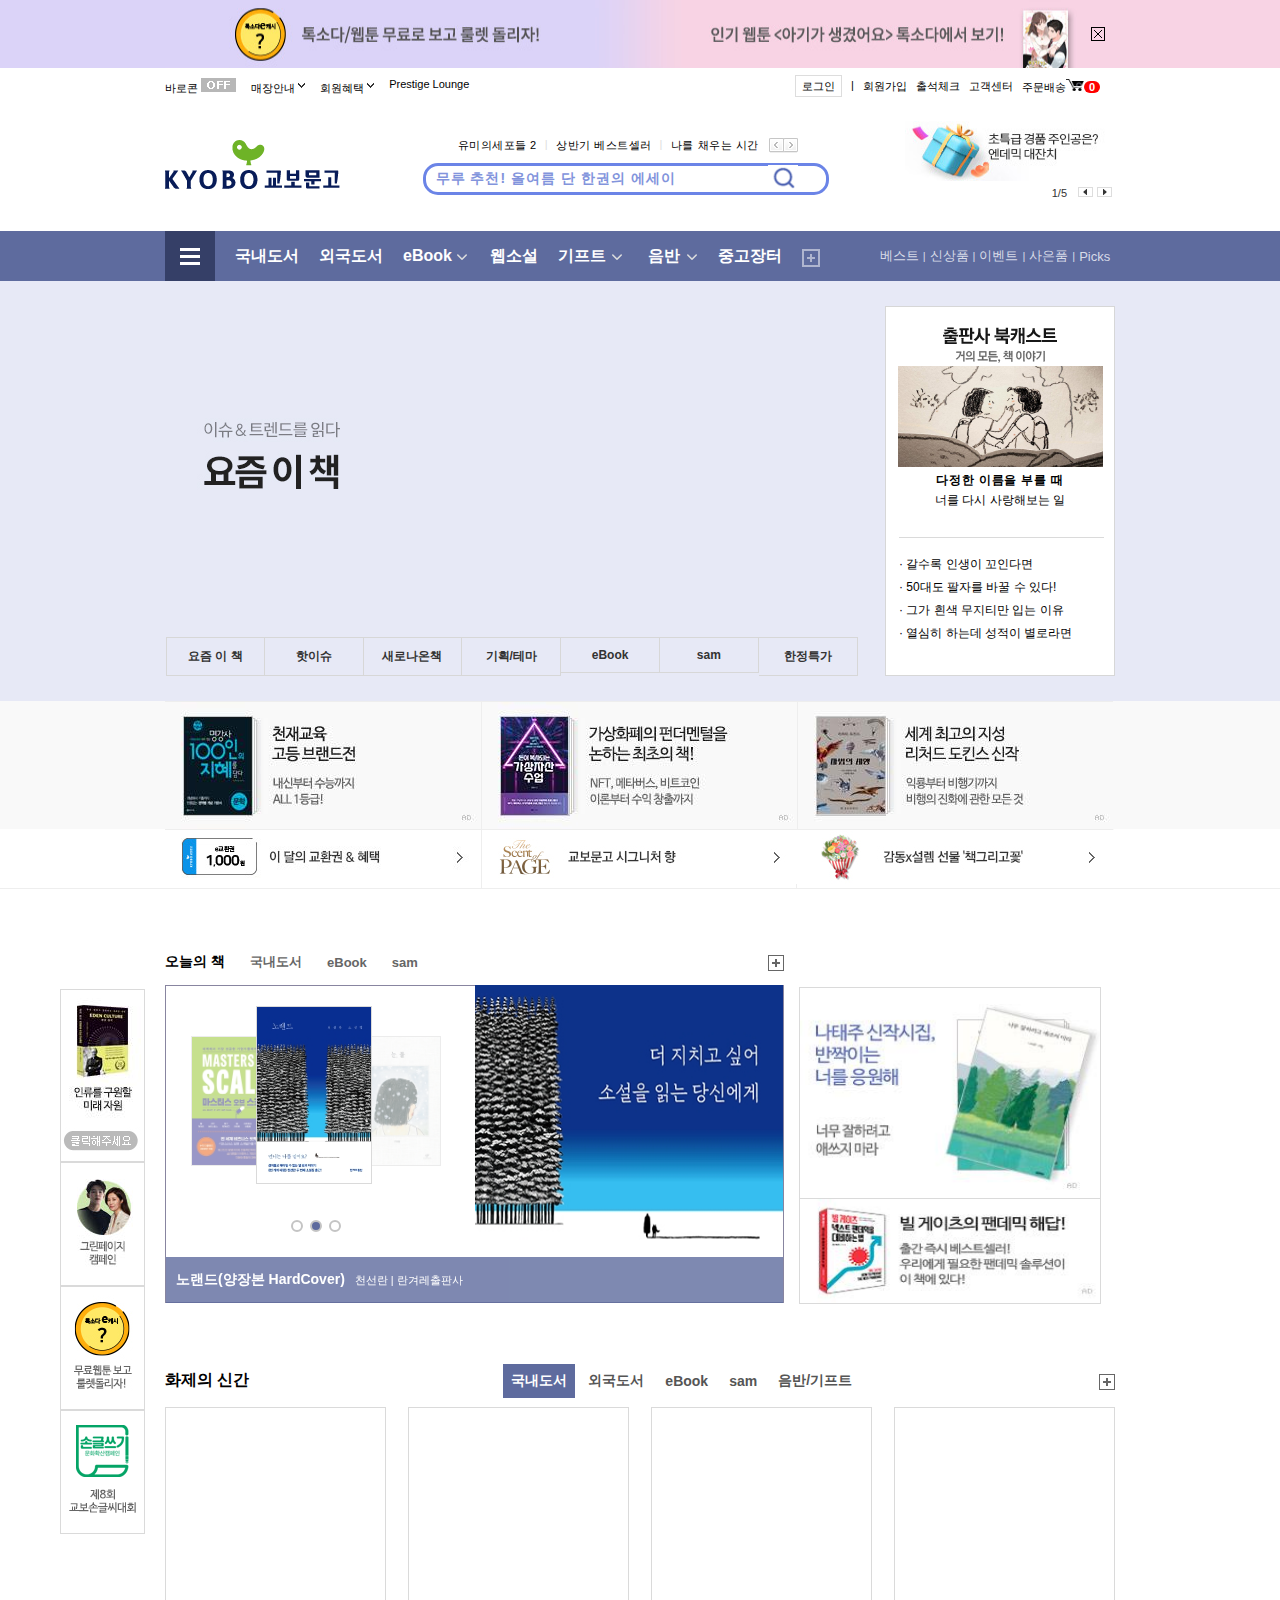
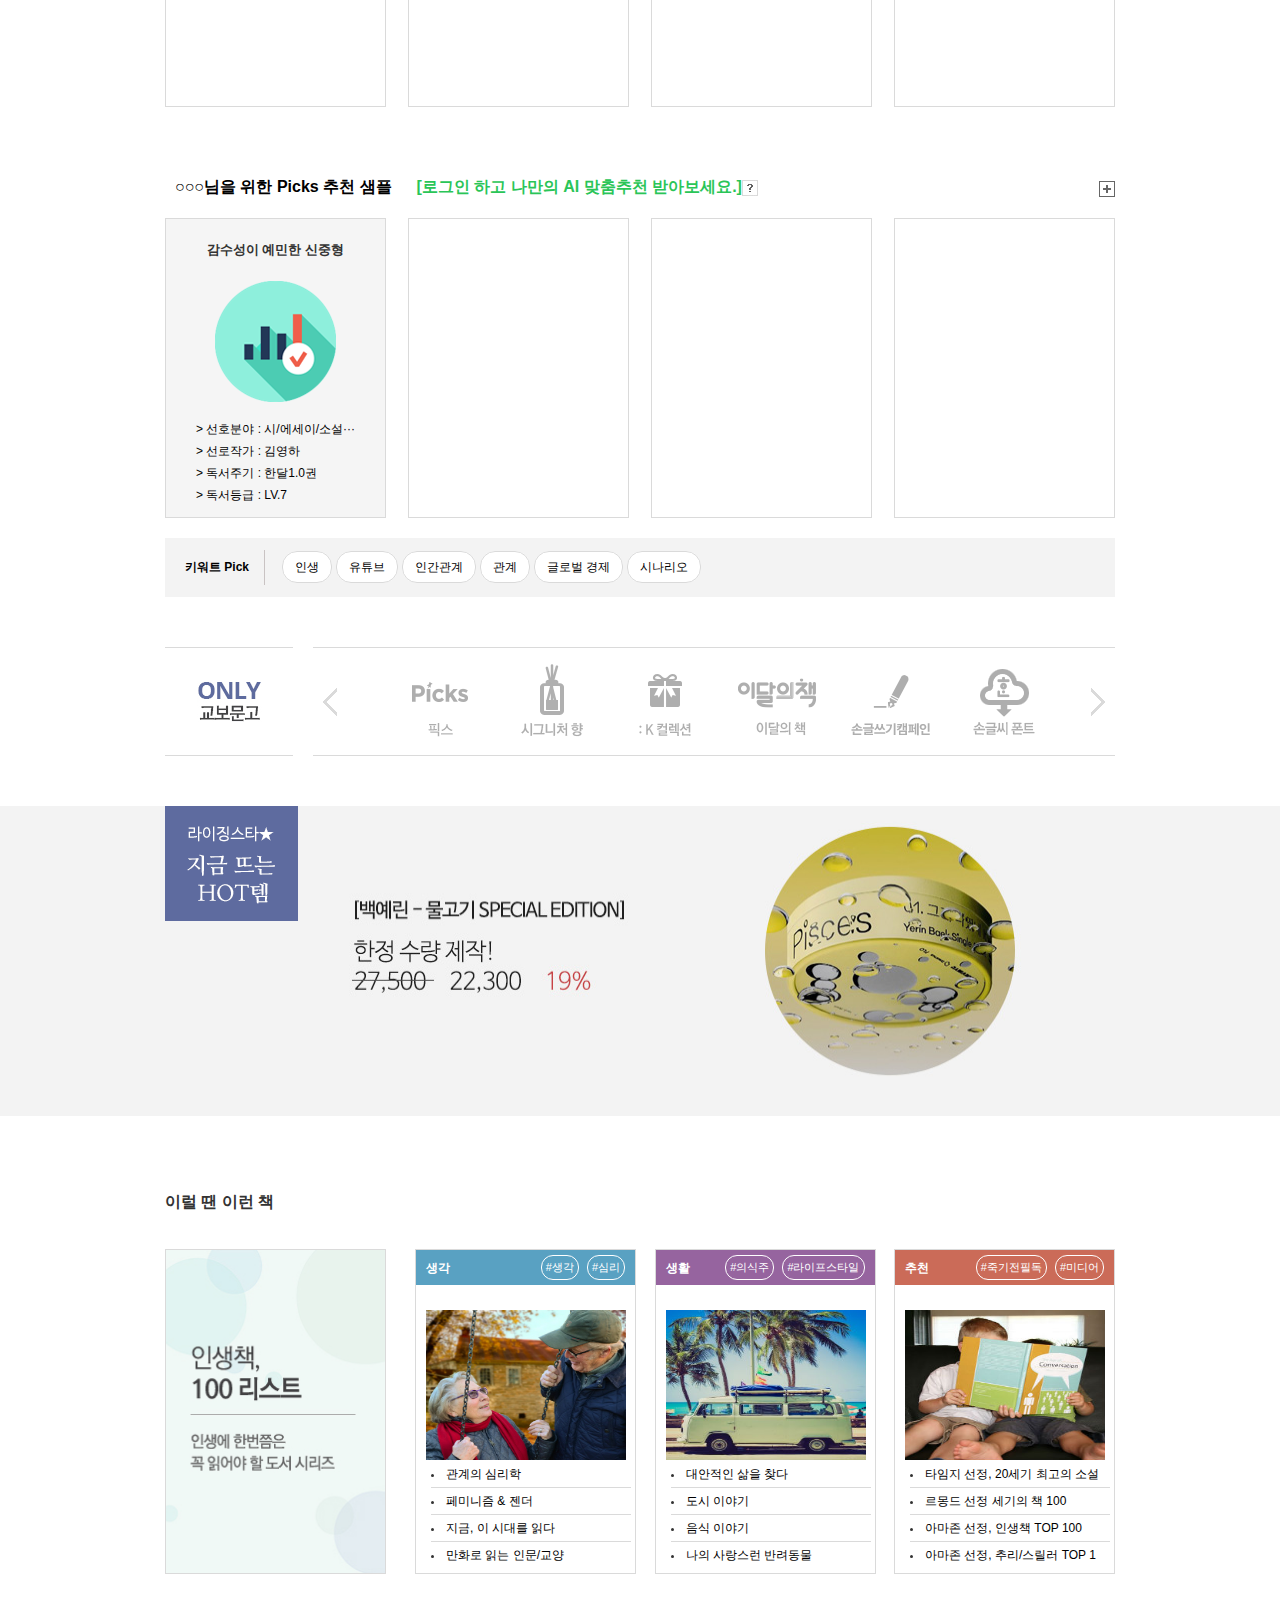
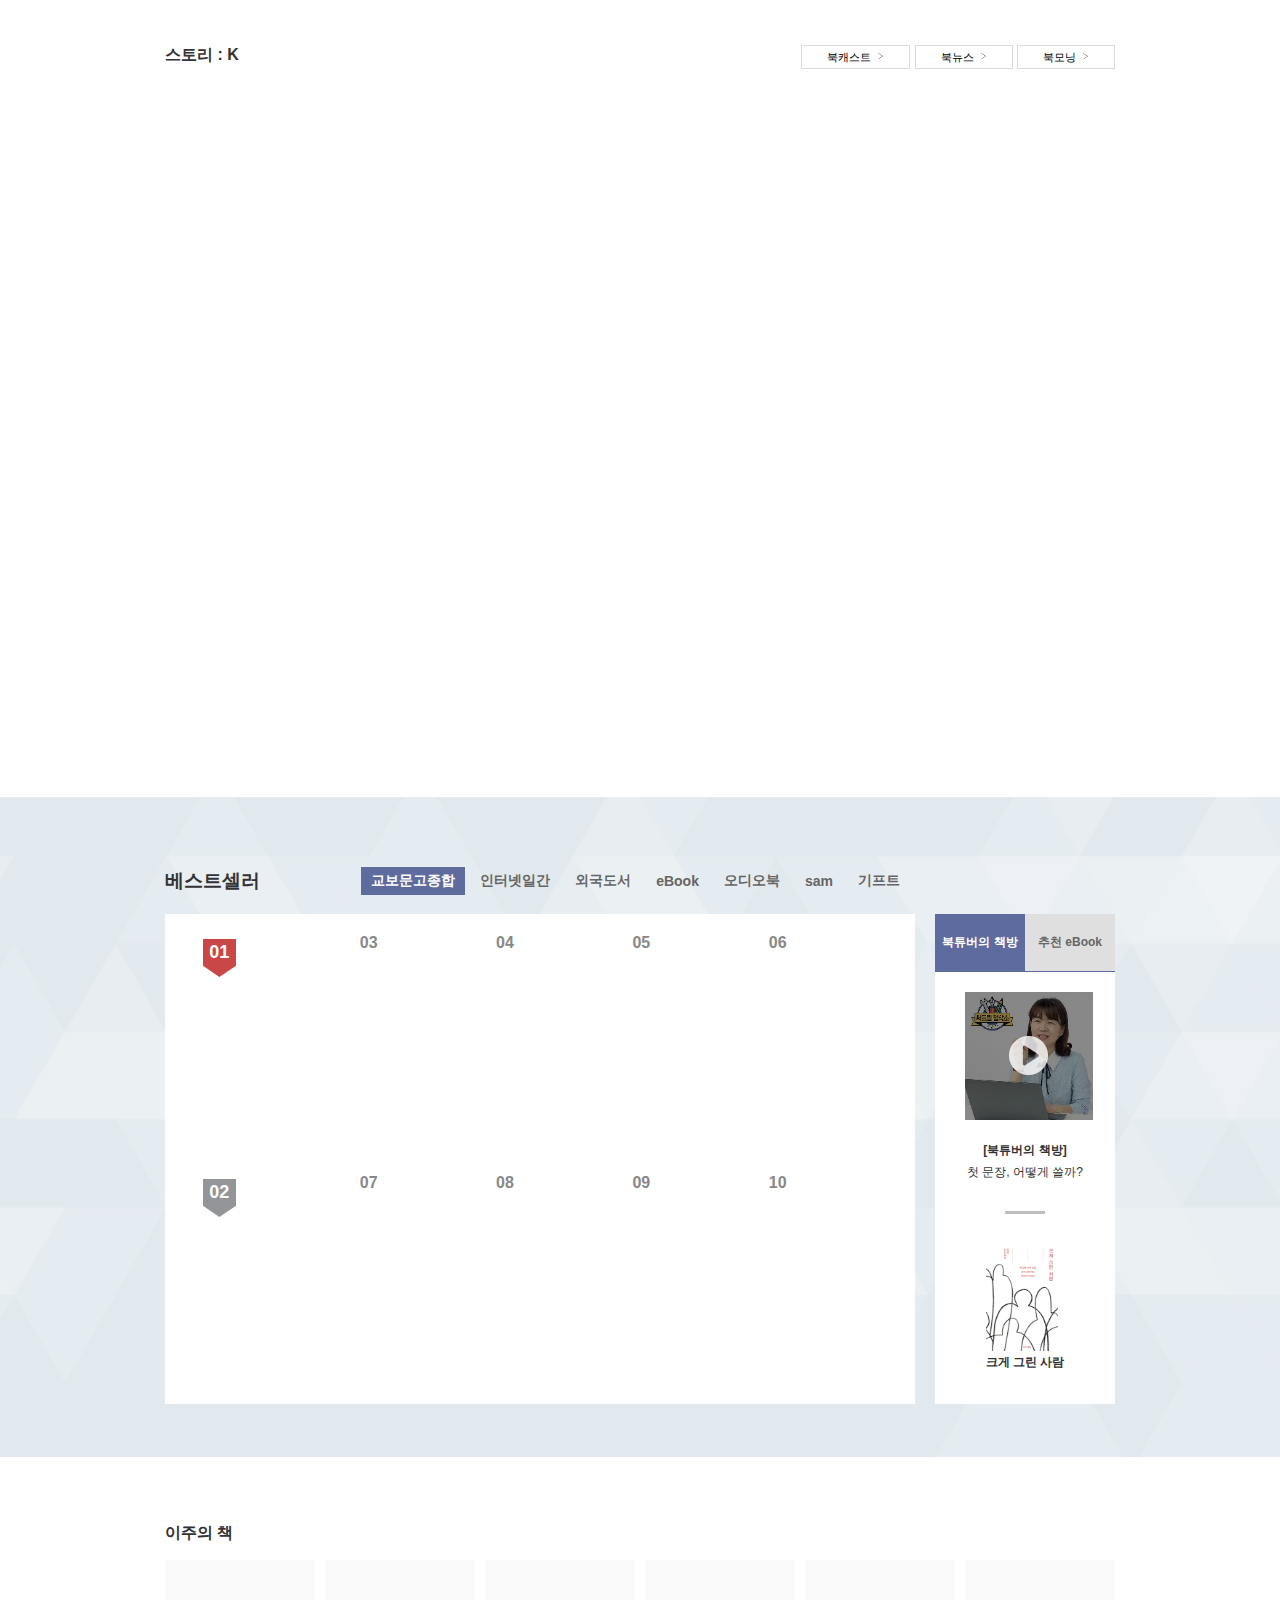
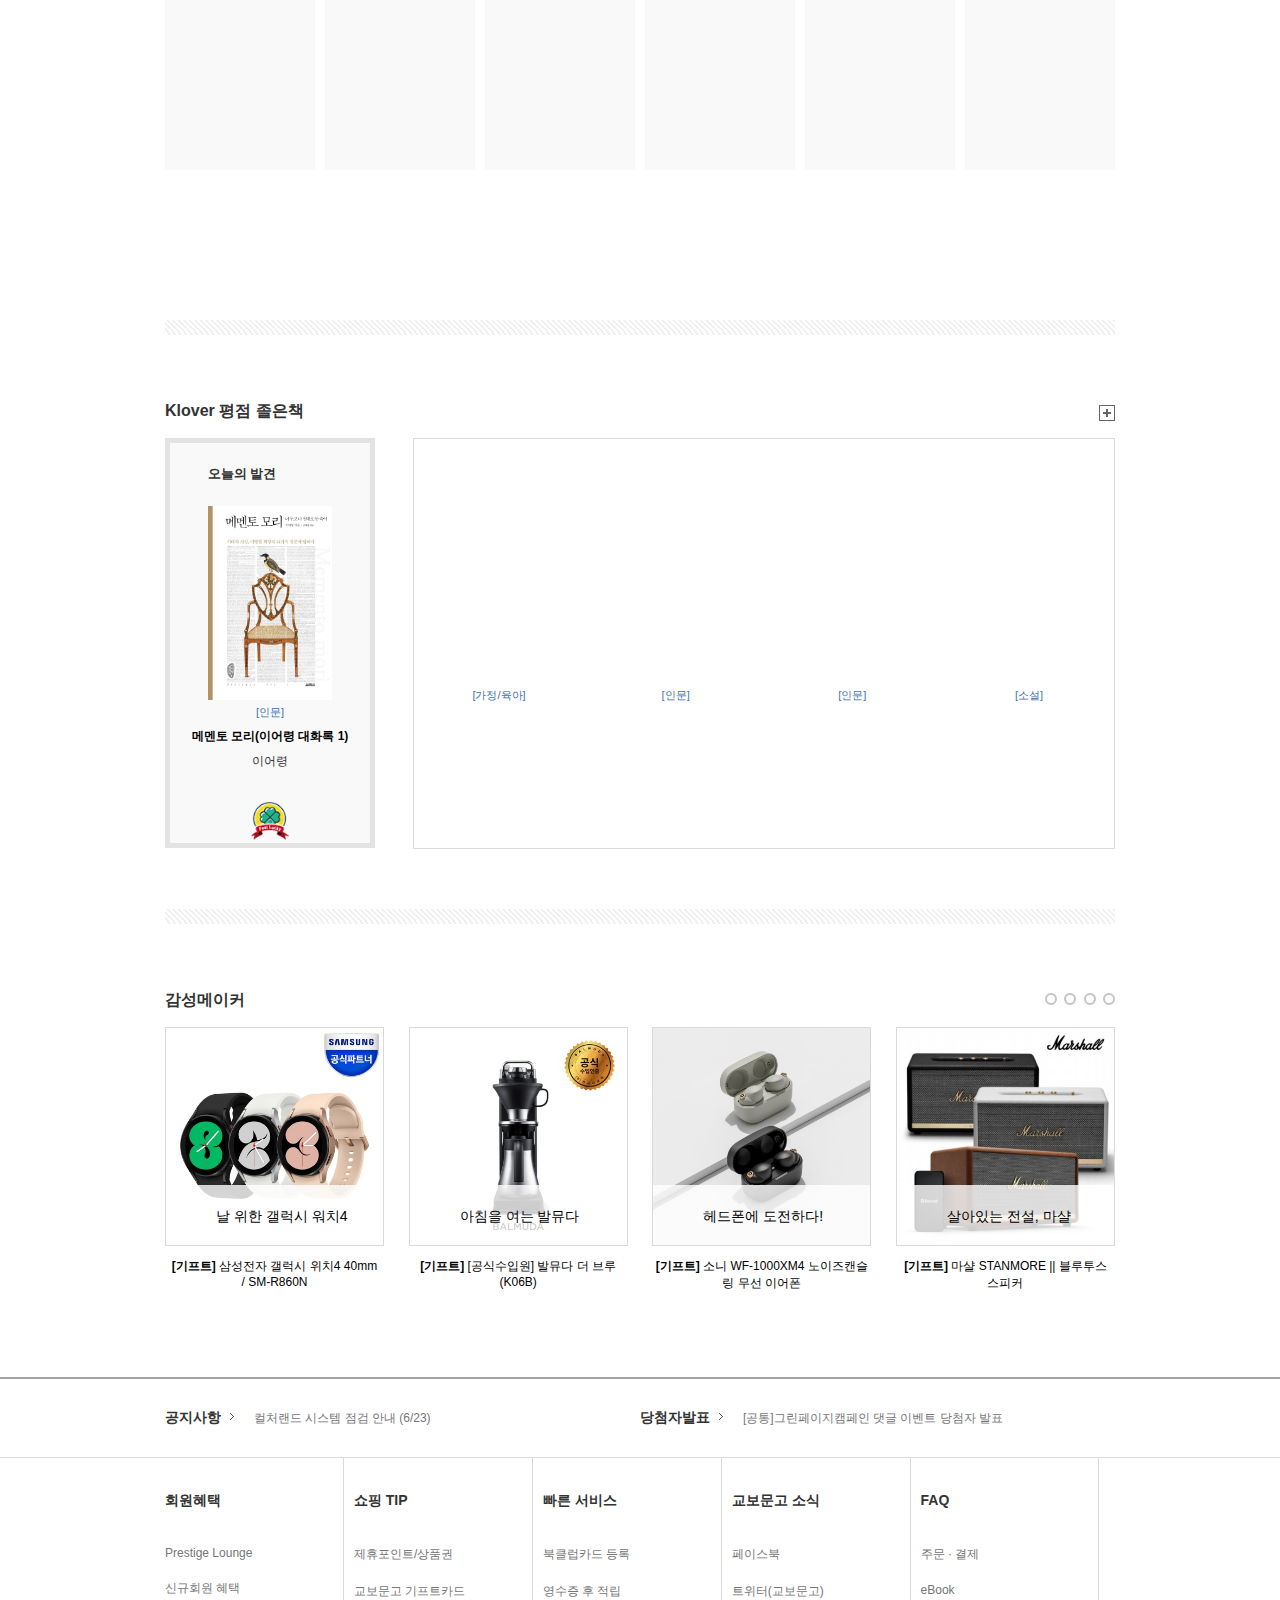
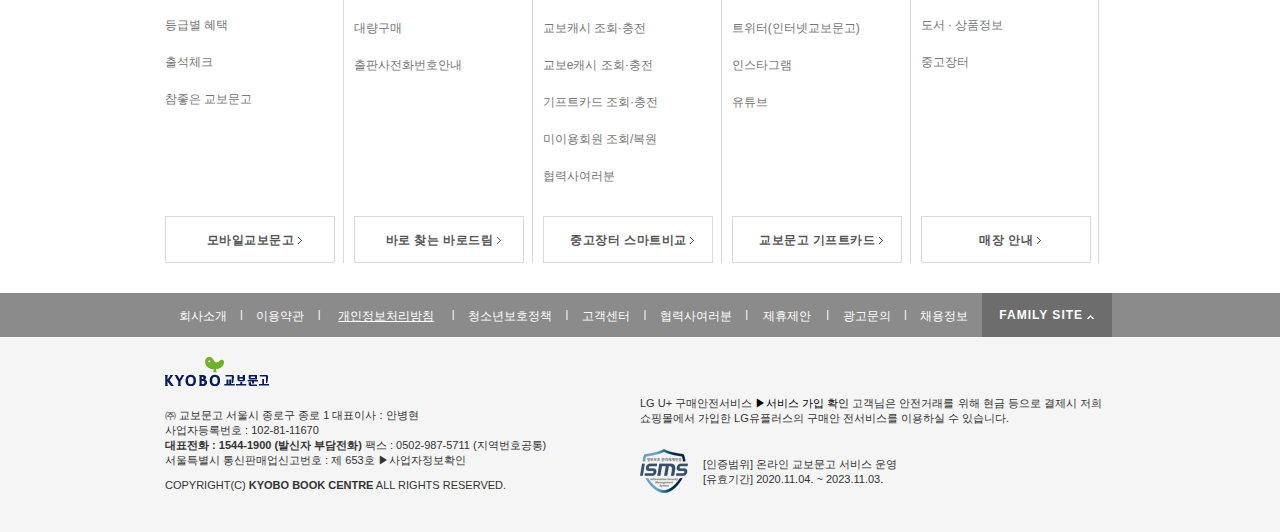
<file: index.html>
<!DOCTYPE html>
<html lang="ko">

<head>
  <meta charset="UTF-8">
  <meta http-equiv="X-UA-Compatible" content="IE=edge">
  <meta name="viewport" content="width=device-width, initial-scale=1.0">
  <title>교보문고</title>
  <link href="css/reset.css" rel="stylesheet">
  <link href="css/common.css" rel="stylesheet">
  <link href="css/main.css" rel="stylesheet">
  <script src="https://ajax.aspnetcdn.com/ajax/jQuery/jquery-3.6.0.min.js"></script>
  <script src="js/header.js"></script>
  <script src="js/slider.js"></script>
  <script src="js/section.js"></script>
  <script src="js/slider_json.js"></script>
  <script src="js/section_json.js"></script>
  <script src="js/kstory_json.js"></script>
</head>

<body>
  <div id="wrap">
    <div class="banner">
      <div class="banner_left"></div>
      <div class="banner_right"></div>
      <div class="banner_ad">
        <img src="img/bnC_top.jpg" alt="banner_top" class="bn_ad">
        <img src="img/btn_close5.gif" alt="delete_button" class="banner_close">
      </div>
    </div>
    <header>
      <div class="header_top">
        <div class="top_center">
          <ul>
            <li><a href="sub.html">바로콘 <img src="img/icon_off2.gif" alt="off"></a></li>
            <li class="store_guide"><a href="sub.html">매장안내 <img src="img/top_nav.png" alt="nav"></a>
              <ul class="city_name">
                <li><a href="sub.html">서울</a>
                  <ul class="city_map">
                    <li><a href="sub.html">광화문점</a></li>
                    <li><a href="sub.html">가든파이브 바로드림센터</a></li>
                    <li><a href="sub.html">강남점</a></li>
                    <li><a href="sub.html">건대 바로드림센터</a></li>
                    <li><a href="sub.html">동대문 바로드림센터</a></li>
                    <li><a href="sub.html">디큐브시티 바로드림센터</a></li>
                    <li><a href="sub.html">목동점</a></li>
                    <li><a href="sub.html">서울 교내서점</a></li>
                    <li><a href="sub.html">수유 바로드림센터</a></li>
                    <li><a href="sub.html">신논현스토어</a></li>
                    <li><a href="sub.html">영등포점</a></li>
                    <li><a href="sub.html">은평 바로드림센터</a></li>
                    <li><a href="sub.html">이화여대 교내서점</a></li>
                    <li><a href="sub.html">잠실점</a></li>
                    <li><a href="sub.html">천호점</a></li>
                    <li><a href="sub.html">청량리 바로드림센터</a></li>
                    <li><a href="sub.html">합정점</a></li>
                  </ul>
                </li>
                <li><a href="sub.html">경기/인천</a>
                  <ul class="city_map">
                    <li><a href="sub.html">광교점</a></li>
                    <li><a href="sub.html">광교 월드스퀘어센터</a></li>
                    <li><a href="sub.html">부천점</a></li>
                    <li><a href="sub.html">분당점</a></li>
                    <li><a href="sub.html">송도 바로드림센터</a></li>
                    <li><a href="sub.html">인천점</a></li>
                    <li><a href="sub.html">일산점</a></li>
                    <li><a href="sub.html">판교점</a></li>
                    <li><a href="sub.html">평촌점</a></li>
                  </ul>
                </li>
                <li><a href="sub.html">수도권 외</a>
                  <ul class="city_map">
                    <li><a href="sub.html">경성대·부경대 센터</a></li>
                    <li><a href="sub.html">광주상무 센터</a></li>
                    <li><a href="sub.html">대구점</a></li>
                    <li><a href="sub.html">대전점</a></li>
                    <li><a href="sub.html">부산점</a></li>
                    <li><a href="sub.html">세종 바로드림센터</a></li>
                    <li><a href="sub.html">센텀시티점</a></li>
                    <li><a href="sub.html">울산점</a></li>
                    <li><a href="sub.html">전북대 교내서점</a></li>
                    <li><a href="sub.html">전주 바로드림센터</a></li>
                    <li><a href="sub.html">창원점</a></li>
                    <li><a href="sub.html">천안점</a></li>
                    <li><a href="sub.html">칠곡 센터</a></li>
                    <li><a href="sub.html">포항공대 교내서점</a></li>
                    <li><a href="sub.html">해운대 센터</a></li>
                  </ul>
                </li>
              </ul>
            </li>
            <li class="membership"><a href="sub.html">회원혜택 <img src="img/top_nav.png" alt="nav"></a>
              <ul class="membership_guide">
                <li><a href="sub.html">교보북클럽</a></li>
                <li><a href="sub.html">등급별 회원혜택</a></li>
                <li><a href="sub.html">신규회원 혜택</a></li>
                <li><a href="sub.html">제휴포인트/상품권</a></li>
                <li><a href="sub.html">참좋은교보문고</a></li>
                <li><a href="sub.html">Prestige Lounge</a></li>
              </ul>
            </li>
            <li><a href="sub.html">Prestige Lounge</a></li>
          </ul>
          <ul class="right_header">
            <li class="login"><a href="sub.html">로그인</a></li>
            <li><a href="sub.html">|</a></li>
            <li><a href="sub.html">회원가입</a></li>
            <li><a href="sub.html">출석체크</a></li>
            <li><a href="sub.html">고객센터</a></li>
            <li class="cart"><a href="sub.html">주문배송<img src="img/icon_cart.png" alt="cart"></a></li>
          </ul>
        </div>
      </div>
      <div class="logo_header">
        <div id="header_logo">
          <a href="index.html"><img src="img/logo_kyobo.png" alt="header_logo"></a>
        </div>
        <div class="header_search">
          <ul class="search_page">
            <li><a href="sub.html">유미의세포들 2</a></li>
            <li>|</li>
            <li><a href="sub.html">상반기 베스트셀러</a></li>
            <li>|</li>
            <li><a href="sub.html">나를 채우는 시간</a></li>
          </ul>
          <ul class="search_page">
            <li><a href="sub.html">안녕달 신간</a></li>
            <li>|</li>
            <li><a href="sub.html">수능완성X벨리곰</a></li>
            <li>|</li>
            <li><a href="sub.html">요즘 뭐하세요?</a></li>
          </ul>
          <div class="next_btn">
            <img src="img/btn_left.gif" alt="left_button" class="btn_left"><img src="img/btn_right.gif"
              alt="right_button" class="btn_right">
          </div>
          <input type="search" value="무루 추천! 올여름 단 한권의 에세이"><img src="img/btn_search.png" alt="search">
        </div>
        <!--우측 배너 슬라이드-->
        <div class="header_ch">
          <ul class="banner_link">
            <li><a href="sub.html"><img src="img/bnG_02.jpg" alt="bng2"></a>
              <div class="ch_slidenum">1/5</div>
            </li>
            <li><a href="sub.html"><img src="img/bnO_w03.jpg" alt="bno"></a>
              <div class="ch_slidenum">2/5</div>
            </li>
            <li><a href="sub.html"><img src="img/bnJ_w03.jpg" alt="bnj"></a>
              <div class="ch_slidenum">3/5</div>
            </li>
            <li><a href="sub.html"><img src="img/bnG_08.jpg" alt="bng"></a>
              <div class="ch_slidenum">4/5</div>
            </li>
            <li><a href="sub.html"><img src="img/bnD_w03.jpg" alt="bnd"></a>
              <div class="ch_slidenum">5/5</div>
            </li>
          </ul>
          <div class="ch_numb">
            <img src="img/side_left.png" alt="side_left" class="side_left">
            <img src="img/side_right.png" alt="side_right" class="side_right">
          </div>
        </div>
      </div>
      <div id="header_nav">
        <nav>
          <div class="hamburger_nav">
            <ul>
              <li class="hamburger"><a href="sub.html"><img src="img/hamburger_nav.png" alt="hamburger"></a></li>
              <li><a href="sub.html">국내도서</a></li>
              <li><a href="sub.html">외국도서</a></li>
              <li class="nav_ebook"><a href="sub.html">eBook<img src="img/ico_quick_down.png" alt="quick_down"></a>
                <div class="none_ebook">
                  <ul class="hamburger_ebook">
                    <li id="ebook_subtitle"><a href="sub.html">eBook<img src="img/quick_up.png" alt="quick_up"></a></li>
                    <li><a href="sub.html">일반도서</a></li>
                    <li><a href="sub.html">로맨스/BL</a></li>
                    <li><a href="sub.html">판타지/무협</a></li>
                    <li><a href="sub.html">sam</a></li>
                    <li><a href="sub.html">코믹스</a></li>
                    <li><a href="sub.html">오디오북</a></li>
                    <li><a href="sub.html">학술논문</a></li>
                  </ul>
                </div>
              </li>
              <li><a href="sub.html">웹소설</a></li>
              <li class="nav_gift"><a href="sub.html">기프트<img src="img/ico_quick_down.png" alt="quick_down"></a>
                <div class="none_gift">
                  <ul class="hamburger_gift">
                    <li id="gift_subtitle"><a href="sub.html">기프트<img src="img/quick_up.png" alt="quick_up"></a></li>
                    <li><a href="sub.html">디자인문구</a></li>
                    <li><a href="sub.html">디지털</a></li>
                    <li><a href="sub.html">키친/푸드</a></li>
                    <li><a href="sub.htmlsub.html">오피스</a></li>
                    <li><a href="sub.html">필기구</a></li>
                  </ul>
                </div>
              </li>
              <li class="nav_album"><a href="sub.html">음반<img src="img/ico_quick_down.png" alt="quick_down"></a>
                <div class="none_album">
                  <ul class="hamburger_album">
                    <li id="album_subtitle"><a href="sub.html">음반<img src="img/quick_up.png" alt="quick_up"></a></li>
                    <li><a href="sub.html">음반</a></li>
                    <li><a href="sub.html">DVD</a></li>
                    <li><a href="sub.html">블루레이</a></li>
                  </ul>
                </div>
              </li>
              <li><a href="sub.html">중고장터</a></li>
              <li class="nav_plus"><a href="sub.html"><img src="img/nav_plus.png" alt="plus"></a>
                <div class="none_plus">
                  <ul class="hamburger_plus">
                    <li id="plus_subtitle"><a href="sub.html"><img src="img/nav_minus.png" alt="minus"></a></li>
                    <li><a href="sub.html">북캐스트</a></li>
                    <li><a href="sub.html">북뉴스</a></li>
                    <li><a href="sub.html">북로그</a></li>
                    <li><a href="sub.html">북모닝</a></li>
                    <li><a href="sub.html">문화행사</a></li>
                    <li><a href="sub.html">스토리</a></li>
                    <li><a href="sub.html">개인출판</a></li>
                  </ul>
                </div>
              </li>
            </ul>
          </div>
          <div class="hamburger_hide">
            <ul class="hamburger_hide_nav">
              <li class="hamburger_x">
                <a href="sub.html"><img src="img/hamburger_nav_x.png" alt="hamburger_x"></a>
                <ul class="hide_menu">
                  <li id="hide_fix">국내도서
                    <div class="hide_menu_sub01">
                      <div class="hide_sub_left">
                        <div class="hide_sub_title">
                          <div class="hide_stick"></div>
                          <h3>국내도서</h3>
                        </div>
                        <div class="hide_sub_box">
                          <ul>
                            <li><a href="sub.html" class="red">소설</a></li>
                            <li><a href="sub.html">시/에세이</a></li>
                            <li><a href="sub.html" class="red">경제/경영</a></li>
                            <li><a href="sub.html">자기계발</a></li>
                          </ul>
                          <ul>
                            <li><a href="sub.html" class="red">인문</a></li>
                            <li><a href="sub.html">역사/문화</a></li>
                            <li><a href="sub.html">종교</a></li>
                            <li><a href="sub.html">정치/사회</a></li>
                            <li><a href="sub.html">예술/대중문화</a></li>
                            <li><a href="sub.html">과학</a></li>
                            <li><a href="sub.html">기술/공학</a></li>
                            <li><a href="sub.html">컴퓨터/IT</a></li>
                          </ul>
                        </div>
                        <div class="hide_sub_box">
                          <ul>
                            <li><a href="sub.html">유아(0~7세)</a></li>
                            <li><a href="sub.html" class="red">어린이(초둥)</a></li>
                            <li><a href="sub.html">어린이전집</a></li>
                            <li><a href="sub.html">어린이 ELT</a></li>
                            <li><a href="sub.html" class="red">청소년</a></li>
                          </ul>
                          <ul>
                            <li><a href="sub.html">초등참고서</a></li>
                            <li><a href="sub.html" class="red">중/고등참고서</a></li>
                            <li><a href="sub.html">대학교재</a></li>
                            <li><a href="sub.html" class="red">방송통신대교재</a></li>
                            <li><a href="sub.html" class="red">취업/수험서</a></li>
                            <li><a href="sub.html">외국어</a></li>
                          </ul>
                        </div>
                        <div class="hide_sub_box">
                          <ul>
                            <li><a href="sub.html">가정/육아</a></li>
                            <li><a href="sub.html">건강</a></li>
                            <li><a href="sub.html">여행</a></li>
                            <li><a href="sub.html">요리</a></li>
                            <li><a href="sub.html">취미/실용/스포츠</a></li>
                          </ul>
                          <ul>
                            <li><a href="sub.html">잡지</a></li>
                            <li><a href="sub.html">만화</a></li>
                          </ul>
                          <ul>
                            <li><a href="sub.html">한국소개도서</a></li>
                          </ul>
                        </div>
                      </div>
                      <div class="hide_sub_right">
                        <div class="hide_sub_title">
                          <div class="hide_stick"></div>
                          <h3>스페셜 코너</h3>
                        </div>
                        <div class="hide_sub_box">
                          <ul>
                            <li><a href="sub.html">오늘의 책</a></li>
                            <li><a href="sub.html" class="red">문장수집</a></li>
                            <li><a href="sub.html">이달의 책</a></li>
                            <li><a href="sub.html">정가인하</a></li>
                            <li><a href="sub.html">특가도서</a></li>
                            <li><a href="sub.html">추천도서</a></li>
                            <li><a href="sub.html">이럴 땐 이런 책</a></li>
                            <li><a href="sub.html">키위맘</a></li>
                            <li><a href="sub.html">작가&작품</a></li>
                            <li><a href="sub.html" class="red">웹페이퍼</a></li>
                            <li><a href="sub.html" class="red">분철서비스</a></li>
                          </ul>
                        </div>
                      </div>
                    </div>
                  </li>
                  <li>외국독서
                    <div class="hide_menu_sub02">
                      <div class="hide_sub_left">
                        <div class="hide_sub_title">
                          <div class="hide_stick"></div>
                          <h3>외국도서</h3>
                        </div>
                        <div class="hide_sub_box">
                          <ul>
                            <li><a href="sub.html">서양도서</a></li>
                            <li><a href="sub.html">문학</a></li>
                            <li><a href="sub.html">인문/사회</a></li>
                            <li><a href="sub.html">유아/아동/청소년</a></li>
                            <li><a href="sub.html">경제/경영</a></li>
                            <li><a href="sub.html">과학/기술</a></li>
                            <li><a href="sub.html">취미/실용/여행</a></li>
                            <li><a href="sub.html">ELT/어학/사전</a></li>
                            <li><a href="sub.html">교재</a></li>
                            <li><a href="sub.html">생활/요리/건강</a></li>
                            <li><a href="sub.html">예술/건축</a></li>
                          </ul>
                        </div>
                        <div class="hide_sub_box">
                          <ul>
                            <li><a href="sub.html">어린이ELT</a></li>
                            <li><a href="sub.html">노부영</a></li>
                            <li><a href="sub.html">알파벳/파닉스</a></li>
                            <li><a href="sub.html">코스북</a></li>
                            <li><a href="sub.html">리더스/챕터북</a></li>
                            <li><a href="sub.html">학습교재</a></li>
                            <li><a href="sub.html">기타학습교재</a></li>
                            <li><a href="sub.html">미국교과서</a></li>
                            <li><a href="sub.html">사전/백과사전</a></li>
                          </ul>
                        </div>
                        <div class="hide_sub_box hide_border_check">
                          <ul>
                            <li><a href="sub.html">일본도서</a></li>
                            <li><a href="sub.html">잡지</a></li>
                            <li><a href="sub.html">실용서/예술</a></li>
                            <li><a href="sub.html">만화/애니</a></li>
                            <li><a href="sub.html">문학</a></li>
                            <li><a href="sub.html">문고</a></li>
                            <li><a href="sub.html">라이트노벨</a></li>
                            <li><a href="sub.html">어학/학습</a></li>
                            <li><a href="sub.html">엔터테인먼트</a></li>
                            <li><a href="sub.html">아동</a></li>
                            <li><a href="sub.html">인문/사회</a></li>
                            <li><a href="sub.html">자연/기술과학</a></li>
                            <li><a href="sub.html">신서</a></li>
                          </ul>
                        </div>
                      </div>
                      <div class="hide_sub_right">
                        <div class="hide_sub_title">
                          <div class="hide_stick"></div>
                          <h3>스페셜 코너</h3>
                        </div>
                        <div class="hide_sub_box">
                          <ul>
                            <li><a href="sub.html">베스트셀러</a></li>
                            <li><a href="sub.html">신상품</a></li>
                            <li><a href="sub.html">일본신간잡지</a></li>
                            <li><a href="sub.html">일본잡지 정기구독</a></li>
                          </ul>
                        </div>
                      </div>
                    </div>
                  </li>
                  <li>eBook
                    <div class="hide_menu_sub03">
                      <div class="hide_sub_left">
                        <div class="hide_sub_title">
                          <div class="hide_stick"></div>
                          <h3>eBook</h3>
                        </div>
                        <div class="hide_sub_box">
                          <ul>
                            <li><a href="sub.html" class="red">소설</a></li>
                            <li><a href="sub.html" class="red">경제/경영</a></li>
                            <li><a href="sub.html" class="red">자기계발</a></li>
                            <li><a href="sub.html" class="red">시/에세이</a></li>
                            <li><a href="sub.html">인문</a></li>
                            <li><a href="sub.html">국어/외국어</a></li>
                            <li><a href="sub.html">역사/풍속/신화</a></li>
                            <li><a href="sub.html">사회/정치/법</a></li>
                            <li><a href="sub.html">가정/생활/요리</a></li>
                            <li><a href="sub.html">여행/취미</a></li>
                            <li><a href="sub.html">건강/의학</a></li>
                            <li><a href="sub.html">종교/역학</a></li>
                          </ul>
                        </div>
                        <div class="hide_sub_box">
                          <ul>
                            <li><a href="sub.html">장르소설</a></li>
                            <li><a href="sub.html">외국도서</a></li>
                            <li><a href="sub.html" class="red">코믹스</a></li>
                            <li><a href="sub.html">아동</a></li>
                            <li><a href="sub.html">유아</a></li>
                            <li><a href="sub.html">예술/대중문화</a></li>
                            <li><a href="sub.html">교재/수험서</a></li>
                            <li><a href="sub.html">청소년교양</a></li>
                            <li><a href="sub.html">자연과학/공학</a></li>
                            <li><a href="sub.html">컴퓨터/인터넷</a></li>
                            <li><a href="sub.html">매거진</a></li>
                            <li><a href="sub.html">북모닝</a></li>
                          </ul>
                        </div>
                        <div class="hide_sub_box">
                          <ul>
                            <li><a href="sub.html" class="red">베스트</a></li>
                            <li><a href="sub.html" class="red">신간</a></li>
                            <li><a href="sub.html" class="red">무료</a></li>
                            <li><a href="sub.html" class="red">추천</a></li>
                            <li><a href="sub.html" class="red">대여</a></li>
                            <li><a href="sub.html" class="red">이벤트</a></li>
                            <li><a href="sub.html" class="red">쿠폰</a></li>
                          </ul>
                        </div>
                      </div>
                      <div class="hide_sub_right">
                        <div class="hide_sub_title">
                          <div class="hide_stick"></div>
                          <h3>오디오북</h3>
                        </div>
                        <div class="hide_sub_box hide_border_check">
                          <ul>
                            <li><a href="sub.html">소설</a></li>
                            <li><a href="sub.html">시/에세이</a></li>
                            <li><a href="sub.html">경제/경영</a></li>
                            <li><a href="sub.html">자기계발</a></li>
                            <li><a href="sub.html">인문/사회/역사</a></li>
                            <li><a href="sub.html">아동/청소년</a></li>
                            <li><a href="sub.html">어학</a></li>
                            <li><a href="sub.html">가정/생활/요리</a></li>
                            <li><a href="sub.html">건강/취미</a></li>
                            <li><a href="sub.html">기타</a></li>
                          </ul>
                        </div>
                      </div>
                      <div class="hide_sub_right">
                        <div class="hide_sub_title">
                          <div class="hide_stick"></div>
                          <h3>서비스 안내</h3>
                        </div>
                        <div class="hide_sub_box">
                          <ul>
                            <li><a href="sub.html">eBook 이용안내</a></li>
                            <li><a href="sub.html">교보e캐시 충전</a></li>
                            <li><a href="sub.html">eBook선물하기</a></li>
                          </ul>
                          <ul>
                            <li><a href="sub.html">학술논문</a></li>
                            <li><a href="sub.html">마담드디키 출간 안내</a></li>
                          </ul>
                        </div>
                      </div>
                    </div>
                  </li>
                  <li>장르 - 코믹스
                    <div class="hide_menu_sub04">
                      <div class="hide_sub_left">
                        <div class="hide_sub_title">
                          <div class="hide_stick"></div>
                          <h3>장르</h3>
                        </div>
                        <div class="hide_sub_box">
                          <ul>
                            <li><a href="sub.html" class="red">로맨스</a></li>
                            <li><a href="sub.html" class="red">판타지</a></li>
                            <li><a href="sub.html" class="red">무협</a></li>
                            <li><a href="sub.html">라이트노벨</a></li>
                            <li><a href="sub.html">BL</a></li>
                          </ul>
                          <ul>
                            <li><a href="sub.html">이벤트</a></li>
                            <li><a href="sub.html">쿠폰</a></li>
                          </ul>
                        </div>
                      </div>
                      <div class="hide_sub_left">
                        <div class="hide_sub_title">
                          <div class="hide_stick"></div>
                          <h3>코믹스</h3>
                        </div>
                        <div class="hide_sub_box">
                          <ul>
                            <li><a href="sub.html" class="red">연재</a></li>
                            <li><a href="sub.html" class="red">고화질만화</a></li>
                            <li><a href="sub.html" class="red">무료만화</a></li>
                            <li><a href="sub.html">교양만화</a></li>
                            <li><a href="sub.html">순정만화</a></li>
                            <li><a href="sub.html">학원만화</a></li>
                            <li><a href="sub.html">드라마</a></li>
                            <li><a href="sub.html">성인만화</a></li>
                            <li><a href="sub.html">BL만화</a></li>
                          </ul>
                          <ul>
                            <li><a href="sub.html">이벤트</a></li>
                            <li><a href="sub.html">쿠폰</a></li>
                          </ul>
                        </div>
                      </div>
                      <div class="hide_sub_left">
                        <div class="hide_sub_title">
                          <div class="hide_stick"></div>
                          <h3>웹소설, 톡소다</h3>
                        </div>
                        <div class="hide_sub_box">
                          <ul>
                            <li><a href="sub.html" class="red">썸타면톡</a></li>
                            <li><a href="sub.html" class="red">웹소설</a></li>
                            <li><a href="sub.html" class="red">자유연재</a></li>
                            <li><a href="sub.html">로판</a></li>
                            <li><a href="sub.html">로맨스</a></li>
                            <li><a href="sub.html">BL</a></li>
                            <li><a href="sub.html">판타지</a></li>
                            <li><a href="sub.html">무협</a></li>
                            <li><a href="sub.html">추리/문학</a></li>
                          </ul>
                        </div>
                      </div>
                    </div>
                  </li>
                  <li>sam
                    <div class="hide_menu_sub05">
                      <div class="hide_sub_right">
                        <div class="hide_sub_title">
                          <div class="hide_stick"></div>
                          <h3>sam</h3>
                        </div>
                        <div class="hide_sub_box">
                          <ul>
                            <li><a href="sub.html">sam베이직</a></li>
                            <li><a href="sub.html">sam무제한</a></li>
                          </ul>
                          <ul>
                            <li><a href="sub.html">베스트</a></li>
                            <li><a href="sub.html">신간</a></li>
                            <li><a href="sub.html">추천</a></li>
                          </ul>
                        </div>
                      </div>
                      <div class="hide_sub_right">
                        <div class="hide_sub_title">
                          <div class="hide_stick"></div>
                          <h3>sam 이용안내</h3>
                        </div>
                        <div class="hide_sub_box">
                          <ul>
                            <li><a href="sub.html">sam베이직 이용안내</a></li>
                            <li><a href="sub.html">sam무제한 이용안내</a></li>
                          </ul>
                          <ul>
                            <li><a href="sub.html">sam베이직이용권 구매</a></li>
                            <li><a href="sub.html">sam무제한이용권 구매</a></li>
                          </ul>
                        </div>
                      </div>
                    </div>
                  </li>
                  <li>기프트
                    <div class="hide_menu_sub06">
                      <div class="hide_sub_left">
                        <div class="hide_sub_title">
                          <div class="hide_stick"></div>
                          <h3>기프트</h3>
                        </div>
                        <div class="hide_sub_box">
                          <ul>
                            <li><a href="sub.html">필기구</a></li>
                            <li><a href="sub.html">오피스</a></li>
                            <li><a href="sub.html">리빙/생활가전</a></li>
                          </ul>
                          <ul>
                            <li><a href="sub.html">키친/푸드</a></li>
                            <li><a href="sub.html">가구/수납</a></li>
                            <li><a href="sub.html">뷰티/헬스</a></li>
                          </ul>
                          <ul>
                            <li><a href="sub.html">패션잡화</a></li>
                            <li><a href="sub.html">여행/자동차</a></li>
                            <li><a href="sub.html">취미/펫</a></li>
                            <li><a href="sub.html">유아동</a></li>
                          </ul>
                        </div>
                      </div>
                      <div class="hide_sub_left">
                        <div class="hide_sub_title">
                          <div class="hide_stick"></div>
                          <h3>디지털</h3>
                        </div>
                        <div class="hide_sub_box">
                          <ul>
                            <li><a href="sub.html">USB/메모리/외장하드</a></li>
                            <li><a href="sub.html">USB선풍기, 소형가전</a></li>
                            <li><a href="sub.html">애플케이스/보호필름</a></li>
                            <li><a href="sub.html">스마트 주변기기</a></li>
                            <li><a href="sub.html">블루투스/헤드폰/이어폰</a></li>
                          </ul>
                          <div class="hide_sub_title">
                            <div class="hide_stick"></div>
                            <h3>디자인문구</h3>
                          </div>
                          <ul>
                            <li><a href="sub.html">다이어리</a></li>
                            <li><a href="sub.html">스케줄러</a></li>
                            <li><a href="sub.html">캘린터/만년</a></li>
                            <li><a href="sub.html">필기구</a></li>
                            <li><a href="sub.html">필통/파우치</a></li>
                          </ul>
                        </div>
                      </div>
                      <div class="hide_sub_left">
                        <div class="hide_sub_title">
                          <div class="hide_stick"></div>
                          <h3>스페셜코너</h3>
                        </div>
                        <div class="hide_sub_box">
                          <ul>
                            <li><a href="sub.html">오늘의 핫딜</a></li>
                            <li><a href="sub.html">베스트</a></li>
                            <li><a href="sub.html">이벤트</a></li>
                            <li><a href="sub.html">고마운 마음을 선물하는<br><span class="red">교보문고 기프트카드</span></a></li>
                          </ul>
                        </div>
                      </div>
                    </div>
                  </li>
                  <li>음반 - DVD
                    <div class="hide_menu_sub07">
                      <div class="hide_sub_left">
                        <div class="hide_sub_title">
                          <div class="hide_stick"></div>
                          <h3>음반</h3>
                        </div>
                        <div class="hide_sub_box">
                          <ul>
                            <li><a href="sub.html" class="red">가요</a></li>
                            <li><a href="sub.html" class="red">클래식</a></li>
                            <li><a href="sub.html" class="red">팝</a></li>
                            <li><a href="sub.html">락</a></li>
                            <li><a href="sub.html">재즈</a></li>
                            <li><a href="sub.html">O.S.T/뮤지컬</a></li>
                            <li><a href="sub.html">일본음악</a></li>
                            <li><a href="sub.html">유아/아동</a></li>
                          </ul>
                        </div>
                      </div>
                      <div class="hide_sub_left">
                        <div class="hide_sub_title">
                          <div class="hide_stick"></div>
                          <h3>DVD</h3>
                        </div>
                        <div class="hide_sub_box">
                          <ul>
                            <li><a href="sub.html">블루레이</a></li>
                            <li><a href="sub.html">드라마/로맨스</a></li>
                            <li><a href="sub.html">애니메이션</a></li>
                            <li><a href="sub.html">MUSIC BLU-RAY</a></li>
                          </ul>
                          <ul>
                            <li><a href="sub.html">DVD</a></li>
                            <li><a href="sub.html">드라마/로맨스</a></li>
                            <li><a href="sub.html">애니메이션</a></li>
                            <li><a href="sub.html">MUSIC DVD</a></li>
                          </ul>
                        </div>
                      </div>
                      <div class="hide_sub_left">
                        <div class="hide_sub_title">
                          <div class="hide_stick"></div>
                          <h3>스페셜코너</h3>
                        </div>
                        <div class="hide_sub_box">
                          <ul>
                            <li><a href="sub.html">예약음반</a></li>
                            <li><a href="sub.html">예약 BLU-RAY/DVD</a></li>
                            <li><a href="sub.html">새로나온음반</a></li>
                          </ul>
                        </div>
                      </div>
                    </div>
                  </li>
                  <li>중고장터
                    <div class="hide_menu_sub08">
                      <div class="hide_sub_left">
                        <div class="hide_sub_title">
                          <div class="hide_stick"></div>
                          <h3>중고장터</h3>
                        </div>
                        <div class="hide_sub_box hide_border_check">
                          <ul>
                            <li><a href="sub.html">중고도서</a></li>
                            <li><a href="sub.html">소설</a></li>
                            <li><a href="sub.html">시/에세이</a></li>
                            <li><a href="sub.html">경제/경영</a></li>
                            <li><a href="sub.html">자기계발</a></li>
                            <li><a href="sub.html">인문</a></li>
                            <li><a href="sub.html">정치/사회</a></li>
                            <li><a href="sub.html">기술/공학</a></li>
                            <li><a href="sub.html">컴퓨터/IT</a></li>
                            <li><a href="sub.html">아동</a></li>
                            <li><a href="sub.html">중/고등학습</a></li>
                            <li><a href="sub.html">외국어</a></li>
                            <li><a href="sub.html">취업/수험서</a></li>
                          </ul>
                          <ul>
                            <li><a href="sub.html">중고음반</a></li>
                            <li><a href="sub.html">중고DVD</a></li>
                          </ul>
                        </div>
                      </div>
                      <div class="hide_sub_right">
                        <div class="hide_sub_title">
                          <div class="hide_stick"></div>
                          <h3>스페셜 코너</h3>
                        </div>
                        <div class="hide_sub_box">
                          <ul>
                            <li><a href="sub.html">판매자 페이지</a></li>
                            <li><a href="sub.html">중고책 판매방법</a></li>
                            <li><a href="sub.html">중고책 구매방법</a></li>
                            <li><a href="sub.html">구매상품 배송조회</a></li>
                            <li><a href="sub.html">스마트 비교서비스</a></li>
                          </ul>
                        </div>
                      </div>
                    </div>
                  </li>
                  <li>ONLY 교보문고
                    <div class="hide_menu_sub09">
                      <div class="hide_sub_left">
                        <div class="hide_sub_title">
                          <div class="hide_stick"></div>
                          <h3>추천</h3>
                        </div>
                        <div class="hide_sub_box">
                          <ul>
                            <li><a href="sub.html">오늘의 책</a></li>
                            <li><a href="sub.html" class="red">이달의 책</a></li>
                            <li><a href="sub.html">이럴 땐 이런 책</a></li>
                            <li><a href="sub.html">키위맘</a></li>
                            <li><a href="sub.html">추천도서</a></li>
                            <li><a href="sub.html" class="red">책 그리고 꽃</a></li>
                            <li><a href="sub.html">READ IT</a></li>
                            <li><a href="sub.html" class="red">스펙비교</a></li>
                            <li><a href="sub.html" class="red">월페이퍼</a></li>
                          </ul>
                        </div>
                        <div class="hide_sub_title">
                          <div class="hide_stick"></div>
                          <h3>Picks</h3>
                        </div>
                        <div class="hide_sub_box">
                          <ul>
                            <li><a href="sub.html">마이픽스</a></li>
                            <li><a href="sub.html">내맘대로픽</a></li>
                            <li><a href="sub.html">소울메이트픽</a></li>
                            <li><a href="sub.html">종합추천</a></li>
                          </ul>
                        </div>
                      </div>
                      <div class="hide_sub_left">
                        <div class="hide_sub_title">
                          <div class="hide_stick"></div>
                          <h3>컨텐츠</h3>
                        </div>
                        <div class="hide_sub_box">
                          <ul>
                            <li><a href="sub.html">북캐스트</a></li>
                            <li><a href="sub.html">북뉴스</a></li>
                            <li><a href="sub.html" class="red">낭만서점</a></li>
                            <li><a href="sub.html">북로그</a></li>
                            <li><a href="sub.html" class="red">북모닝</a></li>
                          </ul>
                        </div>
                        <div class="hide_sub_title">
                          <div class="hide_stick"></div>
                          <h3>클래스</h3>
                        </div>
                        <div class="hide_sub_box">
                          <ul>
                            <li><a href="sub.html">365 인생학교</a></li>
                            <li><a href="sub.html" class="red">명강의 Big10</a></li>
                            <li><a href="sub.html">원데이 살롱</a></li>
                          </ul>
                        </div>
                        <div class="hide_sub_title">
                          <div class="hide_stick"></div>
                          <h3>스토리</h3>
                        </div>
                        <div class="hide_sub_box">
                          <ul>
                            <li><a href="sub.html" class="red">공모전</a></li>
                            <li><a href="sub.html">스토리업</a></li>
                            <li><a href="sub.html">스토리마켓</a></li>
                          </ul>
                        </div>
                      </div>
                      <div class="hide_sub_left">
                        <div class="hide_sub_title">
                          <div class="hide_stick"></div>
                          <h3>스페셜 코너</h3>
                        </div>
                        <div class="hide_sub_box">
                          <ul>
                            <li><a href="sub.html" class="red">배송라운지</a></li>
                            <li><a href="sub.html" class="red">문장수집</a></li>
                            <li><a href="sub.html">Klover 평점 좋은 책</a></li>
                            <li><a href="sub.html">시그니처향</a></li>
                            <li><a href="sub.html">손글쓰기캠페인</a></li>
                            <li><a href="sub.html">손글씨 폰트</a></li>
                            <li><a href="sub.html">우리가 만드는 책</a></li>
                            <li><a href="sub.html">K컬렉션</a></li>
                            <li><a href="sub.html" class="red">문화행사</a></li>
                            <li><a href="sub.html">리딩트리</a></li>
                            <li><a href="sub.html">대량구매 서비스</a></li>
                            <li><a href="sub.html">문서검색</a></li>
                            <li><a href="sub.html">바로드림전용상품</a></li>
                            <li><a href="sub.html">정가인하</a></li>
                            <li><a href="sub.html">특가도서</a></li>
                            <li><a href="sub.html" class="red">개인출판/품절판복간</a></li>
                          </ul>
                        </div>
                      </div>
                    </div>
                  </li>
                </ul>

              </li>
              <li><a href="sub.html">메뉴 전체보기</a></li>
              <li>|</li>
              <li><a href="sub.html">서비스 전체보기</a></li>
            </ul>
          </div>
          <div id="best_product">
            <ul>
              <li><a href="sub.html">베스트</a></li>
              <li>|</li>
              <li><a href="sub.html">신상품</a></li>
              <li>|</li>
              <li><a href="sub.html">이벤트</a></li>
              <li>|</li>
              <li><a href="sub.html">사은품</a></li>
              <li>|</li>
              <li><a href="sub.html">Picks</a></li>
            </ul>
          </div>
        </nav>
      </div>
    </header>
    <main>
      <div id="slider">
        <div id="slider_wrap">
          <div id="main_slider">
            <div class="slider_show">
              <img src="img/hanjeong_first.jpg" alt="limited">
              <div class="slider_show_book">
                <div class="show_book_img"></div>
              </div>
              <div class="slider_show_book">
                <div class="show_book_img"></div>
              </div>
              <div class="slider_show_book">
                <div class="show_book_img"></div>
              </div>
            </div>
            <div class="slider_show">
              <img src="img/hanjeong_4.jpg" alt="limited">
            </div>
            <div class="slider_show">
              <img src="img/hanjeong_5.png" alt="limited">
            </div>
            <div class="slider_show">
              <img src="img/hanjeong_6.jpg" alt="limited">
              <img src="img/hanjeong_7.jpg" alt="limited">
              <img src="img/hanjeong_8.jpg" alt="limited">
            </div>
            <div class="slider_show">
              <img src="img/hanjeong_9.jpg" alt="limited">
            </div>
            <div class="slider_show">
              <img src="img/hanjeong_10.jpg" alt="limited">
              <img src="img/hanjeong_11.jpg" alt="limited">
              <img src="img/hanjeong_12.jpg" alt="limited">
            </div>
            <div class="slider_show">
              <img src="img/hanjeong_1.jpg" alt="limited">
              <img src="img/hanjeong_2.jpg" alt="limited">
              <img src="img/hanjeong_3.jpg" alt="limited">
            </div>
            <ul>
              <li>요즘 이 책</li>
              <li>핫이슈</li>
              <li>새로나온책</li>
              <li>기획/테마</li>
              <li>eBook</li>
              <li>sam</li>
              <li>한정특가</li>
            </ul>
          </div>
          <div id="sub_slider">
            <div class="book_cast">
              <a href="sub.html"><img src="img/title_bookcast.gif" alt="book_cast"></a>
            </div>
            <div class="book_wrap">
              <a href="sub.html"><img src="img/sub_book.jpg" alt="sub_book"></a>
            </div>
            <div class="cover_bookwrap">
              <h3><a href="sub.html">다정한 이름을 부를 때</a></h3>
              <p><a href="sub.html">너를 다시 사랑해보는 일</a></p>
            </div>
            <ul>
              <li><a href="sub.html">· 갈수록 인생이 꼬인다면</a></li>
              <li><a href="sub.html">· 50대도 팔자를 바꿀 수 있다!</a></li>
              <li><a href="sub.html">· 그가 흰색 무지티만 입는 이유</a></li>
              <li><a href="sub.html">· 열심히 하는데 성적이 별로라면</a></li>
            </ul>
          </div>
        </div>
      </div>
      <section>
        <div id="slider_ad_top">
          <div class="sub_ad_wrap">
            <div class="sub_ad">
              <a href="sub.html">
                <img src="img/slider_ad1.jpg" alt="slider_ad" class="randering">
              </a>
            </div>
            <div class="sub_ad">
              <a href="sub.html">
                <img src="img/slider_ad2.jpg" alt="slider_ad">
              </a>
            </div>
            <div class="sub_ad">
              <a href="sub.html">
                <img src="img/slider_ad3.jpg" alt="slider_ad">
              </a>
            </div>
          </div>
        </div>
        <div id="slider_ad_btm">
          <div class="sub_ad_wrap2">
            <div class="sub_ad2">
              <a href="sub.html">
                <img src="img/slider2_ad1.jpg" alt="slider_ad">
              </a>
            </div>
            <div class="sub_ad2">
              <a href="sub.html">
                <img src="img/slider2_ad2.jpg" alt="slider_ad">
              </a>
            </div>
            <div class="sub_ad2">
              <a href="sub.html">
                <img src="img/slider2_ad3.jpg" alt="slider_ad">
              </a>
            </div>
          </div>
        </div>
        <div class="today_book">
          <div id="side_nav_left">
            <div class="left_navbox">
              <a href="sub.html"><img src="img/side_nav1.jpg" alt="side_nav"></a>
              <a href="sub.html"><img src="img/btn_premium_ad.gif" alt="premium"></a>
            </div>
            <div class="left_navbox">
              <a href="sub.html"><img src="img/side_nav2.jpg" alt="side_nav"></a>
            </div>
            <div class="left_navbox">
              <a href="sub.html"><img src="img/side_nav3.jpg" alt="side_nav"></a>
            </div>
            <div class="left_navbox">
              <a href="sub.html"><img src="img/side_nav4.jpg" alt="side_nav"></a>
            </div>
            <div class="left_snsbox">

            </div>
          </div>
          <div class="today_slide">
            <div class="title">
              <h3>오늘의 책</h3>
              <ul>
                <li>국내도서</li>
                <li>eBook</li>
                <li>sam</li>
              </ul>
              <div class="rotate_plus">
                <a href="sub.html"><img src="img/today_plus.gif" alt="plus"></a>
              </div>
            </div>
            <div class="welcome_book">
              <div class="welcome_position">
                <img src="img/book1_1.jpg" alt="book1_1" class="book1_2">
                <img src="img/book1_2.jpg" alt="book1_2" class="book1_1">
                <img src="img/book1_3.jpg" alt="book1_3" class="book1_3">
                <div class="dot">
                  <span class="dot_icon"></span>
                  <span class="dot_icon"></span>
                  <span class="dot_icon"></span>
                </div>
              </div>
              <div class="welcome_box">
                <img src="img/book1_11.jpg" alt="book1_11">
              </div>
              <div class="welcome_title">
                <h3>노랜드(양장본 HardCover)</h3>
                <p>천선란 | 란겨레출판사</p>
              </div>
            </div>
            <div class="welcome_book">
              <div class="welcome_position">
                <img src="img/book2_1.jpg" alt="book1_1" class="book1_2">
                <img src="img/book2_2.jpg" alt="book1_2" class="book1_1">
                <img src="img/book2_3.jpg" alt="book1_3" class="book1_3">
                <div class="dot">
                  <span class="dot_icon"></span>
                  <span class="dot_icon"></span>
                  <span class="dot_icon"></span>
                </div>
              </div>
              <div class="welcome_box">
                <img src="img/book2_2_1.jpg" alt="book1_11">
              </div>
              <div class="welcome_title">
                <h3>이펙티브 엔지니어</h3>
                <p>에드먼드 라우 | 길벗</p>
              </div>
            </div>
            <div class="welcome_book">
              <div class="welcome_position">
                <img src="img/book3_1.jpg" alt="book1_1" class="book1_2">
                <img src="img/book3_2.jpg" alt="book1_2" class="book1_1">
                <img src="img/book3_3.jpg" alt="book1_3" class="book1_3">
                <div class="dot">
                  <span class="dot_icon"></span>
                  <span class="dot_icon"></span>
                  <span class="dot_icon"></span>
                </div>
              </div>
              <div class="welcome_box">
                <img src="img/book3_2_1.jpg" alt="book1_11">
              </div>
              <div class="welcome_title">
                <h3>경이로운 자연에 기대어</h3>
                <p>레이첼 카슨 외 | 작가정신</p>
              </div>
            </div>
          </div>
          <div class="today_ad">
            <div class="today_ad_box">
              <a href="sub.html"><img src="img/right_slide1.jpg" alt="z_zone"></a>
            </div>
            <div class="today_ad_box">
              <a href="sub.html"><img src="img/right_slide2.jpg" alt="bill_zone"></a>
            </div>
          </div>
        </div>
        <div class="new_book">
          <div class="title">
            <h3>화제의 신간</h3>
            <ul>
              <li>국내도서</li>
              <li>외국도서</li>
              <li>eBook</li>
              <li>sam</li>
              <li>음반/기프트</li>
            </ul>
            <div class="rotate_plus">
              <a href="sub.html"><img src="img/today_plus.gif" alt="plus"></a>
            </div>
          </div>
          <div class="new_book_country">
            <div class="new_country_slide">
              <div class="newbook_box">
                <div class="newbook_hide"></div>
              </div>
              <div class="newbook_box">
                <div class="newbook_hide"></div>
              </div>
              <div class="newbook_box">
                <div class="newbook_hide"></div>
              </div>
              <div class="newbook_box">
                <div class="newbook_hide"></div>
              </div>
            </div>
            <div class="new_country_slide">
              <div class="newbook_box">
                <div class="newbook_hide"></div>
              </div>
              <div class="newbook_box">
                <div class="newbook_hide"></div>
              </div>
              <div class="newbook_box">
                <div class="newbook_hide"></div>
              </div>
              <div class="newbook_box">
                <div class="newbook_hide"></div>
              </div>
            </div>
            <div class="new_country_slide">
              <div class="newbook_box">
                <div class="newbook_hide"></div>
              </div>
              <div class="newbook_box">
                <div class="newbook_hide"></div>
              </div>
              <div class="newbook_box">
                <div class="newbook_hide"></div>
              </div>
              <div class="newbook_box">
                <div class="newbook_hide"></div>
              </div>
            </div>
            <img src="img/center_left_btn.png" alt="book_prev" class="book_prev">
            <img src="img/center_right_btn.png" alt="book_next" class="book_next">
          </div>
          <div class="new_book_foreign">
            <div class="new_foreign_slide">
              <div class="newbook_box">
                <div class="newbook_hide"></div>
              </div>
              <div class="newbook_box">
                <div class="newbook_hide"></div>
              </div>
              <div class="newbook_box">
                <div class="newbook_hide"></div>
              </div>
              <div class="newbook_box">
                <div class="newbook_hide"></div>
              </div>
            </div>
            <div class="new_foreign_slide">
              <div class="newbook_box">
                <div class="newbook_hide"></div>
              </div>
              <div class="newbook_box">
                <div class="newbook_hide"></div>
              </div>
              <div class="newbook_box">
                <div class="newbook_hide"></div>
              </div>
              <div class="newbook_box">
                <div class="newbook_hide"></div>
              </div>
            </div>
            <div class="new_foreign_slide">
              <div class="newbook_box">
                <div class="newbook_hide"></div>
              </div>
              <div class="newbook_box">
                <div class="newbook_hide"></div>
              </div>
              <div class="newbook_box">
                <div class="newbook_hide"></div>
              </div>
              <div class="newbook_box">
                <div class="newbook_hide"></div>
              </div>
            </div>
            <img src="img/center_left_btn.png" alt="book_prev" class="book_prev">
            <img src="img/center_right_btn.png" alt="book_next" class="book_next">
          </div>
          <div class="new_book_ebook">
            <div class="new_ebook_slide">
              <div class="newbook_box">
                <div class="newbook_hide"></div>
              </div>
              <div class="newbook_box">
                <div class="newbook_hide"></div>
              </div>
              <div class="newbook_box">
                <div class="newbook_hide"></div>
              </div>
              <div class="newbook_box">
                <div class="newbook_hide"></div>
              </div>
            </div>
            <div class="new_ebook_slide">
              <div class="newbook_box">
                <div class="newbook_hide"></div>
              </div>
              <div class="newbook_box">
                <div class="newbook_hide"></div>
              </div>
              <div class="newbook_box">
                <div class="newbook_hide"></div>
              </div>
              <div class="newbook_box">
                <div class="newbook_hide"></div>
              </div>
            </div>
            <div class="new_ebook_slide">
              <div class="newbook_box">
                <div class="newbook_hide"></div>
              </div>
              <div class="newbook_box">
                <div class="newbook_hide"></div>
              </div>
              <div class="newbook_box">
                <div class="newbook_hide"></div>
              </div>
              <div class="newbook_box">
                <div class="newbook_hide"></div>
              </div>
            </div>
            <img src="img/center_left_btn.png" alt="book_prev" class="book_prev">
            <img src="img/center_right_btn.png" alt="book_next" class="book_next">
          </div>
          <div class="new_book_sam">
            <div class="new_sam_slide">
              <div class="newbook_box">
                <div class="newbook_hide"></div>
              </div>
              <div class="newbook_box">
                <div class="newbook_hide"></div>
              </div>
              <div class="newbook_box">
                <div class="newbook_hide"></div>
              </div>
              <div class="newbook_box">
                <div class="newbook_hide"></div>
              </div>
            </div>
            <div class="new_sam_slide">
              <div class="newbook_box">
                <div class="newbook_hide"></div>
              </div>
              <div class="newbook_box">
                <div class="newbook_hide"></div>
              </div>
              <div class="newbook_box">
                <div class="newbook_hide"></div>
              </div>
              <div class="newbook_box">
                <div class="newbook_hide"></div>
              </div>
            </div>
            <div class="new_sam_slide">
              <div class="newbook_box">
                <div class="newbook_hide"></div>
              </div>
              <div class="newbook_box">
                <div class="newbook_hide"></div>
              </div>
              <div class="newbook_box">
                <div class="newbook_hide"></div>
              </div>
              <div class="newbook_box">
                <div class="newbook_hide"></div>
              </div>
            </div>
            <img src="img/center_left_btn.png" alt="book_prev" class="book_prev">
            <img src="img/center_right_btn.png" alt="book_next" class="book_next">
          </div>
          <div class="new_book_album">
            <div class="new_album_slide">
              <div class="newbook_box">
                <div class="newbook_hide"></div>
              </div>
              <div class="newbook_box">
                <div class="newbook_hide"></div>
              </div>
              <div class="newbook_box">
                <div class="newbook_hide"></div>
              </div>
              <div class="newbook_box">
                <div class="newbook_hide"></div>
              </div>
            </div>
            <div class="new_album_slide">
              <div class="newbook_box">
                <div class="newbook_hide"></div>
              </div>
              <div class="newbook_box">
                <div class="newbook_hide"></div>
              </div>
              <div class="newbook_box">
                <div class="newbook_hide"></div>
              </div>
              <div class="newbook_box">
                <div class="newbook_hide"></div>
              </div>
            </div>
            <div class="new_album_slide">
              <div class="newbook_box">
                <div class="newbook_hide"></div>
              </div>
              <div class="newbook_box">
                <div class="newbook_hide"></div>
              </div>
              <div class="newbook_box">
                <div class="newbook_hide"></div>
              </div>
              <div class="newbook_box">
                <div class="newbook_hide"></div>
              </div>
            </div>
            <img src="img/center_left_btn.png" alt="book_prev" class="book_prev">
            <img src="img/center_right_btn.png" alt="book_next" class="book_next">
          </div>

        </div>
        <div class="sample">
          <div class="title">
            <ul>
              <li><a href="sub.html">○○○님을 위한 Picks 추천 샘플</a></li>
              <li><span>[로그인 하고 나만의 AI 맞춤추천 받아보세요.]<img src="img/btn_question.gif" alt="question"></span></li>
            </ul>
            <div class="rotate_plus">
              <a href="sub.html"><img src="img/today_plus.gif" alt="plus"></a>
            </div>
          </div>
          <div class="sample_product">
            <div class="sensitive_box">
              <h5>감수성이 예민한 신중형</h5>
              <img src="img/bg_picks.png" alt="bg_pick">
              <ul>
                <li><a href="sub.html">&gt; 선호분야 : 시/에세이/소설···</a></li>
                <li><a href="sub.html">&gt; 선로작가 : 김영하</a></li>
                <li><a href="sub.html">&gt; 독서주기 : 한달1.0권</a></li>
                <li><a href="sub.html">&gt; 독서등급 : LV.7</a></li>
              </ul>
            </div>
            <div class="sample_box">
              <div class="sample_img"></div>
            </div>
            <div class="sample_box">
              <div class="sample_img"></div>
            </div>
            <div class="sample_box">
              <div class="sample_img"></div>
            </div>
          </div>
        </div>
        <div class="key_word">
          <h4>키워트 Pick</h4>
          <div class="stick"></div>
          <ul>
            <li><a href="sub.html">인생</a></li>
            <li><a href="sub.html">유튜브</a></li>
            <li><a href="sub.html">인간관계</a></li>
            <li><a href="sub.html">관계</a></li>
            <li><a href="sub.html">글로벌 경제</a></li>
            <li><a href="sub.html">시나리오</a></li>
          </ul>
        </div>
        <div class="only_gyobo">
          <div class="only_icon">
            <img src="img/title_only_kyobo.gif" alt="only_title">
          </div>
          <div class="only_icon_box">
            <ul class="only_icon_hide">
              <li><a href="sub.html"><img src="img/icon_only_19.gif" alt="only_icon"></a></li>
              <li><a href="sub.html"><img src="img/icon_only_21.gif" alt="only_icon"></a></li>
              <li><a href="sub.html"><img src="img/icon_only_1.gif" alt="only_icon"></a></li>
              <li><a href="sub.html"><img src="img/icon_only_22.gif" alt="only_icon"></a></li>
              <li><a href="sub.html"><img src="img/icon_only_28.gif" alt="only_icon"></a></li>
              <li><a href="sub.html"><img src="img/icon_only_27.gif" alt="only_icon"></a></li>
            </ul>
            <ul class="only_icon_hide">
              <li><a href="sub.html"><img src="img/icon_only_23.gif" alt="only_icon"></a></li>
              <li><a href="sub.html"><img src="img/icon_only_25.gif" alt="only_icon"></a></li>
              <li><a href="sub.html"><img src="img/icon_only_30.gif" alt="only_icon"></a></li>
              <li><a href="sub.html"><img src="img/icon_only_4.gif" alt="only_icon"></a></li>
              <li><a href="sub.html"><img src="img/icon_only_18.gif" alt="only_icon"></a></li>
              <li><a href="sub.html"><img src="img/icon_only_13.gif" alt="only_icon"></a></li>
            </ul>
            <ul class="only_icon_hide">
              <li><a href="sub.html"><img src="img/icon_only_24.gif" alt="only_icon"></a></li>
              <li><a href="sub.html"><img src="img/icon_only_26.gif" alt="only_icon"></a></li>
              <li><a href="sub.html"><img src="img/icon_only_8.gif" alt="only_icon"></a></li>
              <li><a href="sub.html"><img src="img/icon_only_9.gif" alt="only_icon"></a></li>
              <li><a href="sub.html"><img src="img/icon_only_15.gif" alt="only_icon"></a></li>
              <li><a href="sub.html"><img src="img/icon_only_11.gif" alt="only_icon"></a></li>
            </ul>
            <img src="img/only_prev.png" alt="prev" class="only_prev">
            <img src="img/only_next.png" alt="next" class="only_next">
          </div>
        </div>
        <!--라이징스타 지금 뜨는 HOT템-->
        <div class="center_wrap">
          <div class="center_slide">
            <img src="img/title_hot_zone.gif" alt="hot_zone">
            <div class="center_window">
              <ul>
                <li class="center_album"><a href="sub.html"><img src="img/center_slide4.jpg" alt="center"></a></li>
                <li class="center_album"><a href="sub.html"><img src="img/center_slide1.jpg" alt="center"></a></li>
                <li class="center_album"><a href="sub.html"><img src="img/center_slide2.jpg" alt="center"></a></li>
                <li class="center_album"><a href="sub.html"><img src="img/center_slide3.jpg" alt="center"></a></li>
              </ul>
            </div>
            <img src="img/center_left_btn.png" alt="center_left" class="center_left">
            <img src="img/center_right_btn.png" alt="center_right" class="center_right">
          </div>
        </div>
        <div class="this_book">
          <h3>이럴 땐 이런 책</h3>
          <div class="this_list" style="background-image: url('img/img_situration.jpg');">
          </div>
          <div class="this_book_slide">
            <div class="this_slide_box">
              <div class="this_bookbox">
                <div class="this_tag">
                  <h4><a href="sub.html">생각</a></h4>
                  <ul>
                    <li>#생각</li>
                    <li>#심리</li>
                  </ul>
                </div>
                <a href="sub.html"><img src="img/this_book1.jpg" alt="this_book"></a>
                <ul class="this_read">
                  <li><a href="sub.html">관계의 심리학</a></li>
                  <li><a href="sub.html">페미니즘 & 젠더</a></li>
                  <li><a href="sub.html">지금, 이 시대를 읽다</a></li>
                  <li><a href="sub.html">만화로 읽는 인문/교양</a></li>
                </ul>
              </div>
              <div class="this_bookbox">
                <div class="this_tag">
                  <h4><a href="sub.html">생활</a></h4>
                  <ul>
                    <li>#의식주</li>
                    <li>#라이프스타일</li>
                  </ul>
                </div>
                <img src="img/this_book2.jpg" alt="this_book">
                <ul class="this_read">
                  <li><a href="sub.html">대안적인 삶을 찾다</a></li>
                  <li><a href="sub.html">도시 이야기</a></li>
                  <li><a href="sub.html">음식 이야기</a></li>
                  <li><a href="sub.html">나의 사랑스런 반려동물</a></li>
                </ul>
              </div>
              <div class="this_bookbox">
                <div class="this_tag">
                  <h4><a href="sub.html">추천</a></h4>
                  <ul>
                    <li>#죽기전필독</li>
                    <li>#미디어</li>
                  </ul>
                </div>
                <img src="img/this_book3.jpg" alt="this_book">
                <ul class="this_read">
                  <li><a href="sub.html">타임지 선정, 20세기 최고의 소설</a></li>
                  <li><a href="sub.html">르몽드 선정 세기의 책 100</a></li>
                  <li><a href="sub.html">아마존 선정, 인생책 TOP 100</a></li>
                  <li><a href="sub.html">아마존 선정, 추리/스릴러 TOP 1</a></li>
                </ul>
              </div>
            </div>
            <div class="this_slide_box">
              <div class="this_bookbox">
                <div class="this_tag">
                  <h4><a href="sub.html">공감</a></h4>
                  <ul>
                    <li>#감동</li>
                    <li>#재미</li>
                  </ul>
                </div>
                <img src="img/this_book4.jpg" alt="this_book">
                <ul class="this_read">
                  <li><a href="sub.html">· 책 읽는 즐거움</a></li>
                  <li><a href="sub.html">· 어른을 위한 성장담</a></li>
                  <li><a href="sub.html">· 이런 책은 처음이야</a></li>
                  <li><a href="sub.html">· 시, 쉽게 읽기</a></li>
                </ul>
              </div>
              <div class="this_bookbox">
                <div class="this_tag">
                  <h4><a href="sub.html">배움</a></h4>
                  <ul>
                    <li>#지식</li>
                    <li>#입문</li>
                  </ul>
                </div>
                <img src="img/this_book5.jpg" alt="this_book">
                <ul class="this_read">
                  <li><a href="sub.html">· 글쓰기가 두려운 당신에게</a></li>
                  <li><a href="sub.html">· 나무&숲 이야기</a></li>
                  <li><a href="sub.html">· 밤새워 읽는 한국사</a></li>
                  <li><a href="sub.html">· 쉽게 읽는 과학이야기</a></li>
                </ul>
              </div>
              <div class="this_bookbox">
                <div class="this_tag">
                  <h4><a href="sub.html">사람</a></h4>
                  <ul>
                    <li>#가족</li>
                    <li>#친구</li>
                  </ul>
                </div>
                <img src="img/this_book6.jpg" alt="this_book">
                <ul class="this_read">
                  <li><a href="sub.html">· 40대 이후, Restart</a></li>
                  <li><a href="sub.html">· 꼭 한번 읽어볼만한 평전/자서전</a></li>
                  <li><a href="sub.html">· 아티스트들의 목소리</a></li>
                  <li><a href="sub.html">· 엄마 이야기</a></li>
                </ul>
              </div>
            </div>
            <img src="img/center_left_btn.png" alt="this_prev" class="this_prev">
            <img src="img/center_right_btn.png" alt="this_next" class="this_next">
          </div>
        </div>
        <div class="story_k">
          <div class="title_k">
            <h4>스토리 : K</h4>
            <div class="story_cast">
              <a href="sub.html">북캐스트<img src="img/btn_right.png" alt="right_btn"></a>
              <a href="sub.html">북뉴스<img src="img/btn_right.png" alt="right_btn"></a>
              <a href="sub.html">북모닝<img src="img/btn_right.png" alt="right_btn"></a>
            </div>
          </div>
          <div class="k_box"></div>
          <div class="k_box"></div>
          <div class="k_box"></div>
          <div class="k_box"></div>
          <div class="k_subline">
            <div class="k_sub"></div>
            <div class="k_sub"></div>
            <div class="k_sub"></div>
            <div class="k_sub"></div>
          </div>
          <div class="k_box"></div>
          <div class="k_box"></div>
          <div class="k_box"></div>
          <div class="k_box"></div>
          <div class="k_subline">
            <div class="k_sub"></div>
            <div class="k_sub"></div>
            <div class="k_sub"></div>
            <div class="k_sub"></div>
          </div>
          <div class="k_box"></div>
          <div class="k_box"></div>
          <div class="k_box"></div>
          <div class="k_box"></div>
          <div class="k_subline">
            <div class="k_sub"></div>
            <div class="k_sub"></div>
            <div class="k_sub"></div>
            <div class="k_sub"></div>
          </div>
        </div>
        <div id="best_seller_wrap" style="background-image: url('img/bg_blue_triangle.gif');">
          <div class="best_seller">
            <div class="title">
              <h3>베스트셀러</h3>
              <ul class="best_menu">
                <li>교보문고종합</li>
                <li>인터넷일간</li>
                <li>외국도서</li>
                <li>eBook</li>
                <li>오디오북</li>
                <li>sam</li>
                <li>기프트</li>
              </ul>
            </div>
            <div class="best_corner">
              <div class="best_box">
                <div class="best_cover_img">
                  <img src="img/label1.png" alt="label" class="label_sticker">
                  <h4 class="label_number">01</h4>
                </div>
              </div>
              <div class="best_box">
                <span>03</span>
                <div class="best_cover_img"></div>
              </div>
              <div class="best_box">
                <span>04</span>
                <div class="best_cover_img"></div>
              </div>
              <div class="best_box">
                <span>05</span>
                <div class="best_cover_img"></div>
              </div>
              <div class="best_box">
                <span>06</span>
                <div class="best_cover_img"></div>
              </div>
              <div class="best_box">
                <div class="best_cover_img">
                  <img src="img/label2.png" alt="label" class="label_sticker">
                  <h4 class="label_number">02</h4>
                </div>
              </div>
              <div class="best_box">
                <span>07</span>
                <div class="best_cover_img"></div>
              </div>
              <div class="best_box">
                <span>08</span>
                <div class="best_cover_img"></div>
              </div>
              <div class="best_box">
                <span>09</span>
                <div class="best_cover_img"></div>
              </div>
              <div class="best_box">
                <span>10</span>
                <div class="best_cover_img"></div>
              </div>
            </div>
            <div class="best_corner">
              <div class="best_box">
                <div class="best_cover_img">
                  <img src="img/label1.png" alt="label" class="label_sticker">
                  <h4 class="label_number">01</h4>
                </div>
              </div>
              <div class="best_box">
                <span>03</span>
                <div class="best_cover_img"></div>
              </div>
              <div class="best_box">
                <span>04</span>
                <div class="best_cover_img"></div>
              </div>
              <div class="best_box">
                <span>05</span>
                <div class="best_cover_img"></div>
              </div>
              <div class="best_box">
                <span>06</span>
                <div class="best_cover_img"></div>
              </div>
              <div class="best_box">
                <div class="best_cover_img">
                  <img src="img/label2.png" alt="label" class="label_sticker">
                  <h4 class="label_number">02</h4>
                </div>
              </div>
              <div class="best_box">
                <span>07</span>
                <div class="best_cover_img"></div>
              </div>
              <div class="best_box">
                <span>08</span>
                <div class="best_cover_img"></div>
              </div>
              <div class="best_box">
                <span>09</span>
                <div class="best_cover_img"></div>
              </div>
              <div class="best_box">
                <span>10</span>
                <div class="best_cover_img"></div>
              </div>
            </div>
            <div class="best_corner">
              <div class="best_for">
                <div class="best_for_img">
                  <img src="img/label1.png" alt="label" class="label_sticker">
                  <h4 class="label_number">01</h4>
                </div>
              </div>
              <div class="best_for">
                <span>03</span>
                <div class="best_for_img"></div>
              </div>
              <div class="best_for">
                <span>04</span>
                <div class="best_for_img"></div>
              </div>
              <div class="best_for">
                <span>05</span>
                <div class="best_for_img"></div>
              </div>
              <div class="best_for">
                <span>06</span>
                <div class="best_for_img"></div>
              </div>
              <div class="best_for">
                <div class="best_for_img">
                  <img src="img/label2.png" alt="label" class="label_sticker">
                  <h4 class="label_number">02</h4>
                </div>
              </div>
              <div class="best_for">
                <span>07</span>
                <div class="best_for_img"></div>
              </div>
              <div class="best_for">
                <span>08</span>
                <div class="best_for_img"></div>
              </div>
              <div class="best_for">
                <span>09</span>
                <div class="best_for_img"></div>
              </div>
              <div class="best_for">
                <span>10</span>
                <div class="best_for_img"></div>
              </div>
            </div>
            <div class="best_corner">
              <div class="best_box_ebook">
                <div class="best_ebook_img">
                  <img src="img/label1.png" alt="label" class="label_sticker">
                  <h4 class="label_number">01</h4>
                </div>
              </div>
              <div class="best_box_ebook">
                <span>03</span>
                <div class="best_ebook_img"></div>
              </div>
              <div class="best_box_ebook">
                <span>04</span>
                <div class="best_ebook_img"></div>
              </div>
              <div class="best_box_ebook">
                <span>05</span>
                <div class="best_ebook_img"></div>
              </div>
              <div class="best_box_ebook">
                <span>06</span>
                <div class="best_ebook_img"></div>
              </div>
              <div class="best_box_ebook">
                <div class="best_ebook_img">
                  <img src="img/label2.png" alt="label" class="label_sticker">
                  <h4 class="label_number">02</h4>
                </div>
              </div>
              <div class="best_box_ebook">
                <span>07</span>
                <div class="best_ebook_img"></div>
              </div>
              <div class="best_box_ebook">
                <span>08</span>
                <div class="best_ebook_img"></div>
              </div>
              <div class="best_box_ebook">
                <span>09</span>
                <div class="best_ebook_img"></div>
              </div>
              <div class="best_box_ebook">
                <span>10</span>
                <div class="best_ebook_img"></div>
              </div>
            </div>
            <div class="best_corner">
              <div class="best_box_audio">
                <div class="best_audio_img">
                  <img src="img/label1.png" alt="label" class="label_sticker">
                  <h4 class="label_number">01</h4>
                </div>
              </div>
              <div class="best_box_audio">
                <span>03</span>
                <div class="best_audio_img"></div>
              </div>
              <div class="best_box_audio">
                <span>04</span>
                <div class="best_audio_img"></div>
              </div>
              <div class="best_box_audio">
                <span>05</span>
                <div class="best_audio_img"></div>
              </div>
              <div class="best_box_audio">
                <span>06</span>
                <div class="best_audio_img"></div>
              </div>
              <div class="best_box_audio">
                <div class="best_audio_img">
                  <img src="img/label2.png" alt="label" class="label_sticker">
                  <h4 class="label_number">02</h4>
                </div>
              </div>
              <div class="best_box_audio">
                <span>07</span>
                <div class="best_audio_img"></div>
              </div>
              <div class="best_box_audio">
                <span>08</span>
                <div class="best_audio_img"></div>
              </div>
              <div class="best_box_audio">
                <span>09</span>
                <div class="best_audio_img"></div>
              </div>
              <div class="best_box_audio">
                <span>10</span>
                <div class="best_audio_img"></div>
              </div>
            </div>
            <div class="best_corner">
              <div class="best_box_sam">
                <div class="best_sam_img">
                  <img src="img/label1.png" alt="label" class="label_sticker">
                  <h4 class="label_number">01</h4>
                </div>
              </div>
              <div class="best_box_sam">
                <span>03</span>
                <div class="best_sam_img"></div>
              </div>
              <div class="best_box_sam">
                <span>04</span>
                <div class="best_sam_img"></div>
              </div>
              <div class="best_box_sam">
                <span>05</span>
                <div class="best_sam_img"></div>
              </div>
              <div class="best_box_sam">
                <span>06</span>
                <div class="best_sam_img"></div>
              </div>
              <div class="best_box_sam">
                <div class="best_sam_img">
                  <img src="img/label2.png" alt="label" class="label_sticker">
                  <h4 class="label_number">02</h4>
                </div>
              </div>
              <div class="best_box_sam">
                <span>07</span>
                <div class="best_sam_img"></div>
              </div>
              <div class="best_box_sam">
                <span>08</span>
                <div class="best_sam_img"></div>
              </div>
              <div class="best_box_sam">
                <span>09</span>
                <div class="best_sam_img"></div>
              </div>
              <div class="best_box_sam">
                <span>10</span>
                <div class="best_sam_img"></div>
              </div>
            </div>
            <div class="best_corner">
              <div class="best_box_gift">
                <div class="best_gift_img">
                  <img src="img/label1.png" alt="label" class="label_sticker">
                  <h4 class="label_number">01</h4>
                </div>
              </div>
              <div class="best_box_gift">
                <span>03</span>
                <div class="best_gift_img"></div>
              </div>
              <div class="best_box_gift">
                <span>04</span>
                <div class="best_gift_img"></div>
              </div>
              <div class="best_box_gift">
                <span>05</span>
                <div class="best_gift_img"></div>
              </div>
              <div class="best_box_gift">
                <span>06</span>
                <div class="best_gift_img"></div>
              </div>
              <div class="best_box_gift">
                <div class="best_gift_img">
                  <img src="img/label2.png" alt="label" class="label_sticker">
                  <h4 class="label_number">02</h4>
                </div>
              </div>
              <div class="best_box_gift">
                <span>07</span>
                <div class="best_gift_img"></div>
              </div>
              <div class="best_box_gift">
                <span>08</span>
                <div class="best_gift_img"></div>
              </div>
              <div class="best_box_gift">
                <span>09</span>
                <div class="best_gift_img"></div>
              </div>
              <div class="best_box_gift">
                <span>10</span>
                <div class="best_gift_img"></div>
              </div>
            </div>
            <div class="best_ad">
              <ul>
                <li>북튜버의 책방</li>
                <li>추천 eBook</li>
              </ul>
              <div class="best_youtuber">
                <div class="youtuber_img">
                  <img src="img/youtuber.jpg" alt="youtuber" class="heo">
                  <img src="img/cover_play.png" alt="play" class="play">
                </div>
                <p>[북튜버의 책방]</p>
                <span>첫 문장, 어떻게 쓸까?</span>
                <img src="img/bg_line_h3.gif" alt="stick" class="best_stick">
                <div class="best_big">
                  <img src="img/best_youtube.jpg" alt="big_people" style="width: 72px; height: 107px;">
                  <p>크게 그린 사람</p>
                </div>
              </div>
              <div class="best_youtuber">
                <div class="recommend_img"></div>
                <img src="img/bg_line_h3.gif" alt="stick" class="best_stick">
                <div class="recommend_img"></div>
              </div>
              <div class="best_ebook"></div>
            </div>
          </div>
        </div>
        <div class="book_week">
          <div class="title">
            <h3>이주의 책</h3>
          </div>
          <div class="week_box">
            <div class="week_img"></div>
          </div>
          <div class="week_box">
            <div class="week_img"></div>
          </div>
          <div class="week_box">
            <div class="week_img"></div>
          </div>
          <div class="week_box">
            <div class="week_img"></div>
          </div>
          <div class="week_box">
            <div class="week_img"></div>
          </div>
          <div class="week_box">
            <div class="week_img"></div>
          </div>
          <div class="week_bg" style="background-image: url(img/slash.gif);"></div>
        </div>
        <div class="klover">
          <div class="title">
            <h3>Klover 평점 졸은책</h3>
            <div class="rotate_plus">
              <a href="sub.html"><img src="img/today_plus.gif" alt="plus"></a>
            </div>
          </div>
          <div class="klover_find">
            <h5>오늘의 발견</h5>
            <div class="find_img">
              <img src="img/klover_book.jpg" alt="find">
            </div>
            <span class="find_index">[인문]</span>
            <h3>메멘토 모리(이어령 대화록 1)</h3>
            <h4>이어령</h4>
            <img src="img/klover.png" alt="klover" class="klover_bookimg">
          </div>
          <div class="klover_chu">
            <div class="klover_book">
              <div class="klover_img"></div>
              <span class="kindex">[가정/육아]</span>
              <div class="klover_score"></div>
            </div>
            <div class="klover_book">
              <div class="klover_img"></div>
              <span class="kindex">[인문]</span>
              <div class="klover_score"></div>
            </div>
            <div class="klover_book">
              <div class="klover_img"></div>
              <span class="kindex">[인문]</span>
              <div class="klover_score"></div>
            </div>
            <div class="klover_book">
              <div class="klover_img"></div>
              <span class="kindex">[소설]</span>
              <div class="klover_score"></div>
            </div>
          </div>
          <div class="week_bg" style="background-image: url(img/slash.gif);"></div>
        </div>
        <div class="sentimental">
          <div class="sentimental_title">
            <h3>감성메이커</h3>
            <div class="dot_box">
              <span class="dot_icon"></span>
              <span class="dot_icon"></span>
              <span class="dot_icon"></span>
              <span class="dot_icon"></span>
            </div>
          </div>
          <div class="maker_container">
            <div class="maker_box">
              <a href="sub.html">
                <div class="make_img">
                  <img src="img/gift1.jpg" alt="img">
                  <div class="sen_w"></div>
                  <h1>날 위한 갤럭시 워치4</h1>
                </div>
                <p>
                  <span>[기프트]</span> 삼성전자 갤럭시 위치4 40mm<br>
                  / SM-R860N
                </p>
              </a>
            </div>
            <div class="maker_box">
              <a href="sub.html">
                <div class="make_img">
                  <img src="img/gift2.jpg" alt="img">
                  <div class="sen_w"></div>
                  <h1>아침을 여는 발뮤다</h1>
                </div>
                <p>
                  <span>[기프트]</span> [공식수입원] 발뮤다 더 브루<br>
                  (K06B)
                </p>
              </a>
            </div>
            <div class="maker_box">
              <a href="sub.html">
                <div class="make_img">
                  <img src="img/gift3.jpg" alt="img">
                  <div class="sen_w"></div>
                  <h1>헤드폰에 도전하다!</h1>
                </div>
                <p>
                  <span>[기프트]</span> 소니 WF-1000XM4 노이즈캔슬<br>
                  링 무선 이어폰
                </p>
              </a>
            </div>
            <div class="maker_box">
              <a href="sub.html">
                <div class="make_img">
                  <img src="img/gift4.jpg" alt="img">
                  <div class="sen_w"></div>
                  <h1>살아있는 전설, 마샬</h1>
                </div>
                <p>
                  <span>[기프트]</span> 마샬 STANMORE || 블루투스<br>
                  스피커
                </p>
              </a>
            </div>
          </div>
          <div class="maker_container">
            <div class="maker_box">
              <a href="sub.html">
                <div class="make_img">
                  <img src="img/gift5.jpg" alt="img">
                  <div class="sen_w"></div>
                  <h1>정규 2집 리패키지</h1>
                </div>
                <p>
                  <span>[음반]</span> BEATBOX [정규 2집] [리패키<br>
                  지] [PHOTOBOOK VER]
                </p>
              </a>
            </div>
            <div class="maker_box">
              <a href="sub.html">
                <div class="make_img">
                  <img src="img/gift6.jpg" alt="img">
                  <div class="sen_w"></div>
                  <h1>꿈꾸는 그대에게 ...</h1>
                </div>
                <p>
                  <span>[음반]</span> SEOUL
                </p>
              </a>
            </div>
            <div class="maker_box">
              <a href="sub.html">
                <div class="make_img">
                  <img src="img/gift7.jpg" alt="img">
                  <div class="sen_w"></div>
                  <h1>미노이 정규 1집!!</h1>
                </div>
                <p>
                  <span>[음반]</span> IN MY ROOM [정규 1집]
                </p>
              </a>
            </div>
            <div class="maker_box">
              <a href="sub.html">
                <div class="make_img">
                  <img src="img/gift8.jpg" alt="img">
                  <div class="sen_w"></div>
                  <h1>잔망미 컴백! DKZ</h1>
                </div>
                <p>
                  <span>[기프트]</span> PROOF [COMPACT EDITION]
                </p>
              </a>
            </div>
          </div>
          <div class="maker_container">
              <div class="maker_box">
                <div class="make_img">
                  <img src="img/gift9.jpg" alt="img">
                  <div class="sen_w"></div>
                  <h1>세븐틴 정규 4집</h1>
                </div>
                <p>
                  <span>[음반]</span> FACE THE SUN [정규 4집] <br>
                  [CARAT VER]
                </p>
          </div>
          <div class="maker_box">
              <div class="make_img">
                <img src="img/gift10.jpg" alt="img">
                <div class="sen_w"></div>
                <h1>임영웅 정규 1집!</h1>
              </div>
              <p>
                <span>[음반]</span> IM HERO [정규 1집] [GIFT VER]<br>
                [한정반]
              </p>
          </div>
          <div class="maker_box">
            <div class="make_img">
              <img src="img/gift11.jpg" alt="img">
              <div class="sen_w"></div>
              <h1>LP로 듣는 폴킴</h1>
            </div>
            <p>
              <span>[음반]</span> PKALBUM [다크 그린 LP]
            </p>
          </div>
          <div class="maker_box">
            <a href="sub.html">
              <div class="make_img">
                <img src="img/gift12.jpg" alt="img">
                <div class="sen_w"></div>
                <h1>산뜻하게 듣는 잔나비</h1>
              </div>
              <p>
                <span>[음반]</span> 잔나비 소곡집 Ⅱ: 초록을거머쥔<br>
                우리는
              </p>
            </a>
          </div>
        </div>
        <div class="maker_container">
          <div class="maker_box">
            <a href="sub.html">
              <div class="make_img">
                <img src="img/gift13.jpg" alt="img">
                <div class="sen_w"></div>
                <h1>The Scent of PAGE</h1>
              </div>
              <p>
                교보문고 시그니처 향
              </p>
            </a>
          </div>
          <div class="maker_box">
            <a href="sub.html">
              <div class="make_img">
                <img src="img/gift14.jpg" alt="img">
                <div class="sen_w"></div>
                <h1>오늘을 더 특별하게</h1>
              </div>
              <p>
                책 그리고 꽃
              </p>
            </a>
          </div>
          <div class="maker_box">
            <a href="sub.html">
              <div class="make_img">
                <img src="img/gift15.jpg" alt="img">
                <div class="sen_w"></div>
                <h1>리커버 :K sub.html70</h1>
              </div>
              <p>
                공간의 미래(리커버:K)
              </p>
            </a>
          </div>
          <div class="maker_box">
            <a href="sub.html">
              <div class="make_img">
                <img src="img/gift16.jpg" alt="img">
                <div class="sen_w"></div>
                <h1>CUBE 에디션</h1>
              </div>
              <p>
                교보문고 아트토이북
              </p>
            </a>
          </div>
        </div>
  </div>
  <div class="notice">
    <div class="bottom_notice">
      <div class="notice_box">
        <h3>공지사항 <img src="img/btn_right1.png" alt="right_btn"></h3>
        <h4>컬처랜드 시스템 점검 안내 (6/23)</h4>
      </div>
      <div class="notice_box">
        <h3>당첨자발표 <img src="img/btn_right1.png" alt="right_btn"></h3>
        <h4>[공통]그린페이지캠페인 댓글 이벤트 당첨자 발표</h4>
      </div>
    </div>
  </div>
  <div class="service">
    <div class="service_box">
      <h3>회원혜택</h3>
      <ul>
        <li><a href="#">Prestige Lounge</a></li>
        <li><a href="#">신규회원 혜택</a></li>
        <li><a href="#">등급별 혜택</a></li>
        <li><a href="#">출석체크</a></li>
        <li><a href="#">참좋은 교보문고</a></li>
      </ul>
      <button>모바일교보문고 <img src="img/btn_right1.png" alt="right_btn"></button>
    </div>
    <div class="service_box">
      <h3>쇼핑 TIP</h3>
      <ul>
        <li><a href="#">제휴포인트/상품권</a></li>
        <li><a href="#">교보문고 기프트카드</a></li>
        <li><a href="#">대량구매</a></li>
        <li><a href="#">출판사전화번호안내</a></li>
      </ul>
      <button>바로 찾는 바로드림 <img src="img/btn_right1.png" alt="right_btn"></button>
    </div>
    <div class="service_box">
      <h3>빠른 서비스</h3>
      <ul>
        <li><a href="#">북클럽카드 등록</a></li>
        <li><a href="#">영수증 후 적립</a></li>
        <li><a href="#">교보캐시 조회·충전</a></li>
        <li><a href="#">교보e캐시 조회·충전</a></li>
        <li><a href="#">기프트카드 조회·충전</a></li>
        <li><a href="#">미이용회원 조회/복원</a></li>
        <li><a href="#">협력사여러분</a></li>
      </ul>
      <button>중고장터 스마트비교 <img src="img/btn_right1.png" alt="right_btn"></button>
    </div>
    <div class="service_box">
      <h3>교보문고 소식</h3>
      <ul>
        <li><a href="#">페이스북</a></li>
        <li><a href="#">트위터(교보문고)</a></li>
        <li><a href="#">트위터(인터넷교보문고)</a></li>
        <li><a href="#">인스타그램</a></li>
        <li><a href="#">유튜브</a></li>
      </ul>
      <button>교보문고 기프트카드 <img src="img/btn_right1.png" alt="right_btn"></button>
    </div>
    <div class="service_box">
      <h3>FAQ</h3>
      <ul>
        <li><a href="#">주문 · 결제</a></li>
        <li><a href="#">eBook</a></li>
        <li><a href="#">도서 · 상품정보</a></li>
        <li><a href="#">중고장터</a></li>
      </ul>
      <button>매장 안내 <img src="img/btn_right1.png" alt="right_btn"></button>
    </div>
  </div>
  </section>
  </main>
  <footer>
    <div id="company">
      <div class="company_nav">
        <ul>
          <li class="company_nav1"><a href="#">회사소개</a></li>
          <li>|</li>
          <li class="company_nav1"><a href="#">이용약관</a></li>
          <li>|</li>
          <li class="company_nav2"><a href="#">개인정보처리방침</a></li>
          <li>|</li>
          <li class="company_nav3"><a href="#">청소년보호정책</a></li>
          <li>|</li>
          <li class="company_nav1"><a href="#">고객센터</a></li>
          <li>|</li>
          <li class="company_nav4"><a href="#">협력사여러분</a></li>
          <li>|</li>
          <li class="company_nav5"><a href="#">제휴제안</a></li>
          <li>|</li>
          <li class="company_nav1"><a href="#">광고문의</a></li>
          <li>|</li>
          <li class="company_nav1"><a href="#">채용정보</a></li>
          <li class="company_nav6"><a href="#">FAMILY SITE <img src="img/btn_footer.png" alt="footer_btn"></a></li>
        </ul>
      </div>
    </div>
    <div id="footer_last">
      <div class="footer_gyobo">
        <a href="index.html"><img src="img/logo_footer.png" alt="logo"></a>
        <ul>
          <li>㈜ 교보문고 서울시 종로구 종로 1 대표이사 : 안병현</li>
          <li>사업자등록번호 : 102-81-11670</li>
          <li><b>대표전화 : 1544-1900 (발신자 부담전화)</b> 팩스 : 0502-987-5711 (지역번호공통)</li>
          <li>서울특별시 통신판매업신고번호 : 제 653호 ▶<span>사업자정보확인</span></li>
        </ul>
        <p>COPYRIGHT(C) <b>KYOBO BOOK CENTRE</b> ALL RIGHTS RESERVED.</p>
      </div>
      <div class="footer_gyobo">
        <p class="lg_center">LG U+ 구매안전서비스 <a href="#">▶서비스 가입 확인</a>
          고객님은 안전거래를 위해 현금 등으로 결제시 저희 쇼핑몰에서 가입한 LG유플러스의 구매안
          전서비스를 이용하실 수 있습니다.</p>
        <div class="footer_certificate">
          <img src="img/mark_isms_02.png" alt="mark">
          <ul>
            <li>[인증범위] 온라인 교보문고 서비스 운영</li>
            <li>[유효기간] 2020.11.04. ~ 2023.11.03.</li>
          </ul>
        </div>
      </div>
    </div>
  </footer>
  </div>
  <script src="js/header_javascript.js"></script>
  <script src="js/section_javascipt.js"></script>
</body>

</html>
</file>
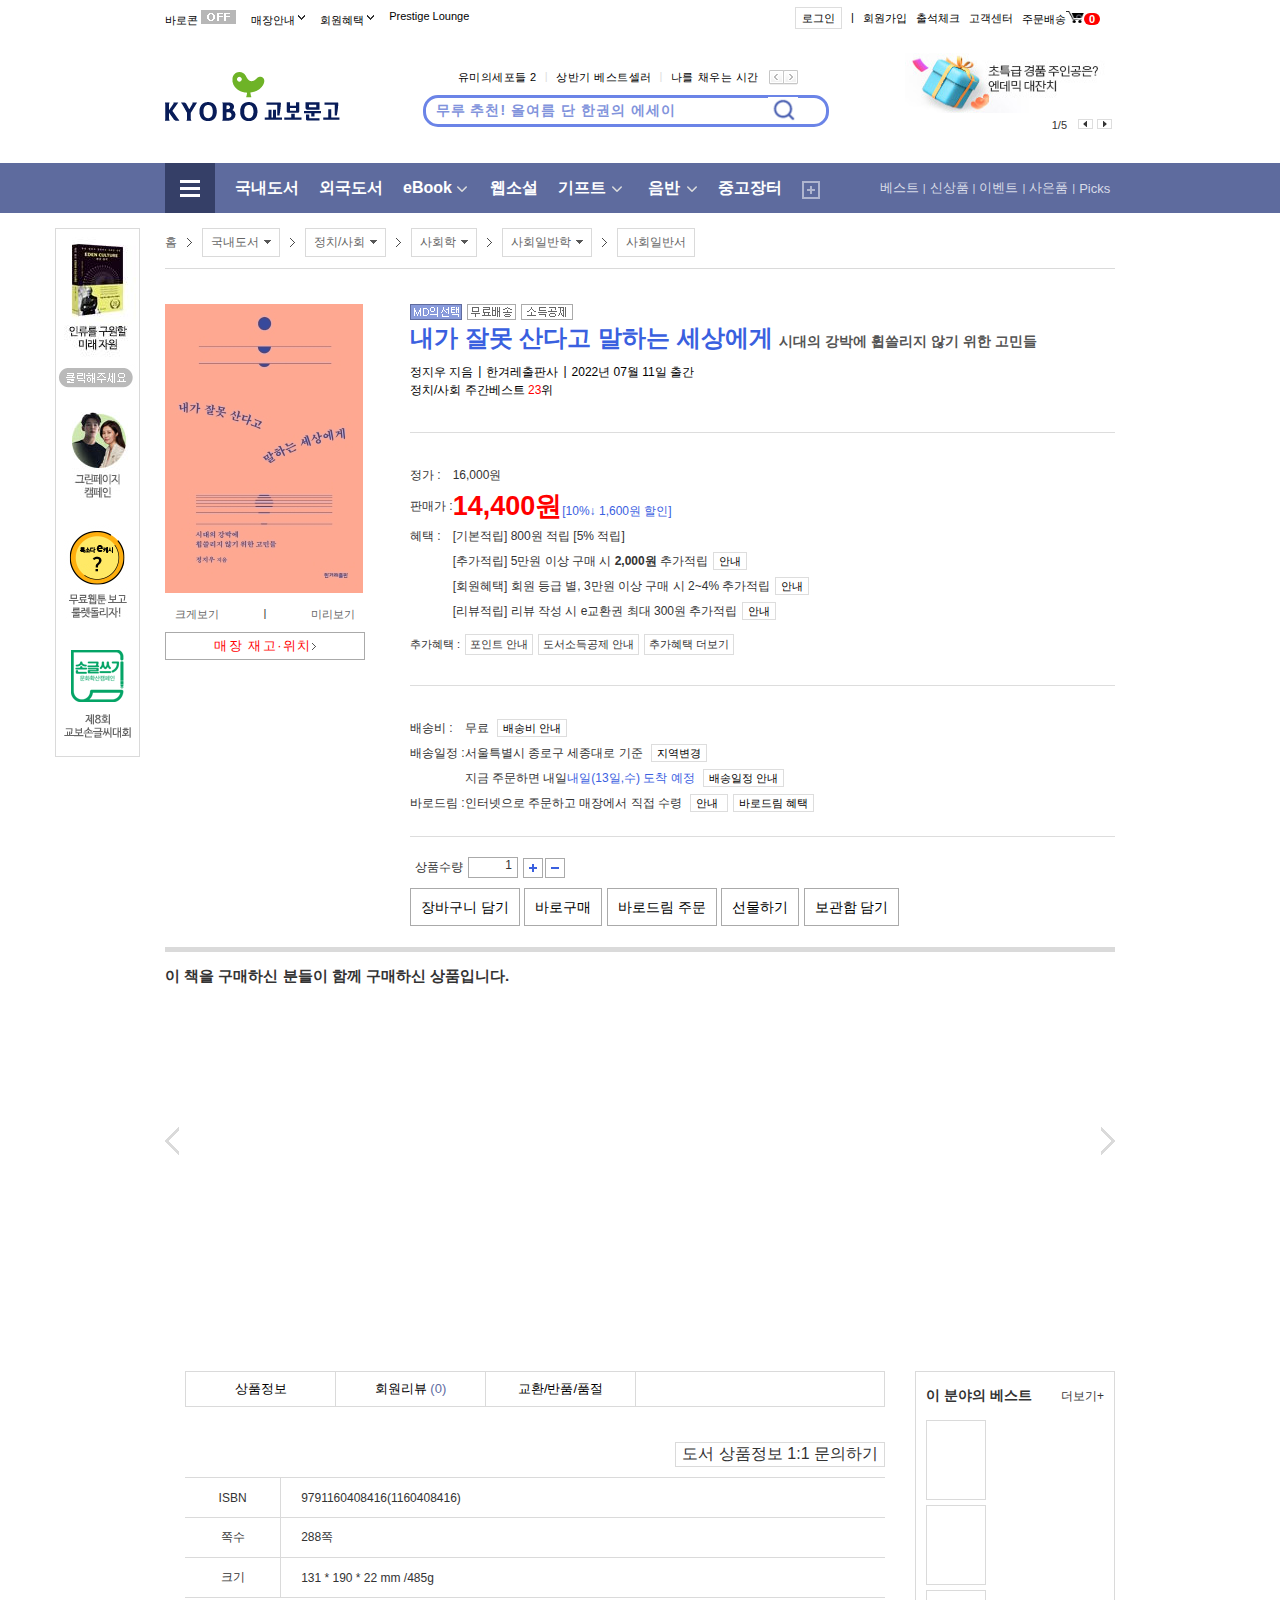
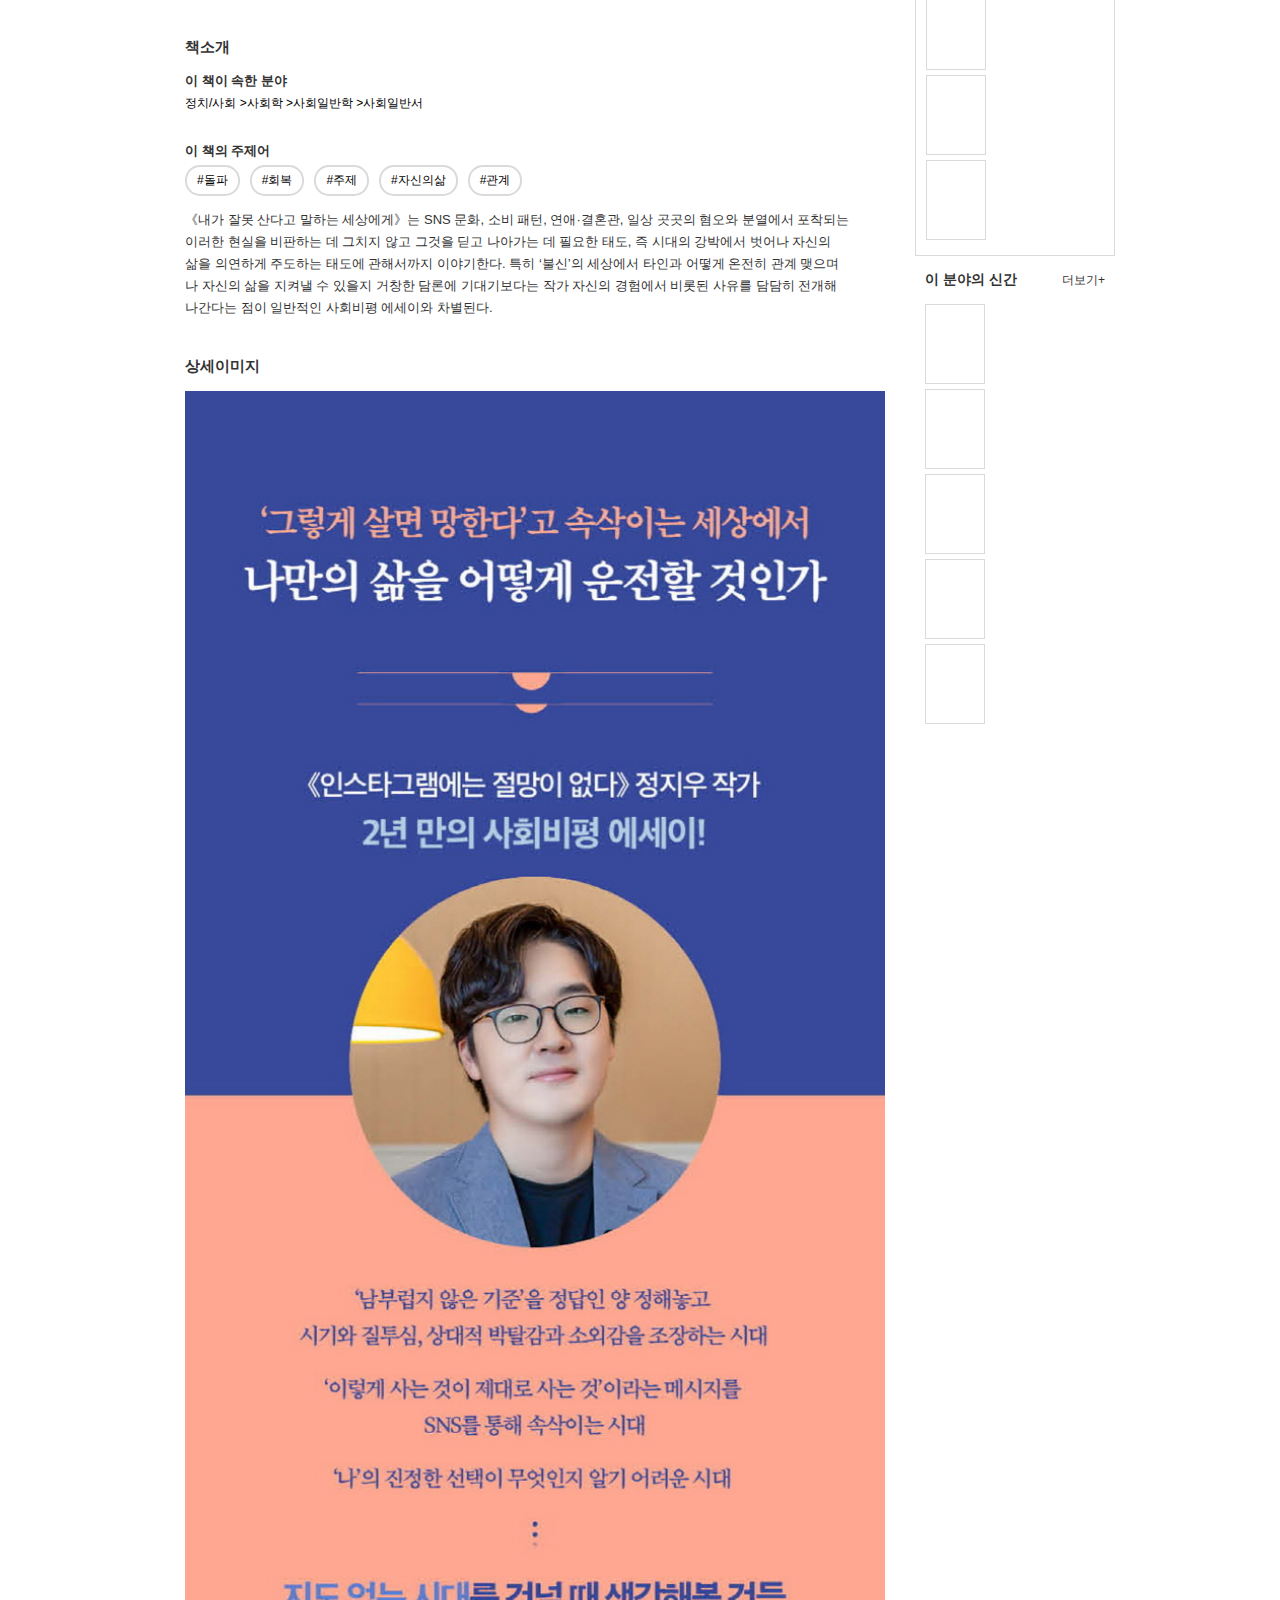
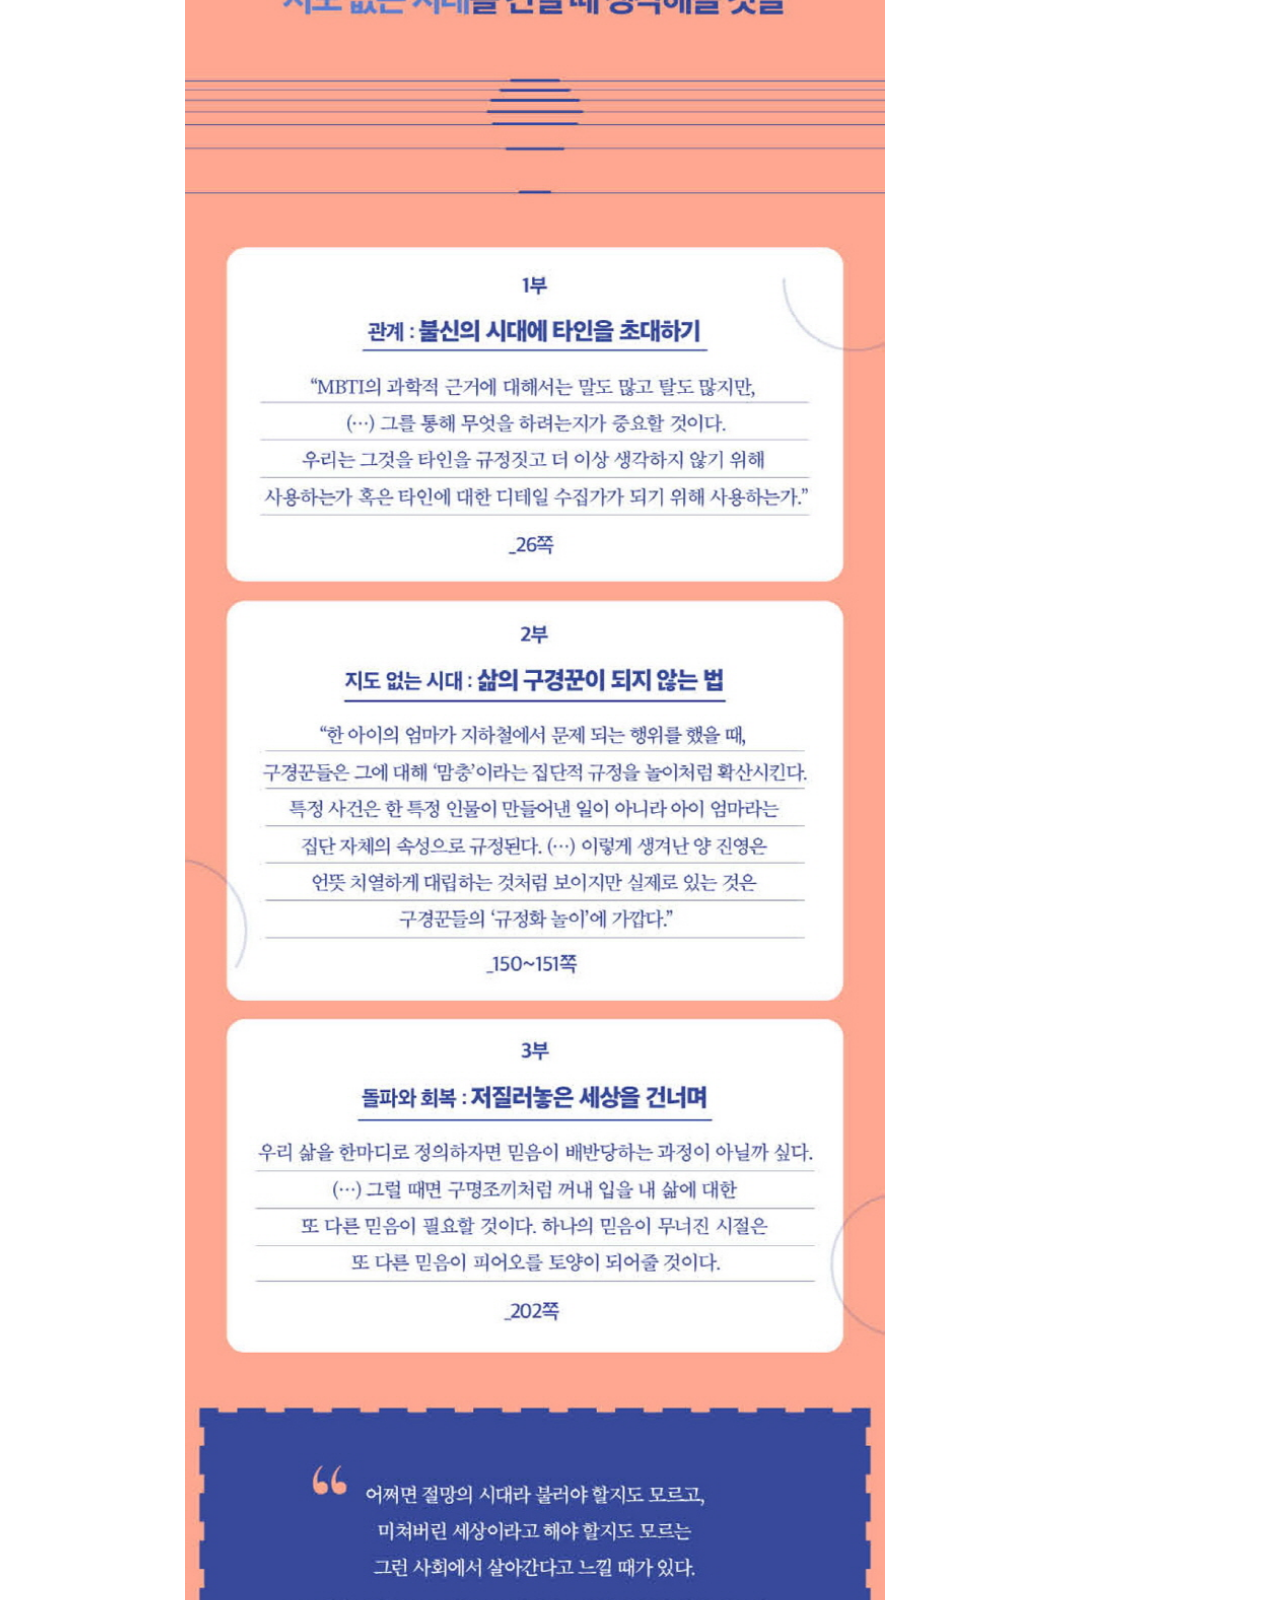
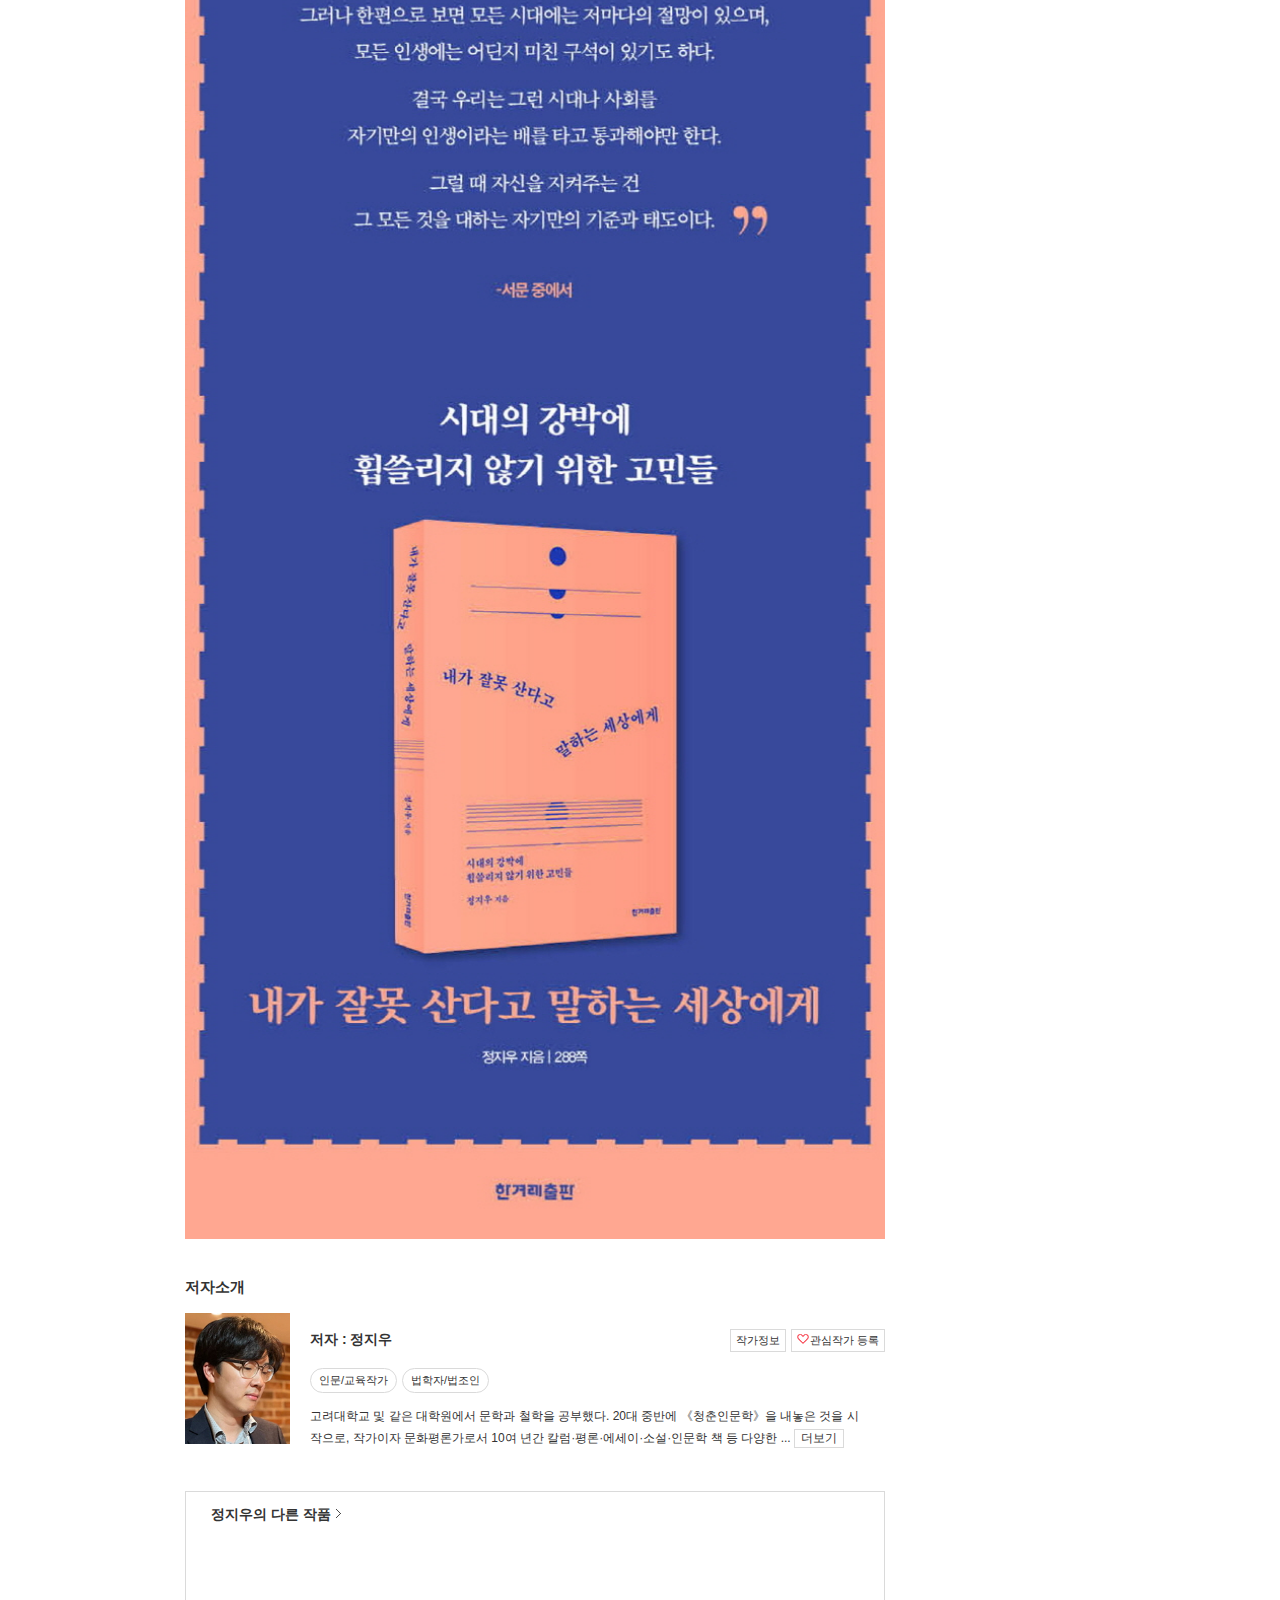
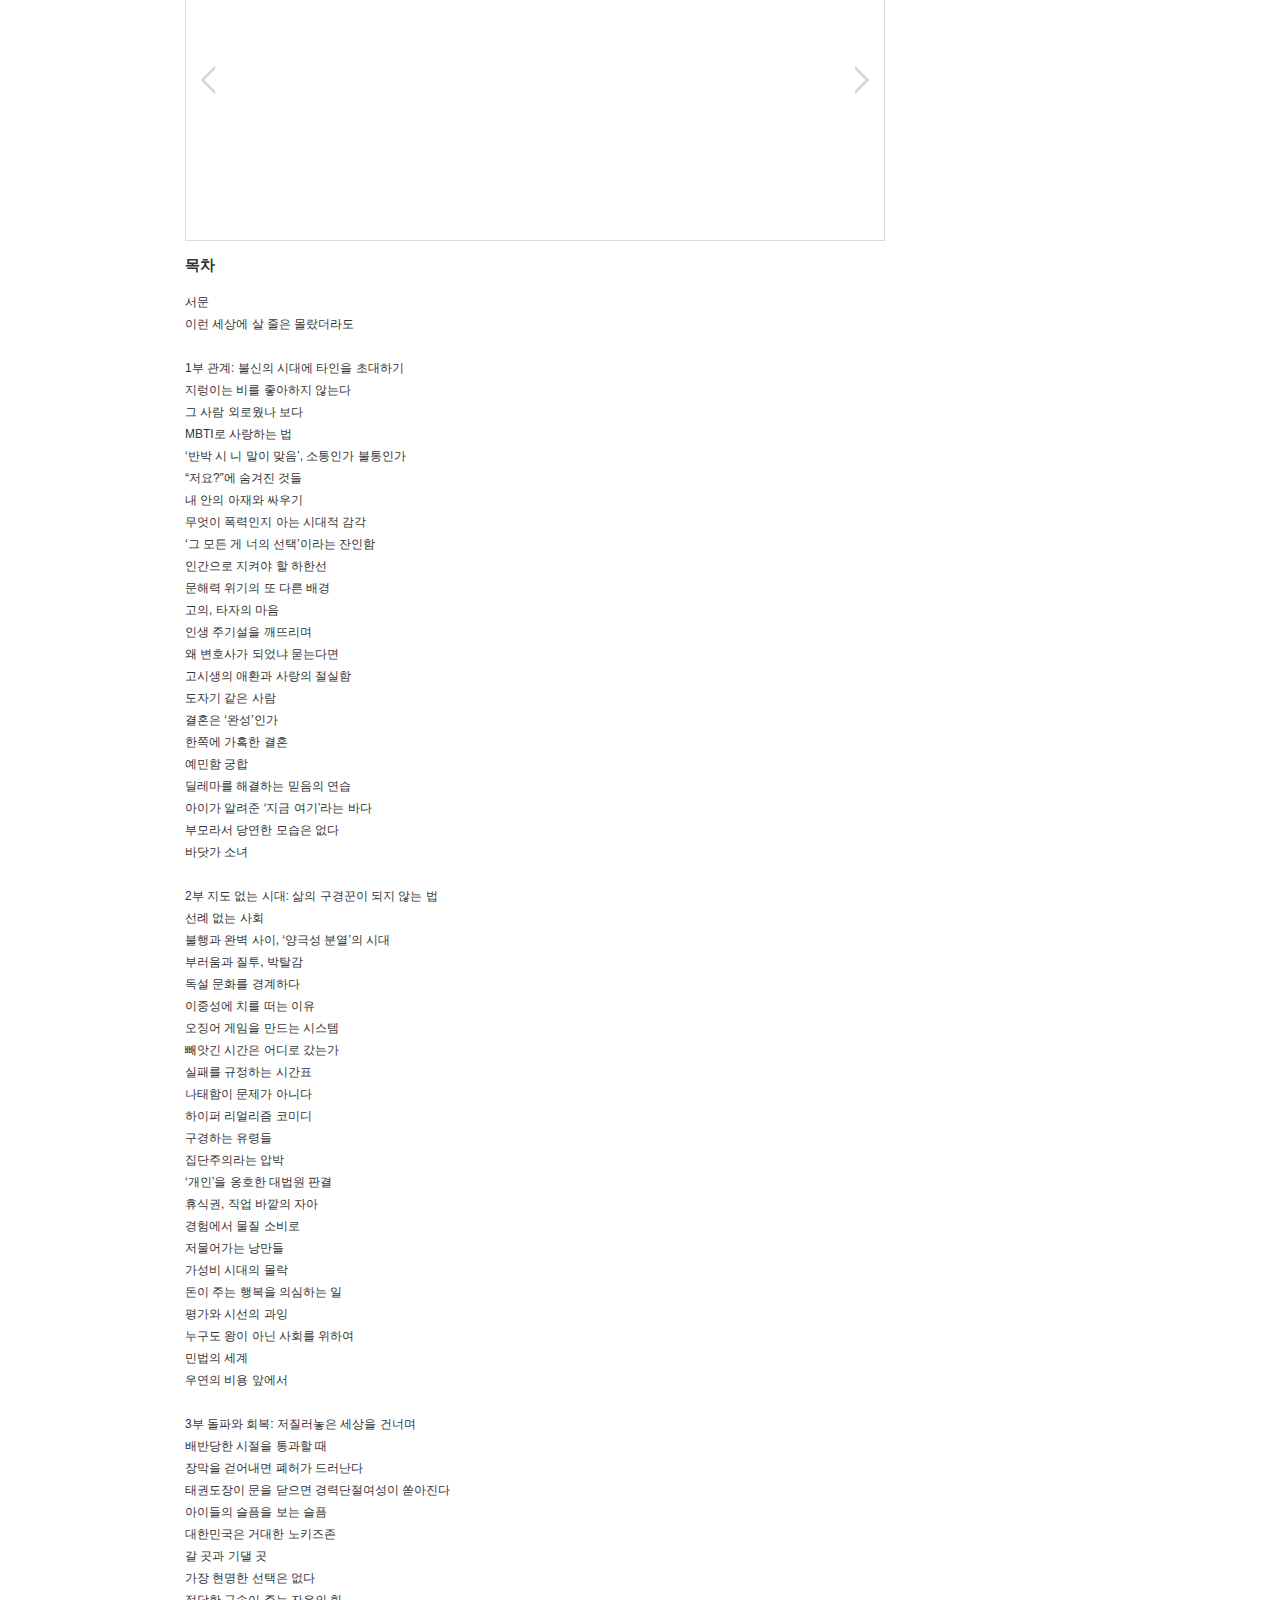
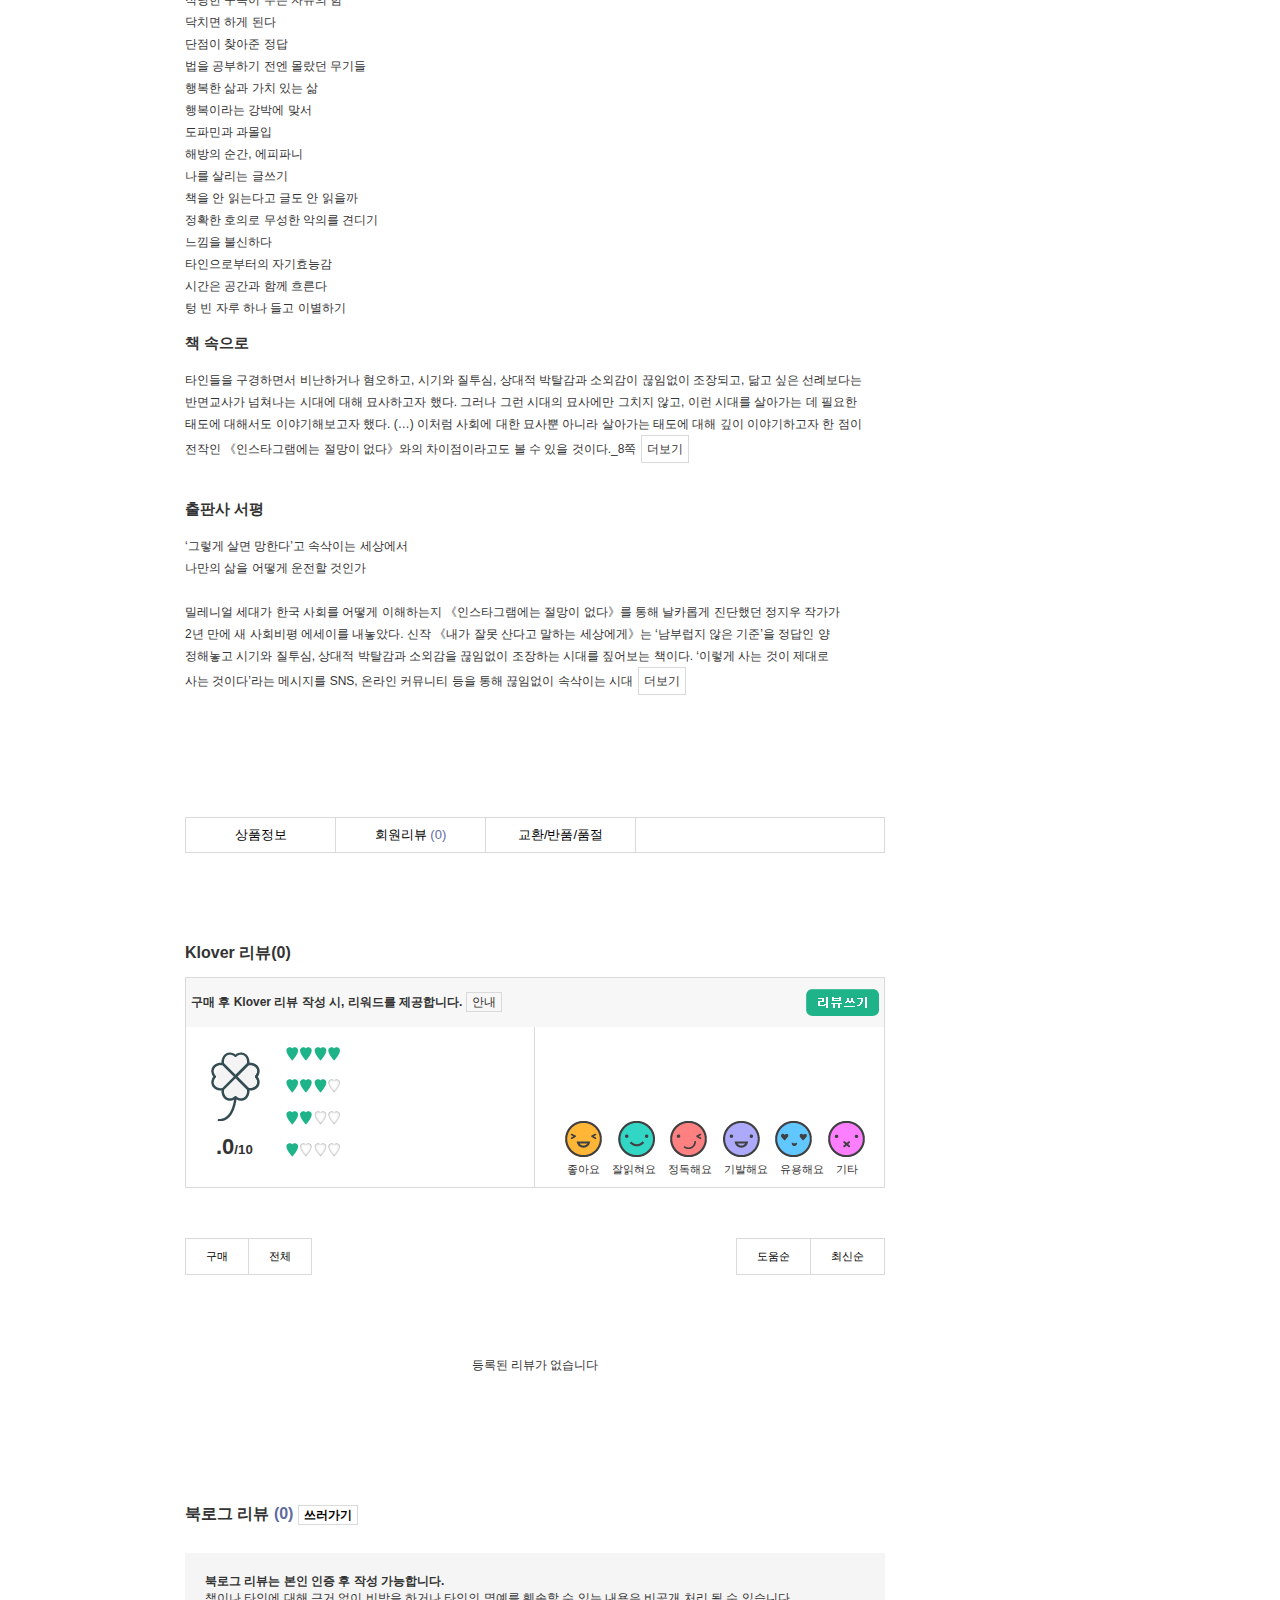
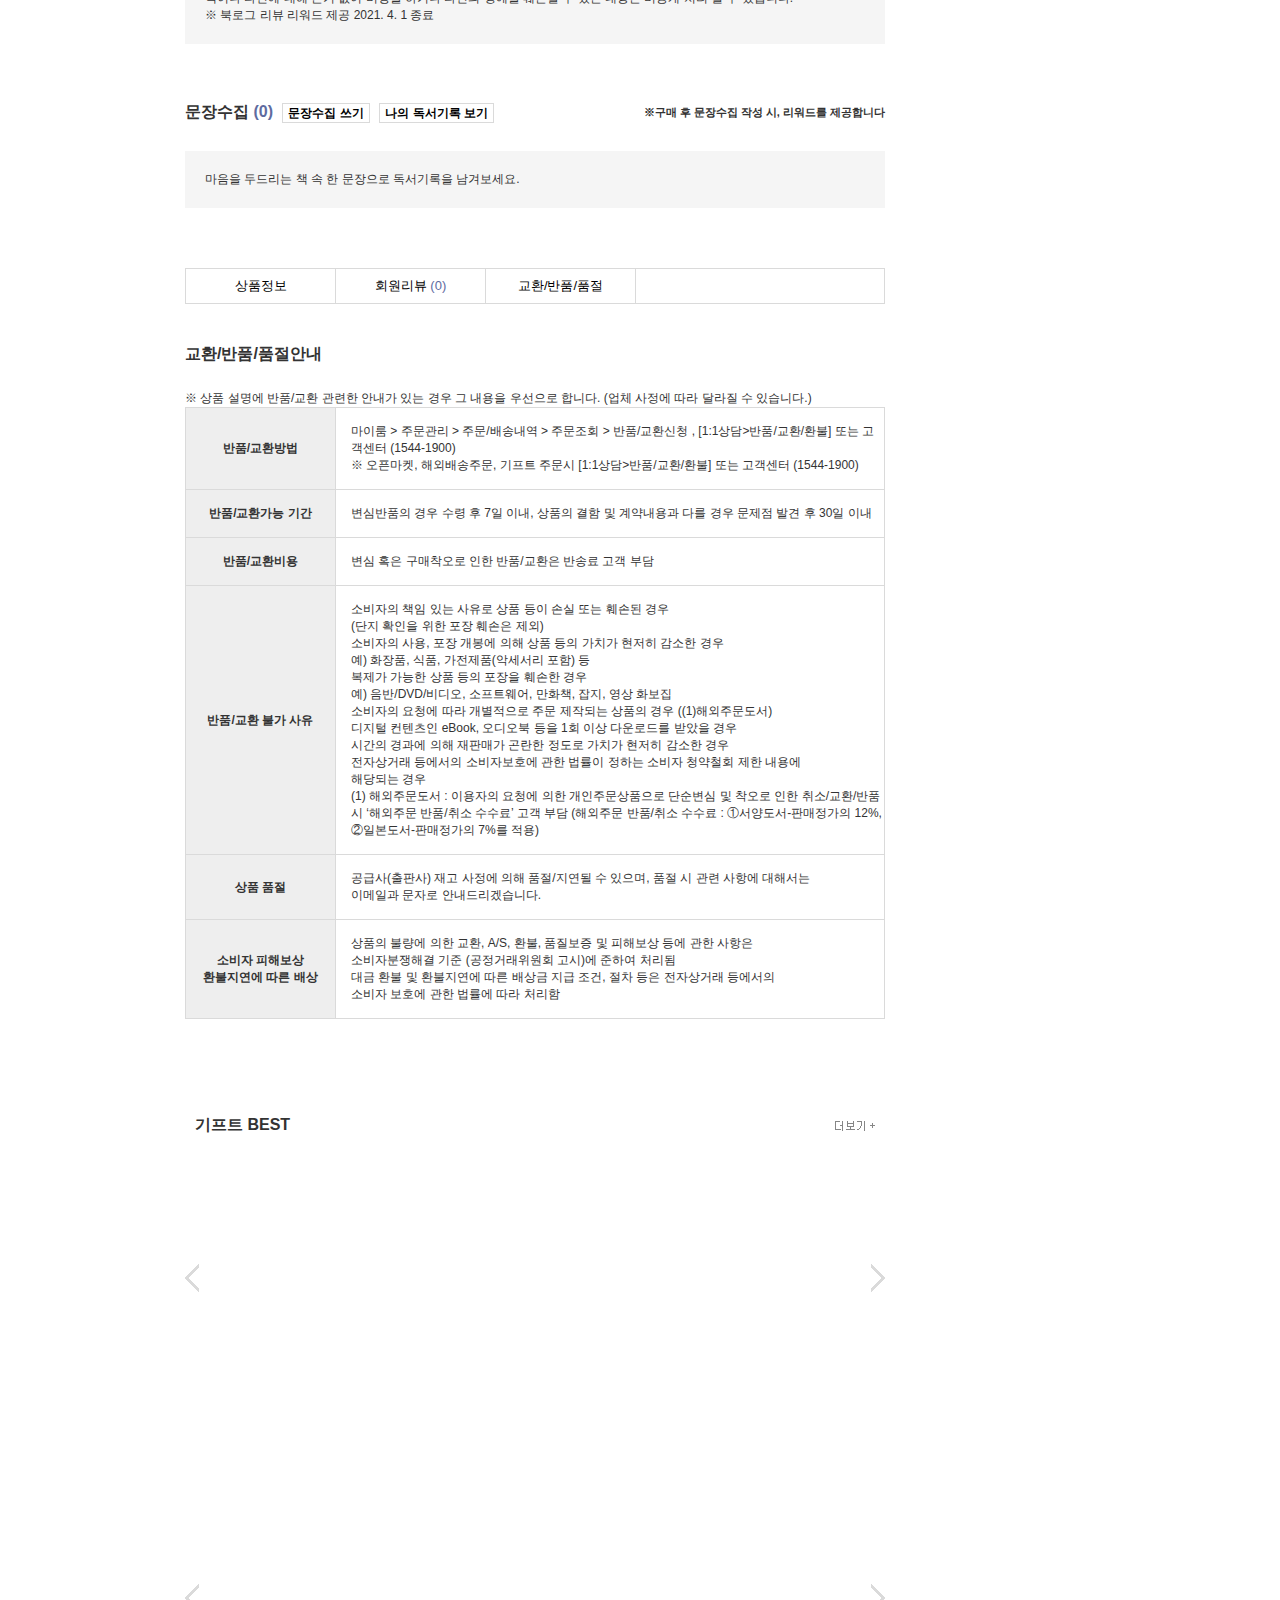
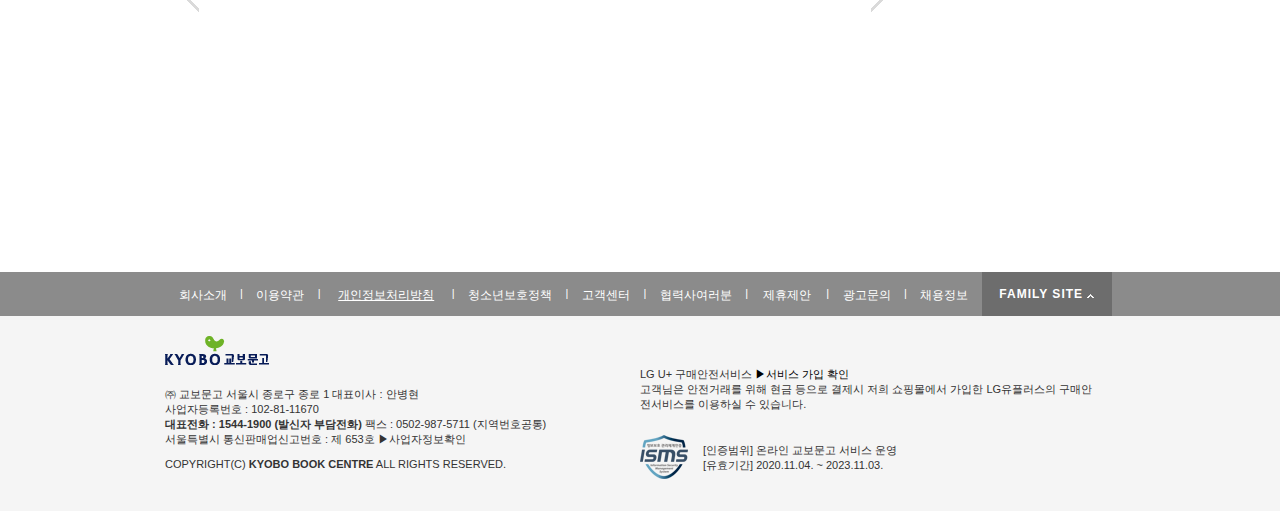
<file: sub.html>
<!DOCTYPE html>
<html lang="ko">

<head>
  <meta charset="UTF-8">
  <meta http-equiv="X-UA-Compatible" content="IE=edge">
  <meta name="viewport" content="width=device-width, initial-scale=1.0">
  <title>내가 잘못 산다고 말하는 세상에게 | 정지우 | 한겨레출판사 - 교보문고</title>
  <link href="css/reset.css" rel="stylesheet">
  <link href="css/common.css" rel="stylesheet">
  <link href="css/sub.css" rel="stylesheet">
  <script src="https://ajax.aspnetcdn.com/ajax/jQuery/jquery-3.6.0.min.js"></script>
  <script src="js/header.js"></script>
  <script src="js/sub_json.js"></script>
  <script src="js/sub.js"></script>
  <script defer src="js/header_javascript.js"></script>
  <script defer src="js/sub_javascript.js"></script>

</head>

<body>
  <div id="wrap">
    <!--header-->
    <header>
      <div class="header_top">
        <div class="top_center">
          <ul>
            <li><a href="sub.html">바로콘 <img src="img/icon_off2.gif" alt="off"></a></li>
            <li class="store_guide"><a href="sub.html">매장안내 <img src="img/top_nav.png" alt="nav"></a>
              <ul class="city_name">
                <li><a href="sub.html">서울</a>
                  <ul class="city_map">
                    <li><a href="sub.html">광화문점</a></li>
                    <li><a href="sub.html">가든파이브 바로드림센터</a></li>
                    <li><a href="sub.html">강남점</a></li>
                    <li><a href="sub.html">건대 바로드림센터</a></li>
                    <li><a href="sub.html">동대문 바로드림센터</a></li>
                    <li><a href="sub.html">디큐브시티 바로드림센터</a></li>
                    <li><a href="sub.html">목동점</a></li>
                    <li><a href="sub.html">서울 교내서점</a></li>
                    <li><a href="sub.html">수유 바로드림센터</a></li>
                    <li><a href="sub.html">신논현스토어</a></li>
                    <li><a href="sub.html">영등포점</a></li>
                    <li><a href="sub.html">은평 바로드림센터</a></li>
                    <li><a href="sub.html">이화여대 교내서점</a></li>
                    <li><a href="sub.html">잠실점</a></li>
                    <li><a href="sub.html">천호점</a></li>
                    <li><a href="sub.html">청량리 바로드림센터</a></li>
                    <li><a href="sub.html">합정점</a></li>
                  </ul>
                </li>
                <li><a href="sub.html">경기/인천</a>
                  <ul class="city_map">
                    <li><a href="sub.html">광교점</a></li>
                    <li><a href="sub.html">광교 월드스퀘어센터</a></li>
                    <li><a href="sub.html">부천점</a></li>
                    <li><a href="sub.html">분당점</a></li>
                    <li><a href="sub.html">송도 바로드림센터</a></li>
                    <li><a href="sub.html">인천점</a></li>
                    <li><a href="sub.html">일산점</a></li>
                    <li><a href="sub.html">판교점</a></li>
                    <li><a href="sub.html">평촌점</a></li>
                  </ul>
                </li>
                <li><a href="sub.html">수도권 외</a>
                  <ul class="city_map">
                    <li><a href="sub.html">경성대·부경대 센터</a></li>
                    <li><a href="sub.html">광주상무 센터</a></li>
                    <li><a href="sub.html">대구점</a></li>
                    <li><a href="sub.html">대전점</a></li>
                    <li><a href="sub.html">부산점</a></li>
                    <li><a href="sub.html">세종 바로드림센터</a></li>
                    <li><a href="sub.html">센텀시티점</a></li>
                    <li><a href="sub.html">울산점</a></li>
                    <li><a href="sub.html">전북대 교내서점</a></li>
                    <li><a href="sub.html">전주 바로드림센터</a></li>
                    <li><a href="sub.html">창원점</a></li>
                    <li><a href="sub.html">천안점</a></li>
                    <li><a href="sub.html">칠곡 센터</a></li>
                    <li><a href="sub.html">포항공대 교내서점</a></li>
                    <li><a href="sub.html">해운대 센터</a></li>
                  </ul>
                </li>
              </ul>
            </li>
            <li class="membership"><a href="sub.html">회원혜택 <img src="img/top_nav.png" alt="nav"></a>
              <ul class="membership_guide">
                <li><a href="sub.html">교보북클럽</a></li>
                <li><a href="sub.html">등급별 회원혜택</a></li>
                <li><a href="sub.html">신규회원 혜택</a></li>
                <li><a href="sub.html">제휴포인트/상품권</a></li>
                <li><a href="sub.html">참좋은교보문고</a></li>
                <li><a href="sub.html">Prestige Lounge</a></li>
              </ul>
            </li>
            <li><a href="sub.html">Prestige Lounge</a></li>
          </ul>
          <ul class="right_header">
            <li class="login"><a href="sub.html">로그인</a></li>
            <li><a href="sub.html">|</a></li>
            <li><a href="sub.html">회원가입</a></li>
            <li><a href="sub.html">출석체크</a></li>
            <li><a href="sub.html">고객센터</a></li>
            <li class="cart"><a href="sub.html">주문배송<img src="img/icon_cart.png" alt="cart"></a></li>
          </ul>
        </div>
      </div>
      <div class="logo_header">
        <div id="header_logo">
          <a href="index.html"><img src="img/logo_kyobo.png" alt="header_logo"></a>
        </div>
        <div class="header_search">
          <ul class="search_page">
            <li><a href="sub.html">유미의세포들 2</a></li>
            <li>|</li>
            <li><a href="sub.html">상반기 베스트셀러</a></li>
            <li>|</li>
            <li><a href="sub.html">나를 채우는 시간</a></li>
          </ul>
          <ul class="search_page">
            <li><a href="sub.html">안녕달 신간</a></li>
            <li>|</li>
            <li><a href="sub.html">수능완성X벨리곰</a></li>
            <li>|</li>
            <li><a href="sub.html">요즘 뭐하세요?</a></li>
          </ul>
          <div class="next_btn">
            <img src="img/btn_left.gif" alt="left_button" class="btn_left"><img src="img/btn_right.gif"
              alt="right_button" class="btn_right">
          </div>
          <input type="search" value="무루 추천! 올여름 단 한권의 에세이"><img src="img/btn_search.png" alt="search">
        </div>
        <!--우측 배너 슬라이드-->
        <div class="header_ch">
          <ul class="banner_link">
            <li><a href="sub.html"><img src="img/bnG_02.jpg" alt="bng2"></a>
              <div class="ch_slidenum">1/5</div>
            </li>
            <li><a href="sub.html"><img src="img/bnO_w03.jpg" alt="bno"></a>
              <div class="ch_slidenum">2/5</div>
            </li>
            <li><a href="sub.html"><img src="img/bnJ_w03.jpg" alt="bnj"></a>
              <div class="ch_slidenum">3/5</div>
            </li>
            <li><a href="sub.html"><img src="img/bnG_08.jpg" alt="bng"></a>
              <div class="ch_slidenum">4/5</div>
            </li>
            <li><a href="sub.html"><img src="img/bnD_w03.jpg" alt="bnd"></a>
              <div class="ch_slidenum">5/5</div>
            </li>
          </ul>
          <div class="ch_numb">
            <img src="img/side_left.png" alt="side_left" class="side_left">
            <img src="img/side_right.png" alt="side_right" class="side_right">
          </div>
        </div>
      </div>
      <div id="header_nav">
        <nav>
          <div class="hamburger_nav">
            <ul>
              <li class="hamburger"><a href="sub.html"><img src="img/hamburger_nav.png" alt="hamburger"></a></li>
              <li><a href="sub.html">국내도서</a></li>
              <li><a href="sub.html">외국도서</a></li>
              <li class="nav_ebook"><a href="sub.html">eBook<img src="img/ico_quick_down.png" alt="quick_down"></a>
                <div class="none_ebook">
                  <ul class="hamburger_ebook">
                    <li id="ebook_subtitle"><a href="sub.html">eBook<img src="img/quick_up.png" alt="quick_up"></a></li>
                    <li><a href="sub.html">일반도서</a></li>
                    <li><a href="sub.html">로맨스/BL</a></li>
                    <li><a href="sub.html">판타지/무협</a></li>
                    <li><a href="sub.html">sam</a></li>
                    <li><a href="sub.html">코믹스</a></li>
                    <li><a href="sub.html">오디오북</a></li>
                    <li><a href="sub.html">학술논문</a></li>
                  </ul>
                </div>
              </li>
              <li><a href="sub.html">웹소설</a></li>
              <li class="nav_gift"><a href="sub.html">기프트<img src="img/ico_quick_down.png" alt="quick_down"></a>
                <div class="none_gift">
                  <ul class="hamburger_gift">
                    <li id="gift_subtitle"><a href="sub.html">기프트<img src="img/quick_up.png" alt="quick_up"></a></li>
                    <li><a href="sub.html">디자인문구</a></li>
                    <li><a href="sub.html">디지털</a></li>
                    <li><a href="sub.html">키친/푸드</a></li>
                    <li><a href="sub.htmlsub.html">오피스</a></li>
                    <li><a href="sub.html">필기구</a></li>
                  </ul>
                </div>
              </li>
              <li class="nav_album"><a href="sub.html">음반<img src="img/ico_quick_down.png" alt="quick_down"></a>
                <div class="none_album">
                  <ul class="hamburger_album">
                    <li id="album_subtitle"><a href="sub.html">음반<img src="img/quick_up.png" alt="quick_up"></a></li>
                    <li><a href="sub.html">음반</a></li>
                    <li><a href="sub.html">DVD</a></li>
                    <li><a href="sub.html">블루레이</a></li>
                  </ul>
                </div>
              </li>
              <li><a href="sub.html">중고장터</a></li>
              <li class="nav_plus"><a href="sub.html"><img src="img/nav_plus.png" alt="plus"></a>
                <div class="none_plus">
                  <ul class="hamburger_plus">
                    <li id="plus_subtitle"><a href="sub.html"><img src="img/nav_minus.png" alt="minus"></a></li>
                    <li><a href="sub.html">북캐스트</a></li>
                    <li><a href="sub.html">북뉴스</a></li>
                    <li><a href="sub.html">북로그</a></li>
                    <li><a href="sub.html">북모닝</a></li>
                    <li><a href="sub.html">문화행사</a></li>
                    <li><a href="sub.html">스토리</a></li>
                    <li><a href="sub.html">개인출판</a></li>
                  </ul>
                </div>
              </li>
            </ul>
          </div>
          <div class="hamburger_hide">
            <ul class="hamburger_hide_nav">
              <li class="hamburger_x">
                <a href="sub.html"><img src="img/hamburger_nav_x.png" alt="hamburger_x"></a>
                <ul class="hide_menu">
                  <li id="hide_fix">국내도서
                    <div class="hide_menu_sub01">
                      <div class="hide_sub_left">
                        <div class="hide_sub_title">
                          <div class="hide_stick"></div>
                          <h3>국내도서</h3>
                        </div>
                        <div class="hide_sub_box">
                          <ul>
                            <li><a href="sub.html" class="red">소설</a></li>
                            <li><a href="sub.html">시/에세이</a></li>
                            <li><a href="sub.html" class="red">경제/경영</a></li>
                            <li><a href="sub.html">자기계발</a></li>
                          </ul>
                          <ul>
                            <li><a href="sub.html" class="red">인문</a></li>
                            <li><a href="sub.html">역사/문화</a></li>
                            <li><a href="sub.html">종교</a></li>
                            <li><a href="sub.html">정치/사회</a></li>
                            <li><a href="sub.html">예술/대중문화</a></li>
                            <li><a href="sub.html">과학</a></li>
                            <li><a href="sub.html">기술/공학</a></li>
                            <li><a href="sub.html">컴퓨터/IT</a></li>
                          </ul>
                        </div>
                        <div class="hide_sub_box">
                          <ul>
                            <li><a href="sub.html">유아(0~7세)</a></li>
                            <li><a href="sub.html" class="red">어린이(초둥)</a></li>
                            <li><a href="sub.html">어린이전집</a></li>
                            <li><a href="sub.html">어린이 ELT</a></li>
                            <li><a href="sub.html" class="red">청소년</a></li>
                          </ul>
                          <ul>
                            <li><a href="sub.html">초등참고서</a></li>
                            <li><a href="sub.html" class="red">중/고등참고서</a></li>
                            <li><a href="sub.html">대학교재</a></li>
                            <li><a href="sub.html" class="red">방송통신대교재</a></li>
                            <li><a href="sub.html" class="red">취업/수험서</a></li>
                            <li><a href="sub.html">외국어</a></li>
                          </ul>
                        </div>
                        <div class="hide_sub_box">
                          <ul>
                            <li><a href="sub.html">가정/육아</a></li>
                            <li><a href="sub.html">건강</a></li>
                            <li><a href="sub.html">여행</a></li>
                            <li><a href="sub.html">요리</a></li>
                            <li><a href="sub.html">취미/실용/스포츠</a></li>
                          </ul>
                          <ul>
                            <li><a href="sub.html">잡지</a></li>
                            <li><a href="sub.html">만화</a></li>
                          </ul>
                          <ul>
                            <li><a href="sub.html">한국소개도서</a></li>
                          </ul>
                        </div>
                      </div>
                      <div class="hide_sub_right">
                        <div class="hide_sub_title">
                          <div class="hide_stick"></div>
                          <h3>스페셜 코너</h3>
                        </div>
                        <div class="hide_sub_box">
                          <ul>
                            <li><a href="sub.html">오늘의 책</a></li>
                            <li><a href="sub.html" class="red">문장수집</a></li>
                            <li><a href="sub.html">이달의 책</a></li>
                            <li><a href="sub.html">정가인하</a></li>
                            <li><a href="sub.html">특가도서</a></li>
                            <li><a href="sub.html">추천도서</a></li>
                            <li><a href="sub.html">이럴 땐 이런 책</a></li>
                            <li><a href="sub.html">키위맘</a></li>
                            <li><a href="sub.html">작가&작품</a></li>
                            <li><a href="sub.html" class="red">웹페이퍼</a></li>
                            <li><a href="sub.html" class="red">분철서비스</a></li>
                          </ul>
                        </div>
                      </div>
                    </div>
                  </li>
                  <li>외국독서
                    <div class="hide_menu_sub02">
                      <div class="hide_sub_left">
                        <div class="hide_sub_title">
                          <div class="hide_stick"></div>
                          <h3>외국도서</h3>
                        </div>
                        <div class="hide_sub_box">
                          <ul>
                            <li><a href="sub.html">서양도서</a></li>
                            <li><a href="sub.html">문학</a></li>
                            <li><a href="sub.html">인문/사회</a></li>
                            <li><a href="sub.html">유아/아동/청소년</a></li>
                            <li><a href="sub.html">경제/경영</a></li>
                            <li><a href="sub.html">과학/기술</a></li>
                            <li><a href="sub.html">취미/실용/여행</a></li>
                            <li><a href="sub.html">ELT/어학/사전</a></li>
                            <li><a href="sub.html">교재</a></li>
                            <li><a href="sub.html">생활/요리/건강</a></li>
                            <li><a href="sub.html">예술/건축</a></li>
                          </ul>
                        </div>
                        <div class="hide_sub_box">
                          <ul>
                            <li><a href="sub.html">어린이ELT</a></li>
                            <li><a href="sub.html">노부영</a></li>
                            <li><a href="sub.html">알파벳/파닉스</a></li>
                            <li><a href="sub.html">코스북</a></li>
                            <li><a href="sub.html">리더스/챕터북</a></li>
                            <li><a href="sub.html">학습교재</a></li>
                            <li><a href="sub.html">기타학습교재</a></li>
                            <li><a href="sub.html">미국교과서</a></li>
                            <li><a href="sub.html">사전/백과사전</a></li>
                          </ul>
                        </div>
                        <div class="hide_sub_box hide_border_check">
                          <ul>
                            <li><a href="sub.html">일본도서</a></li>
                            <li><a href="sub.html">잡지</a></li>
                            <li><a href="sub.html">실용서/예술</a></li>
                            <li><a href="sub.html">만화/애니</a></li>
                            <li><a href="sub.html">문학</a></li>
                            <li><a href="sub.html">문고</a></li>
                            <li><a href="sub.html">라이트노벨</a></li>
                            <li><a href="sub.html">어학/학습</a></li>
                            <li><a href="sub.html">엔터테인먼트</a></li>
                            <li><a href="sub.html">아동</a></li>
                            <li><a href="sub.html">인문/사회</a></li>
                            <li><a href="sub.html">자연/기술과학</a></li>
                            <li><a href="sub.html">신서</a></li>
                          </ul>
                        </div>
                      </div>
                      <div class="hide_sub_right">
                        <div class="hide_sub_title">
                          <div class="hide_stick"></div>
                          <h3>스페셜 코너</h3>
                        </div>
                        <div class="hide_sub_box">
                          <ul>
                            <li><a href="sub.html">베스트셀러</a></li>
                            <li><a href="sub.html">신상품</a></li>
                            <li><a href="sub.html">일본신간잡지</a></li>
                            <li><a href="sub.html">일본잡지 정기구독</a></li>
                          </ul>
                        </div>
                      </div>
                    </div>
                  </li>
                  <li>eBook
                    <div class="hide_menu_sub03">
                      <div class="hide_sub_left">
                        <div class="hide_sub_title">
                          <div class="hide_stick"></div>
                          <h3>eBook</h3>
                        </div>
                        <div class="hide_sub_box">
                          <ul>
                            <li><a href="sub.html" class="red">소설</a></li>
                            <li><a href="sub.html" class="red">경제/경영</a></li>
                            <li><a href="sub.html" class="red">자기계발</a></li>
                            <li><a href="sub.html" class="red">시/에세이</a></li>
                            <li><a href="sub.html">인문</a></li>
                            <li><a href="sub.html">국어/외국어</a></li>
                            <li><a href="sub.html">역사/풍속/신화</a></li>
                            <li><a href="sub.html">사회/정치/법</a></li>
                            <li><a href="sub.html">가정/생활/요리</a></li>
                            <li><a href="sub.html">여행/취미</a></li>
                            <li><a href="sub.html">건강/의학</a></li>
                            <li><a href="sub.html">종교/역학</a></li>
                          </ul>
                        </div>
                        <div class="hide_sub_box">
                          <ul>
                            <li><a href="sub.html">장르소설</a></li>
                            <li><a href="sub.html">외국도서</a></li>
                            <li><a href="sub.html" class="red">코믹스</a></li>
                            <li><a href="sub.html">아동</a></li>
                            <li><a href="sub.html">유아</a></li>
                            <li><a href="sub.html">예술/대중문화</a></li>
                            <li><a href="sub.html">교재/수험서</a></li>
                            <li><a href="sub.html">청소년교양</a></li>
                            <li><a href="sub.html">자연과학/공학</a></li>
                            <li><a href="sub.html">컴퓨터/인터넷</a></li>
                            <li><a href="sub.html">매거진</a></li>
                            <li><a href="sub.html">북모닝</a></li>
                          </ul>
                        </div>
                        <div class="hide_sub_box">
                          <ul>
                            <li><a href="sub.html" class="red">베스트</a></li>
                            <li><a href="sub.html" class="red">신간</a></li>
                            <li><a href="sub.html" class="red">무료</a></li>
                            <li><a href="sub.html" class="red">추천</a></li>
                            <li><a href="sub.html" class="red">대여</a></li>
                            <li><a href="sub.html" class="red">이벤트</a></li>
                            <li><a href="sub.html" class="red">쿠폰</a></li>
                          </ul>
                        </div>
                      </div>
                      <div class="hide_sub_right">
                        <div class="hide_sub_title">
                          <div class="hide_stick"></div>
                          <h3>오디오북</h3>
                        </div>
                        <div class="hide_sub_box hide_border_check">
                          <ul>
                            <li><a href="sub.html">소설</a></li>
                            <li><a href="sub.html">시/에세이</a></li>
                            <li><a href="sub.html">경제/경영</a></li>
                            <li><a href="sub.html">자기계발</a></li>
                            <li><a href="sub.html">인문/사회/역사</a></li>
                            <li><a href="sub.html">아동/청소년</a></li>
                            <li><a href="sub.html">어학</a></li>
                            <li><a href="sub.html">가정/생활/요리</a></li>
                            <li><a href="sub.html">건강/취미</a></li>
                            <li><a href="sub.html">기타</a></li>
                          </ul>
                        </div>
                      </div>
                      <div class="hide_sub_right">
                        <div class="hide_sub_title">
                          <div class="hide_stick"></div>
                          <h3>서비스 안내</h3>
                        </div>
                        <div class="hide_sub_box">
                          <ul>
                            <li><a href="sub.html">eBook 이용안내</a></li>
                            <li><a href="sub.html">교보e캐시 충전</a></li>
                            <li><a href="sub.html">eBook선물하기</a></li>
                          </ul>
                          <ul>
                            <li><a href="sub.html">학술논문</a></li>
                            <li><a href="sub.html">마담드디키 출간 안내</a></li>
                          </ul>
                        </div>
                      </div>
                    </div>
                  </li>
                  <li>장르 - 코믹스
                    <div class="hide_menu_sub04">
                      <div class="hide_sub_left">
                        <div class="hide_sub_title">
                          <div class="hide_stick"></div>
                          <h3>장르</h3>
                        </div>
                        <div class="hide_sub_box">
                          <ul>
                            <li><a href="sub.html" class="red">로맨스</a></li>
                            <li><a href="sub.html" class="red">판타지</a></li>
                            <li><a href="sub.html" class="red">무협</a></li>
                            <li><a href="sub.html">라이트노벨</a></li>
                            <li><a href="sub.html">BL</a></li>
                          </ul>
                          <ul>
                            <li><a href="sub.html">이벤트</a></li>
                            <li><a href="sub.html">쿠폰</a></li>
                          </ul>
                        </div>
                      </div>
                      <div class="hide_sub_left">
                        <div class="hide_sub_title">
                          <div class="hide_stick"></div>
                          <h3>코믹스</h3>
                        </div>
                        <div class="hide_sub_box">
                          <ul>
                            <li><a href="sub.html" class="red">연재</a></li>
                            <li><a href="sub.html" class="red">고화질만화</a></li>
                            <li><a href="sub.html" class="red">무료만화</a></li>
                            <li><a href="sub.html">교양만화</a></li>
                            <li><a href="sub.html">순정만화</a></li>
                            <li><a href="sub.html">학원만화</a></li>
                            <li><a href="sub.html">드라마</a></li>
                            <li><a href="sub.html">성인만화</a></li>
                            <li><a href="sub.html">BL만화</a></li>
                          </ul>
                          <ul>
                            <li><a href="sub.html">이벤트</a></li>
                            <li><a href="sub.html">쿠폰</a></li>
                          </ul>
                        </div>
                      </div>
                      <div class="hide_sub_left">
                        <div class="hide_sub_title">
                          <div class="hide_stick"></div>
                          <h3>웹소설, 톡소다</h3>
                        </div>
                        <div class="hide_sub_box">
                          <ul>
                            <li><a href="sub.html" class="red">썸타면톡</a></li>
                            <li><a href="sub.html" class="red">웹소설</a></li>
                            <li><a href="sub.html" class="red">자유연재</a></li>
                            <li><a href="sub.html">로판</a></li>
                            <li><a href="sub.html">로맨스</a></li>
                            <li><a href="sub.html">BL</a></li>
                            <li><a href="sub.html">판타지</a></li>
                            <li><a href="sub.html">무협</a></li>
                            <li><a href="sub.html">추리/문학</a></li>
                          </ul>
                        </div>
                      </div>
                    </div>
                  </li>
                  <li>sam
                    <div class="hide_menu_sub05">
                      <div class="hide_sub_right">
                        <div class="hide_sub_title">
                          <div class="hide_stick"></div>
                          <h3>sam</h3>
                        </div>
                        <div class="hide_sub_box">
                          <ul>
                            <li><a href="sub.html">sam베이직</a></li>
                            <li><a href="sub.html">sam무제한</a></li>
                          </ul>
                          <ul>
                            <li><a href="sub.html">베스트</a></li>
                            <li><a href="sub.html">신간</a></li>
                            <li><a href="sub.html">추천</a></li>
                          </ul>
                        </div>
                      </div>
                      <div class="hide_sub_right">
                        <div class="hide_sub_title">
                          <div class="hide_stick"></div>
                          <h3>sam 이용안내</h3>
                        </div>
                        <div class="hide_sub_box">
                          <ul>
                            <li><a href="sub.html">sam베이직 이용안내</a></li>
                            <li><a href="sub.html">sam무제한 이용안내</a></li>
                          </ul>
                          <ul>
                            <li><a href="sub.html">sam베이직이용권 구매</a></li>
                            <li><a href="sub.html">sam무제한이용권 구매</a></li>
                          </ul>
                        </div>
                      </div>
                    </div>
                  </li>
                  <li>기프트
                    <div class="hide_menu_sub06">
                      <div class="hide_sub_left">
                        <div class="hide_sub_title">
                          <div class="hide_stick"></div>
                          <h3>기프트</h3>
                        </div>
                        <div class="hide_sub_box">
                          <ul>
                            <li><a href="sub.html">필기구</a></li>
                            <li><a href="sub.html">오피스</a></li>
                            <li><a href="sub.html">리빙/생활가전</a></li>
                          </ul>
                          <ul>
                            <li><a href="sub.html">키친/푸드</a></li>
                            <li><a href="sub.html">가구/수납</a></li>
                            <li><a href="sub.html">뷰티/헬스</a></li>
                          </ul>
                          <ul>
                            <li><a href="sub.html">패션잡화</a></li>
                            <li><a href="sub.html">여행/자동차</a></li>
                            <li><a href="sub.html">취미/펫</a></li>
                            <li><a href="sub.html">유아동</a></li>
                          </ul>
                        </div>
                      </div>
                      <div class="hide_sub_left">
                        <div class="hide_sub_title">
                          <div class="hide_stick"></div>
                          <h3>디지털</h3>
                        </div>
                        <div class="hide_sub_box">
                          <ul>
                            <li><a href="sub.html">USB/메모리/외장하드</a></li>
                            <li><a href="sub.html">USB선풍기, 소형가전</a></li>
                            <li><a href="sub.html">애플케이스/보호필름</a></li>
                            <li><a href="sub.html">스마트 주변기기</a></li>
                            <li><a href="sub.html">블루투스/헤드폰/이어폰</a></li>
                          </ul>
                          <div class="hide_sub_title">
                            <div class="hide_stick"></div>
                            <h3>디자인문구</h3>
                          </div>
                          <ul>
                            <li><a href="sub.html">다이어리</a></li>
                            <li><a href="sub.html">스케줄러</a></li>
                            <li><a href="sub.html">캘린터/만년</a></li>
                            <li><a href="sub.html">필기구</a></li>
                            <li><a href="sub.html">필통/파우치</a></li>
                          </ul>
                        </div>
                      </div>
                      <div class="hide_sub_left">
                        <div class="hide_sub_title">
                          <div class="hide_stick"></div>
                          <h3>스페셜코너</h3>
                        </div>
                        <div class="hide_sub_box">
                          <ul>
                            <li><a href="sub.html">오늘의 핫딜</a></li>
                            <li><a href="sub.html">베스트</a></li>
                            <li><a href="sub.html">이벤트</a></li>
                            <li><a href="sub.html">고마운 마음을 선물하는<br><span class="red">교보문고 기프트카드</span></a></li>
                          </ul>
                        </div>
                      </div>
                    </div>
                  </li>
                  <li>음반 - DVD
                    <div class="hide_menu_sub07">
                      <div class="hide_sub_left">
                        <div class="hide_sub_title">
                          <div class="hide_stick"></div>
                          <h3>음반</h3>
                        </div>
                        <div class="hide_sub_box">
                          <ul>
                            <li><a href="sub.html" class="red">가요</a></li>
                            <li><a href="sub.html" class="red">클래식</a></li>
                            <li><a href="sub.html" class="red">팝</a></li>
                            <li><a href="sub.html">락</a></li>
                            <li><a href="sub.html">재즈</a></li>
                            <li><a href="sub.html">O.S.T/뮤지컬</a></li>
                            <li><a href="sub.html">일본음악</a></li>
                            <li><a href="sub.html">유아/아동</a></li>
                          </ul>
                        </div>
                      </div>
                      <div class="hide_sub_left">
                        <div class="hide_sub_title">
                          <div class="hide_stick"></div>
                          <h3>DVD</h3>
                        </div>
                        <div class="hide_sub_box">
                          <ul>
                            <li><a href="sub.html">블루레이</a></li>
                            <li><a href="sub.html">드라마/로맨스</a></li>
                            <li><a href="sub.html">애니메이션</a></li>
                            <li><a href="sub.html">MUSIC BLU-RAY</a></li>
                          </ul>
                          <ul>
                            <li><a href="sub.html">DVD</a></li>
                            <li><a href="sub.html">드라마/로맨스</a></li>
                            <li><a href="sub.html">애니메이션</a></li>
                            <li><a href="sub.html">MUSIC DVD</a></li>
                          </ul>
                        </div>
                      </div>
                      <div class="hide_sub_left">
                        <div class="hide_sub_title">
                          <div class="hide_stick"></div>
                          <h3>스페셜코너</h3>
                        </div>
                        <div class="hide_sub_box">
                          <ul>
                            <li><a href="sub.html">예약음반</a></li>
                            <li><a href="sub.html">예약 BLU-RAY/DVD</a></li>
                            <li><a href="sub.html">새로나온음반</a></li>
                          </ul>
                        </div>
                      </div>
                    </div>
                  </li>
                  <li>중고장터
                    <div class="hide_menu_sub08">
                      <div class="hide_sub_left">
                        <div class="hide_sub_title">
                          <div class="hide_stick"></div>
                          <h3>중고장터</h3>
                        </div>
                        <div class="hide_sub_box hide_border_check">
                          <ul>
                            <li><a href="sub.html">중고도서</a></li>
                            <li><a href="sub.html">소설</a></li>
                            <li><a href="sub.html">시/에세이</a></li>
                            <li><a href="sub.html">경제/경영</a></li>
                            <li><a href="sub.html">자기계발</a></li>
                            <li><a href="sub.html">인문</a></li>
                            <li><a href="sub.html">정치/사회</a></li>
                            <li><a href="sub.html">기술/공학</a></li>
                            <li><a href="sub.html">컴퓨터/IT</a></li>
                            <li><a href="sub.html">아동</a></li>
                            <li><a href="sub.html">중/고등학습</a></li>
                            <li><a href="sub.html">외국어</a></li>
                            <li><a href="sub.html">취업/수험서</a></li>
                          </ul>
                          <ul>
                            <li><a href="sub.html">중고음반</a></li>
                            <li><a href="sub.html">중고DVD</a></li>
                          </ul>
                        </div>
                      </div>
                      <div class="hide_sub_right">
                        <div class="hide_sub_title">
                          <div class="hide_stick"></div>
                          <h3>스페셜 코너</h3>
                        </div>
                        <div class="hide_sub_box">
                          <ul>
                            <li><a href="sub.html">판매자 페이지</a></li>
                            <li><a href="sub.html">중고책 판매방법</a></li>
                            <li><a href="sub.html">중고책 구매방법</a></li>
                            <li><a href="sub.html">구매상품 배송조회</a></li>
                            <li><a href="sub.html">스마트 비교서비스</a></li>
                          </ul>
                        </div>
                      </div>
                    </div>
                  </li>
                  <li>ONLY 교보문고
                    <div class="hide_menu_sub09">
                      <div class="hide_sub_left">
                        <div class="hide_sub_title">
                          <div class="hide_stick"></div>
                          <h3>추천</h3>
                        </div>
                        <div class="hide_sub_box">
                          <ul>
                            <li><a href="sub.html">오늘의 책</a></li>
                            <li><a href="sub.html" class="red">이달의 책</a></li>
                            <li><a href="sub.html">이럴 땐 이런 책</a></li>
                            <li><a href="sub.html">키위맘</a></li>
                            <li><a href="sub.html">추천도서</a></li>
                            <li><a href="sub.html" class="red">책 그리고 꽃</a></li>
                            <li><a href="sub.html">READ IT</a></li>
                            <li><a href="sub.html" class="red">스펙비교</a></li>
                            <li><a href="sub.html" class="red">월페이퍼</a></li>
                          </ul>
                        </div>
                        <div class="hide_sub_title">
                          <div class="hide_stick"></div>
                          <h3>Picks</h3>
                        </div>
                        <div class="hide_sub_box">
                          <ul>
                            <li><a href="sub.html">마이픽스</a></li>
                            <li><a href="sub.html">내맘대로픽</a></li>
                            <li><a href="sub.html">소울메이트픽</a></li>
                            <li><a href="sub.html">종합추천</a></li>
                          </ul>
                        </div>
                      </div>
                      <div class="hide_sub_left">
                        <div class="hide_sub_title">
                          <div class="hide_stick"></div>
                          <h3>컨텐츠</h3>
                        </div>
                        <div class="hide_sub_box">
                          <ul>
                            <li><a href="sub.html">북캐스트</a></li>
                            <li><a href="sub.html">북뉴스</a></li>
                            <li><a href="sub.html" class="red">낭만서점</a></li>
                            <li><a href="sub.html">북로그</a></li>
                            <li><a href="sub.html" class="red">북모닝</a></li>
                          </ul>
                        </div>
                        <div class="hide_sub_title">
                          <div class="hide_stick"></div>
                          <h3>클래스</h3>
                        </div>
                        <div class="hide_sub_box">
                          <ul>
                            <li><a href="sub.html">365 인생학교</a></li>
                            <li><a href="sub.html" class="red">명강의 Big10</a></li>
                            <li><a href="sub.html">원데이 살롱</a></li>
                          </ul>
                        </div>
                        <div class="hide_sub_title">
                          <div class="hide_stick"></div>
                          <h3>스토리</h3>
                        </div>
                        <div class="hide_sub_box">
                          <ul>
                            <li><a href="sub.html" class="red">공모전</a></li>
                            <li><a href="sub.html">스토리업</a></li>
                            <li><a href="sub.html">스토리마켓</a></li>
                          </ul>
                        </div>
                      </div>
                      <div class="hide_sub_left">
                        <div class="hide_sub_title">
                          <div class="hide_stick"></div>
                          <h3>스페셜 코너</h3>
                        </div>
                        <div class="hide_sub_box">
                          <ul>
                            <li><a href="sub.html" class="red">배송라운지</a></li>
                            <li><a href="sub.html" class="red">문장수집</a></li>
                            <li><a href="sub.html">Klover 평점 좋은 책</a></li>
                            <li><a href="sub.html">시그니처향</a></li>
                            <li><a href="sub.html">손글쓰기캠페인</a></li>
                            <li><a href="sub.html">손글씨 폰트</a></li>
                            <li><a href="sub.html">우리가 만드는 책</a></li>
                            <li><a href="sub.html">K컬렉션</a></li>
                            <li><a href="sub.html" class="red">문화행사</a></li>
                            <li><a href="sub.html">리딩트리</a></li>
                            <li><a href="sub.html">대량구매 서비스</a></li>
                            <li><a href="sub.html">문서검색</a></li>
                            <li><a href="sub.html">바로드림전용상품</a></li>
                            <li><a href="sub.html">정가인하</a></li>
                            <li><a href="sub.html">특가도서</a></li>
                            <li><a href="sub.html" class="red">개인출판/품절판복간</a></li>
                          </ul>
                        </div>
                      </div>
                    </div>
                  </li>
                </ul>

              </li>
              <li><a href="sub.html">메뉴 전체보기</a></li>
              <li>|</li>
              <li><a href="sub.html">서비스 전체보기</a></li>
            </ul>
          </div>
          <div id="best_product">
            <ul>
              <li><a href="sub.html">베스트</a></li>
              <li>|</li>
              <li><a href="sub.html">신상품</a></li>
              <li>|</li>
              <li><a href="sub.html">이벤트</a></li>
              <li>|</li>
              <li><a href="sub.html">사은품</a></li>
              <li>|</li>
              <li><a href="sub.html">Picks</a></li>
            </ul>
          </div>
        </nav>
      </div>
    </header>
    <!--main-->
    <div id="container">
      <div id="side_nav_left">
        <div class="left_navbox">
          <a href="#"><img src="img/side_nav1.jpg" alt="side_nav"></a>
          <a href="#"><img src="img/btn_premium_ad.gif" alt="premium"></a>
        </div>
        <div class="left_navbox">
          <a href="#"><img src="img/side_nav2.jpg" alt="side_nav"></a>
        </div>
        <div class="left_navbox">
          <a href="#"><img src="img/side_nav3.jpg" alt="side_nav"></a>
        </div>
        <div class="left_navbox">
          <a href="#"><img src="img/side_nav4.jpg" alt="side_nav"></a>
        </div>
        <div class="left_snsbox">

        </div>
      </div>
      <div id="sub_nav">
        <ul>
          <li id="sub_nav_home"><a href="#">홈</a></li>
          <li><img src="img/sub_right.gif" alt="sub_right"></li>
          <li class="sub_nav_button"><a href="sub.html">국내도서<img src="img/btn_bottom.gif" alt="sub_nav"></a>
            <ul class="sub_hide_menu">
              <li><a href="sub.html">국내도서</a></li>
              <li><a href="sub.html">외국도서</a></li>
              <li><a href="sub.html">eBook</a></li>
              <li><a href="sub.html">음반</a></li>
              <li><a href="sub.html">DVD</a></li>
              <li><a href="sub.html">기프트</a></li>
              <li><a href="sub.html">중고장터</a></li>
              <li><a href="sub.html">*북로그</a></li>
              <li><a href="sub.html">*북뉴스</a></li>
            </ul>
          </li>
          <li><img src="img/sub_right.gif" alt="sub_right"></li>
          <li class="sub_nav_button"><a href="sub.html">정치/사회<img src="img/btn_bottom.gif" alt="sub_nav"></a>
            <div class="politics">
              <ul>
                <li><a href="sub.html">소설</a></li>
                <li><a href="sub.html">시/에세이</a></li>
                <li><a href="sub.html">인문</a></li>
                <li><a href="sub.html">가정/육아</a></li>
                <li><a href="sub.html">요리</a></li>
                <li><a href="sub.html">건강</a></li>
                <li><a href="sub.html">취미/실용/스포츠</a></li>
                <li><a href="sub.html">경제/경영</a></li>
                <li><a href="sub.html">자기계발</a></li>
                <li><a href="sub.html">정치/사회</a></li>
              </ul>
              <ul>
                <li><a href="sub.html">역사/문화</a></li>
                <li><a href="sub.html">종교</a></li>
                <li><a href="sub.html">예술/대중문화</a></li>
                <li><a href="sub.html">중/고등참고서</a></li>
                <li><a href="sub.html">기술/공학</a></li>
                <li><a href="sub.html">외국어</a></li>
                <li><a href="sub.html">과학</a></li>
                <li><a href="sub.html">취업/수험서</a></li>
                <li><a href="sub.html">여행</a></li>
                <li><a href="sub.html">컴퓨터/IT</a></li>
              </ul>
              <ul>
                <li><a href="sub.html">잡지</a></li>
                <li><a href="sub.html">청소년</a></li>
                <li><a href="sub.html">초등참고서</a></li>
                <li><a href="sub.html">유아(0~7세)</a></li>
                <li><a href="sub.html">어린이(초등)</a></li>
                <li><a href="sub.html">만화</a></li>
                <li><a href="sub.html">대학교재</a></li>
                <li><a href="sub.html">어린이전집</a></li>
                <li><a href="sub.html">한국소개도서</a></li>
                <li><a href="sub.html">:K컬렉션</a></li>
              </ul>
            </div>
          </li>
          <li><img src="img/sub_right.gif" alt="sub_right"></li>
          <li class="sub_nav_button"><a href="sub.html">사회학<img src="img/btn_bottom.gif" alt="sub_nav"></a>
            <ul class="sub_hide_menu">
              <li><a href="sub.html">정치/외교</a></li>
              <li><a href="sub.html">행적/정책</a></li>
              <li><a href="sub.html">국방/군사</a></li>
              <li><a href="sub.html">법학</a></li>
              <li><a href="sub.html">사회학</a></li>
              <li><a href="sub.html">사회문제/복지</a></li>
              <li><a href="sub.html">언론/신문/방송</a></li>
              <li><a href="sub.html">정치/사회문고</a></li>
              <li><a href="sub.html">대학교재</a></li>
              <li><a href="sub.html">정부간행물</a></li>
            </ul>
          </li>
          <li><img src="img/sub_right.gif" alt="sub_right"></li>
          <li class="sub_nav_button"><a href="sub.html">사회일반학<img src="img/btn_bottom.gif" alt="sub_nav"></a>
            <ul class="sub_hide_menu">
              <li><a href="sub.html">사회학일반</a></li>
              <li><a href="sub.html">이민</a></li>
              <li><a href="sub.html">사회학이론</a></li>
              <li><a href="sub.html">사회사상</a></li>
              <li><a href="sub.html">각국사상</a></li>
              <li><a href="sub.html">미래학</a></li>
              <li><a href="sub.html">사회문학</a></li>
              <li><a href="sub.html">여성학/남성학</a></li>
              <li><a href="sub.html">젠더</a></li>
            </ul>
          </li>
          <li><img src="img/sub_right.gif" alt="sub_right"></li>
          <li class="sub_nav_button"><a href="sub.html">사회일반서</a>
            <ul class="sub_hide_menu">
              <li><a href="sub.html">사회일반서</a></li>
              <li><a href="sub.html">서사/사회비평</a></li>
              <li><a href="sub.html">사회/문화에세이</a></li>
              <li><a href="sub.html">인간과사회</a></li>
              <li><a href="sub.html">지역사회</a></li>
            </ul>
          </li>
        </ul>
      </div>
      <div class="content_introduction">
        <div class="content_thumbnail">
          <div class="content_img">
            <a href="#"><img src="img/content_thumbnail.jpg" alt="content_thumbnail"></a>
          </div>
          <div class="content_closer">
            <ul>
              <li><a href="#">크게보기</a></li>
              <li>|</li>
              <li><a href="#">미리보기</a></li>
            </ul>
              <a href="#" class="content_store">매장 재고·위치 <img src="img/btn_right1.png" alt="content_btn_right"></a>
          </div>
        </div>
        <div class="content_box">
          <ul class="content_md">
            <li><img src="img/sub_top1.gif" alt="sub_top"></li>
            <li><img src="img/sub_top2.gif" alt="sub_top"></li>
            <li><img src="img/sub_top3.gif" alt="sub_top"></li>
          </ul>
          <div class="content_title">
            <h1>내가 잘못 산다고 말하는 세상에게 <span>시대의 강박에 휩쓸리지 않기 위한 고민들</span></h1>
            <div class="clear"></div>
            <ul class="content_author">
              <li>정지우 지음</li>
              <li>|</li>
              <li><a href="#">한겨레출판사</a></li>
              <li>|</li>
              <li>2022년 07월 11일 출간</li>
            </ul>
            <br>
            <ul class="content_author">
              <li><a href="#">정치/사회 주간베스트 <span>23</span>위</a></li>
            </ul>
          </div>
          <div class="content_middle">
            <table>
              <tr>
                <td>정가 : </td>
                <td>16,000원</td>
              </tr>
              <tr>
                <td>판매가 : </td>
                <td><span class="price">14,400원</span><span class="sale">[10%↓ 1,600원 할인]</span></td>
              </tr>
              <tr>
                <td>혜택 : </td>
                <td>[기본적립] 800원 적립 [5% 적립]</td>
              </tr>
              <tr>
                <td></td>
                <td>[추가적립] 5만원 이상 구매 시 <strong>2,000원</strong> 추가적립<span class="inform"><a href="#">안내</a></span></td>
              </tr>
              <tr>
                <td></td>
                <td>[회원혜택] 회원 등급 별, 3만원 이상 구매 시 2~4% 추가적립<span class="inform"><a href="#">안내</a></span></td>
              </tr>
              <tr>
                <td></td>
                <td>[리뷰적립] 리뷰 작성 시 e교환권 최대 300원 추가적립<span class="inform"><a href="#">안내</a></span></td>
              </tr>
            </table>
            <ul class="point">
              <li>추가혜택 : </li>
              <li><button>포인트 안내</button></li>
              <li><button>도서소득공제 안내</button></li>
              <li><button>추가혜택 더보기</button></li>
            </ul>
          </div>
          <div class="content_middle">
            <table>
              <tr>
                <td>배송비 :</td>
                <td>무료 <span class="inform"><a href="#">배송비 안내</a></span></td>
              </tr>
              <tr>
                <td>배송일정 :</td>
                <td>서울특별시 종로구 세종대로 기준 <span class="inform"><a href="#">지역변경</a></span></td>
              </tr>
              <tr>
                <td></td>
                <td>지금 주문하면 내일<span class="sale">내일(13일,수) 도착 예정 <span class="inform"><a href="#">배송일정
                        안내</a></span></span></td>
              </tr>
              <tr>
                <td>바로드림 :</td>
                <td>인터넷으로 주문하고 매장에서 직접 수령
                  <span class="inform"><a href="#">안내</a>
                  </span><span class="inform"><a href="#">바로드림 혜택</a>
                  </span>
                </td>
              </tr>
            </table>
          </div>
          <div class="content_cart_quantity">
            <span>상품수량</span>
            <span class="cart_quantity">1</span>
            <img src="img/sub_plus.gif" alt="cart_plus" class="cart_plus">
            <img src="img/sub_minus.gif" alt="cart_minus" class="cart_minus">
          </div>
          <div class="content_cart_btn">
            <a href="#">장바구니 담기</a>
            <a href="#">바로구매</a>
            <a href="#">바로드림 주문</a>
            <a href="#">선물하기</a>
            <a href="#">보관함 담기</a>
          </div>
        </div>
      </div>
      <div class="other_book">
        <div class="other_book_title">
          <h3>이 책을 구매하신 분들이 함께 구매하신 상품입니다.</h3>
        </div>
        <div class="other_book_container">
          <div class="other_book_box">
            <div class="other_book_img"></div>
          </div>
          <div class="other_book_box">
            <div class="other_book_img"></div>
          </div>
          <div class="other_book_box">
            <div class="other_book_img"></div>
          </div>
          <div class="other_book_box">
            <div class="other_book_img"></div>
          </div>
          <div class="other_book_box">
            <div class="other_book_img"></div>
          </div>
          <div class="other_book_box">
            <div class="other_book_img"></div>
          </div>
        </div>
        <div class="other_book_container">
          <div class="other_book_box">
            <div class="other_book_img"></div>
          </div>
          <div class="other_book_box">
            <div class="other_book_img"></div>
          </div>
          <div class="other_book_box">
            <div class="other_book_img"></div>
          </div>
          <div class="other_book_box">
            <div class="other_book_img"></div>
          </div>
          <div class="other_book_box">
            <div class="other_book_img"></div>
          </div>
          <div class="other_book_box">
            <div class="other_book_img"></div>
          </div>
        </div>
        <div class="other_book_container">
          <div class="other_book_box">
            <div class="other_book_img"></div>
          </div>
          <div class="other_book_box">
            <div class="other_book_img"></div>
          </div>
          <div class="other_book_box">
            <div class="other_book_img"></div>
          </div>
          <div class="other_book_box">
            <div class="other_book_img"></div>
          </div>
          <div class="other_book_box">
            <div class="other_book_img"></div>
          </div>
          <div class="other_book_box">
            <div class="other_book_img"></div>
          </div>
        </div>
        <img src="img/only_prev.png" alt="other_prev" class="other_prev">
        <img src="img/only_next.png" alt="other_next" class="other_next">
      </div>
      <div class="product_introduction">
        <ul class="product_index">
          <li><a href="#">상품정보</a></li>
          <li><a href="#">회원리뷰 <span>(0)</span></a></li>
          <li><a href="#">교환/반품/품절</a></li>
        </ul>
        <div class="more_detail">
          <button>도서 상품정보 1:1 문의하기</button>
          <div class="clear"></div>
          <table>
            <tr>
              <td>ISBN</td>
              <td>9791160408416(1160408416)</td>
            </tr>
            <tr>
              <td>쪽수</td>
              <td>288쪽</td>
            </tr>
            <tr>
              <td>크기</td>
              <td>131 * 190 * 22 mm /485g</td>
            </tr>
          </table>
          <div class="introduction_title">
            <h3>책소개</h3>
            <h5>이 책이 속한 분야</h5>
            <ul>
              <li><a href="#">정치/사회 > </a></li>
              <li><a href="#">사회학 > </a></li>
              <li><a href="#">사회일반학 ></a></li>
              <li><a href="#">사회일반서</a></li>
            </ul>
            <div class="clear"></div>
            <h5>이 책의 주제어</h5>
            <ul class="book_topic">
              <li><a href="#">#돌파</a></li>
              <li><a href="#">#회복</a></li>
              <li><a href="#">#주제</a></li>
              <li><a href="#">#자신의삶</a></li>
              <li><a href="#">#관계</a></li>
            </ul>
            <div class="clear"></div>
            <p>《내가 잘못 산다고 말하는 세상에게》는 SNS 문화, 소비 패턴, 연애·결혼관, 일상 곳곳의 혐오와 분열에서 포착되는<br>
              이러한 현실을 비판하는 데 그치지 않고 그것을 딛고 나아가는 데 필요한 태도, 즉 시대의 강박에서 벗어나 자신의<br>
              삶을 의연하게 주도하는 태도에 관해서까지 이야기한다. 특히 ‘불신’의 세상에서 타인과 어떻게 온전히 관계 맺으며<br>
              나 자신의 삶을 지켜낼 수 있을지 거창한 담론에 기대기보다는 작가 자신의 경험에서 비롯된 사유를 담담히 전개해<br>
              나간다는 점이 일반적인 사회비평 에세이와 차별된다.
            </p>
          </div>
        </div>
        <div class="detail_img">
          <div class="detail_img_title">
            <h3>상세이미지</h3>
          </div>
          <img src="img/sub_ad1.jpg" alt="sub_ad">
        </div>
        <div class="author_introduction">
          <h3>저자소개</h3>
          <div class="portrait">
            <img src="img/portrait.jpg" alt="portrait">
          </div>
          <div class="author_wrap">
            <div class="author_box">
              <h4>저자 : 정지우</h4>
              <ul class="author_btn">
                <li>작가정보</li>
                <li><img src="img/author_heart.png" alt="author_heart">관심작가 등록</li>
              </ul>
            </div>
            <div class="author_box">
              <ul class="author_job">
                <li>인문/교육작가</li>
                <li>법학자/법조인</li>
              </ul>
            </div>
            <div class="author_box">
              <p>고려대학교 및 같은 대학원에서 문학과 철학을 공부했다. 20대 중반에 《청춘인문학》을 내놓은 것을 시<br>
                작으로, 작가이자 문화평론가로서 10여 년간 칼럼·평론·에세이·소설·인문학 책 등 다양한 ... <button class="more">더보기</button>
              </p>
              <p class="author_hide">
                영역의 글쓰기를 실현해왔다. CBS 〈세상을 바꾸는 시간, 15분〉, 〈EBS 비즈니스 리뷰〉, KBS 〈생생 라디오 매거진〉 등의 프로그램에서 강연과 진행을 하기도 했다. 근래에는
                변호사 자격을 취득하여 세상을 또 다른 시각에서 읽고 걷는 법을 익히고 있다.
                《분노사회》, 《인스타그램에는 절망이 없다》 등에서 한국 사회에 대한 비평적 시각을 제시했고, 《행복이 거기 있다, 한 점 의심도 없이》, 《너는 나의 시절이다》에서는 인간과 삶에 대한
                성찰을 풀어내기도 했다. 그 외에 쓴 책으로 《우리는 글쓰기를 너무 심각하게 생각하지》, 《고전에 기대는 시간》, 《당신의 여행에게 묻습니다》 등 십수 권이 있다.
                《내가 잘못 산다고 말하는 세상에게》는 기존의 사회 비평적 시각에, 수험생활과 육아, 매일의 돈벌이와 글쓰기를 병행해온 생활인이자 사회인으로서의 고민을 아우른 책이다. 우리 시대의
                최전선에서 삶을 견뎌낸 이야기를 치열하게 담고자 했다.
                <span>facebook.com/writerjiwoo</span><button class="author_hide_btn">닫기</button>
              </p>
            </div>
          </div>
          <div class="author_other_book">
            <div class="otherbook_title">
              <h3>정지우의 다른 작품<img src="img/sub_right.gif" alt="sub_right"></h3>
            </div>
            <div class="author_other_wrap">
              <div class="author_book">
                <div class="author_book_img"></div>
              </div>
              <div class="author_book">
                <div class="author_book_img"></div>
              </div>
              <div class="author_book">
                <div class="author_book_img"></div>
              </div>
              <div class="author_book">
                <div class="author_book_img"></div>
              </div>
            </div>
            <div class="author_other_wrap">
              <div class="author_book">
                <div class="author_book_img"></div>
              </div>
              <div class="author_book">
                <div class="author_book_img"></div>
              </div>
              <div class="author_book">
                <div class="author_book_img"></div>
              </div>
              <div class="author_book">
                <div class="author_book_img"></div>
              </div>
            </div>
            <div class="author_other_wrap">
              <div class="author_book">
                <div class="author_book_img"></div>
              </div>
              <div class="author_book">
                <div class="author_book_img"></div>
              </div>
              <div class="author_book">
                <div class="author_book_img"></div>
              </div>
              <div class="author_book">
                <div class="author_book_img"></div>
              </div>
            </div>
            <img src="img/only_prev.png" alt="otherbook_prev" class="otherbook_prev">
            <img src="img/only_next.png" alt="otherbook_next" class="otherbook_next">
          </div>
          <div class="book_contents">
            <h3>목차</h3>
            <p>
              서문<br>
              이런 세상에 살 줄은 몰랐더라도<br><br>

              1부 관계: 불신의 시대에 타인을 초대하기<br>
              지렁이는 비를 좋아하지 않는다<br>
              그 사람 외로웠나 보다<br>
              MBTI로 사랑하는 법<br>
              ‘반박 시 니 말이 맞음’, 소통인가 불통인가<br>
              “저요?”에 숨겨진 것들<br>
              내 안의 아재와 싸우기<br>
              무엇이 폭력인지 아는 시대적 감각<br>
              ‘그 모든 게 너의 선택’이라는 잔인함<br>
              인간으로 지켜야 할 하한선<br>
              문해력 위기의 또 다른 배경<br>
              고의, 타자의 마음<br>
              인생 주기설을 깨뜨리며<br>
              왜 변호사가 되었냐 묻는다면<br>
              고시생의 애환과 사랑의 절실함<br>
              도자기 같은 사람<br>
              결혼은 ‘완성’인가<br>
              한쪽에 가혹한 결혼<br>
              예민함 궁합<br>
              딜레마를 해결하는 믿음의 연습<br>
              아이가 알려준 ‘지금 여기’라는 바다<br>
              부모라서 당연한 모습은 없다<br>
              바닷가 소녀<br><br>

              2부 지도 없는 시대: 삶의 구경꾼이 되지 않는 법<br>
              선례 없는 사회<br>
              불행과 완벽 사이, ‘양극성 분열’의 시대<br>
              부러움과 질투, 박탈감<br>
              독설 문화를 경계하다<br>
              이중성에 치를 떠는 이유<br>
              오징어 게임을 만드는 시스템<br>
              빼앗긴 시간은 어디로 갔는가<br>
              실패를 규정하는 시간표<br>
              나태함이 문제가 아니다<br>
              하이퍼 리얼리즘 코미디<br>
              구경하는 유령들<br>
              집단주의라는 압박<br>
              ‘개인’을 옹호한 대법원 판결<br>
              휴식권, 직업 바깥의 자아<br>
              경험에서 물질 소비로<br>
              저물어가는 낭만들<br>
              가성비 시대의 몰락<br>
              돈이 주는 행복을 의심하는 일<br>
              평가와 시선의 과잉<br>
              누구도 왕이 아닌 사회를 위하여<br>
              민법의 세계<br>
              우연의 비용 앞에서<br><br>

              3부 돌파와 회복: 저질러놓은 세상을 건너며<br>
              배반당한 시절을 통과할 때<br>
              장막을 걷어내면 폐허가 드러난다<br>
              태권도장이 문을 닫으면 경력단절여성이 쏟아진다<br>
              아이들의 슬픔을 보는 슬픔<br>
              대한민국은 거대한 노키즈존<br>
              갈 곳과 기댈 곳<br>
              가장 현명한 선택은 없다<br>
              적당한 구속이 주는 자유의 힘<br>
              닥치면 하게 된다<br>
              단점이 찾아준 정답<br>
              법을 공부하기 전엔 몰랐던 무기들<br>
              행복한 삶과 가치 있는 삶<br>
              행복이라는 강박에 맞서<br>
              도파민과 과몰입<br>
              해방의 순간, 에피파니<br>
              나를 살리는 글쓰기<br>
              책을 안 읽는다고 글도 안 읽을까<br>
              정확한 호의로 무성한 악의를 견디기<br>
              느낌을 불신하다<br>
              타인으로부터의 자기효능감<br>
              시간은 공간과 함께 흐른다<br>
              텅 빈 자루 하나 들고 이별하기<br>
            </p>

            <h3>책 속으로</h3>
            <p>
              타인들을 구경하면서 비난하거나 혐오하고, 시기와 질투심, 상대적 박탈감과 소외감이 끊임없이 조장되고, 닮고 싶은 선례보다는<br>
              반면교사가 넘쳐나는 시대에 대해 묘사하고자 했다. 그러나 그런 시대의 묘사에만 그치지 않고, 이런 시대를 살아가는 데 필요한<br>
              태도에 대해서도 이야기해보고자 했다. (…) 이처럼 사회에 대한 묘사뿐 아니라 살아가는 태도에 대해 깊이 이야기하고자 한 점이<br>
              전작인 《인스타그램에는 절망이 없다》와의 차이점이라고도 볼 수 있을 것이다._8쪽<button class="into_open_btn">더보기</button><br><br>
            </p>
            <p class="intothe_book">
              “저요?” 하는 습관은 ‘관심’에 대한 무서움과 갈구가 모두 담겨 있는 시대를 보여주는 유행어가 아닐까 싶다. 유명인들을 보면, 한<br>
              순간에 떠서 잘나가다가도 몇몇 사소한 정보나 과거로 인해 나락으로 떨어지는 경우가 적지 않다. 거의 모든 정보는 공격 대상이<br>
              될 수 있고 한 사람의 인생을 걸고 넘어뜨릴 수도 있다. 그럼에도 우리 시대는 관심을 갈구하는 ‘외로운’ 시대이기도 하다. 많은 <br>
              사람들이 ‘추앙’받길 바라며 SNS에 자기를 전시하기도 하고, 그 누군가에게는 화색이 도는 표정으로 “저요?”라고 말하는 순간을 <br>
              기다리고 있기도 하다._34쪽<br><br>
              선택을 절대시하고 선택은 전적으로 개인의 몫이며 누구나 자기의 선택에는 전적으로 책임이 있다는 사고방식은 상당히 무서운 것<br>
              이기도 하다. 사실 한 인간이 인생에서 무언가를 전적으로 선택할 수 있는 경우란 그리 많지 않다. 대개는 살아오면서 누적된 상황, <br>
              자기도 모르게 받은 상처, 원했든 원치 않았든 자신에게 주어진 제한적 선택지, 어쩔 수 없이 내몰리게 된 입장 속에서 자기도 모르<br>
              게 강요당한 선택들이 무수히 많기 때문이다._45~46쪽<br><br>

              문해력 또는 이해력이 부족하다는 것은 타인을 상상할 수 있는 ‘힘’이 없다는 뜻이다. 나아가 뇌가 그럴 ‘용기’를 학습하지 못하는<br>
              것이다. 나르시시즘적으로 계속 자기 이해, 자기 입장에 익숙한 방식에만 길들여져서 그에 갇혀버리는 폐쇄성에 머무는 것이다. <br>
              그렇기에 사실 문해력을 이야기할 때 거의 거론되지 않지만 핵심적인 문제 중 하나에는 극단적이고 자극적인 콘텐츠의 범람이 있을 것이다.<br>
              _54~55쪽<br><br>

              ‘결혼 또한 하나의 시작이며 주춧돌이고 어른이 되어가는 과정이다. 모두에게 결혼은 연습 같은 것이며 육아 역시 다들 낯설고<br>
              생경한 경험이지만 그렇게 배워나가는 것이다’라는 식의 기성세대적인 훈계는 거의 의미가 없다. 당장 인생 전체가 각종 할부,
              빚, 이자, 온갖 리스크 등으로 점철되어 있는 이 시대에, 청년 세대는 그런 ‘위험’을 굳이 감수하고 싶어 하지 않는다._80쪽<br><br>

              타인들의 삶에 대한 저격은 늘 일정한 쾌감을 동반한다. 타인들의 삶을 깎아내림으로써 자기 삶은 괜찮다는 위안을 얻는 일이 <br>
              그 속에 숨어 있다. 또한 내가 타인의 삶을 규정하고 평가할 수 있다는 ‘힘의 확인’에서 오는 쾌감 또한 적지 않다. 한 명의 방구석<br>
              심사위원처럼 세상 모든 삶을 평가하고 비난하면서 마치 힘을 가진 듯한 착각을 느끼는 것이다. 마찬가지로 자책감 또한 중독적인 <br>
              쾌감을 불러올 수 있다. 스스로를 꾸짖는 일은 그 자체로 자신이 보다 나은 삶에 대해 알고 있다는 ‘앎의 쾌감’을 준다. 자책감이 <br>
              일종의 피학적인 쾌감을 동반하는 이유는 ‘꾸짖는 자’와 ‘꾸짖음을 당하는 자’가 결국은 모두 자기 자신이기 때문이다._122쪽<br><br>

              이런 하이퍼 리얼리즘의 유행은 우리 시대 ‘구경꾼 문화’의 연장선에서도 볼 수 있다. 세상 모든 게 구경거리가 된 시대에서, 우리<br>
              일상 또한 더 적극적으로 더 리얼한 구경의 대상이 되고 있는 것이다. 사람들은 구경하면서 품평하고 비웃고 깔깔댄다. (…) 그러나<br>
              때때로 그 속에는 깔깔댐 이상의 무언가가 있을 때도 있다. 가령 ‘틀딱충’, ‘맘충’, ‘개독교’ 같은 말들이 거론되면서 특정 집단에<br>
              프레임을 씌우고 조롱의 대상으로 확정된 집단을 향한 혐오를 확산시키는 순간이다._147쪽<br><br>

              무엇이든 적당히 애쓰면 얻을 수 있는 것은 굳이 강조되지 않는다. 굳이 전 사회가 광적으로 몰입하는 게 있다면, 그만큼 그것을<br>
              얻기 어려워졌기 때문이다. 다시 말해, 인생에 필요한 ‘적절한 돈’이라는 것에 더 이상 손쉽게 접근하기 어려워졌다는 것이<br>
              핵심이다. 그동안 누적되어온 계층 간 격차에 더해, 지난 몇 년간 폭등한 부동산은 사실상 한 개인의 소득으로는 ‘적절한 돈’을 <br>
              평생 버는 일이 거의 불가 능하게 만들었다. 그리고 그런 불가능성이 한 시대의 선망, 동경, 갈망을 빨아들이는 블랙홀이 되고<br>
              있는 것이다._177쪽<br><br>

              코로나 시대란 우리 사회가 어떻게든 간신히 이어왔던 취약한 부분들이 폭로되는 시대가 아니었나 싶다. 태권도장 하나 문<br>
              닫아버리는 것으로 경력단절여성이 쏟아져 나온다. 그렇게 취약해진 어느 가정의 수입구조는 다시 빈부격차를 심화시킨다.<br>
              그 시점에 집이라도 하나 가진 사람은 그나마 사정이 나을지 모르겠으나, 둘이 열심히 벌어 집 한 채 가지자고 마음먹었던<br>
              가정은 사실상 그런 최소한의 미래계획도 포기해야 하는 상황이 된다. 한 시대의 위기가 어느 누군가에게는 가벼운 비바람<br>
              이라면 다른 어느 가정, 어느 집단, 어느 계층에는 유달리 폭풍우처럼 쏟아지는 것이다._209쪽<br><br>

              삶이 적당한 구속으로 채워져 있을 때는 그 구속의 틈새를 더 의미 있게 보내기 위해 필사적이 되기도 한다. 나<br>
              같은 경우는 로스쿨을 다닐 때 그런 상황이 절정을 이루었다. (…) 사람들이 하나같이 로스쿨 다니고 육아하면서 어떻게 책을<br>
              몇 권이나 썼는지 물어보곤 했는데, 그럴 때면 오히려 그런 상황이 더 집중적으로 시간을 쓰는 데 도움을 준 것 같다고 말하<br>
              기도 한다. 학비를 벌어야 했고 글쓰기도 포기하고 싶지 않았기에, 그 와중에 낼 수 있었던 하루의 극히 적은 시간을 온전히<br>
              내 삶에서 가장 중요한 것들에만 쓸 수 있었다._230~231쪽<br><br>

              요즘 유행하는 “‘쎄함’은 과학이다” 같은 말이라든지, 타인에 대한 즉각적인 호감과 비호감을 나누는 경향, ‘시발비용(스트레스를<br>
              받지 않았다면 쓰지 않았을 비용)’이나 ‘가심비’, ‘시심비’처럼 자기 느낌에 주목하는 소비 생활, 내면에서 자기 마음에 가장 맞는<br>
              꿈을 찾으라는 명령등은 모두 개인의 느낌에 매우 대단한 것을 부여하고 있다. 또 내가 아는 한, 거의 모든 사람이 자신은 ‘사람<br>
              을 잘 본다’고 하는데 이 또한 시대적으로 사람들이 점점 더 자기의 느낌, 직감, 직관 같은 것을 신뢰하도록 부추겨지고 있는<br>
              사실과 무관하지 않을 것이다._271~272쪽<br>
              <button class="into_close_btn">닫기</button>
            </p>
            <h3>출판사 서평</h3>
            <p>
              ‘그렇게 살면 망한다’고 속삭이는 세상에서<br>
              나만의 삶을 어떻게 운전할 것인가<br><br>

              밀레니얼 세대가 한국 사회를 어떻게 이해하는지 《인스타그램에는 절망이 없다》를 통해 날카롭게 진단했던 정지우 작가가<br>
              2년 만에 새 사회비평 에세이를 내놓았다. 신작 《내가 잘못 산다고 말하는 세상에게》는 ‘남부럽지 않은 기준’을 정답인 양<br>
              정해놓고 시기와 질투심, 상대적 박탈감과 소외감을 끊임없이 조장하는 시대를 짚어보는 책이다. ‘이렇게 사는 것이 제대로<br>
              사는 것이다’라는 메시지를 SNS, 온라인 커뮤니티 등을 통해 끊임없이 속삭이는 시대<button class="last_open_btn">더보기</button><br>
            </p>
            <p class="last_close">
              그런 타인들의 잣대가 알게 모르게 개인의 강박이 되는 시대에는 ‘나’의 진정한 선택이 무엇인지조차 알기 어렵다.<br>
              이런 시대는 무엇이 자기에게 적절하고 옳은지를 주체적으로 풀어내기보다, 타인들의 삶이 어떻게 잘못되었는지 <br>
              소리 높이는 이야기들이 주목받는 ‘비난의 일상화’로 추동력을 얻는다고 저자는 지적한다. ‘이렇게 살면 망합니다’류의<br>
              메시지가 범람하는 유튜브 콘텐츠, 꺼질 줄 모르는 독설의 유행, 타인에 대한 저격 등은 이미 우리를 무감각하게 할 만큼 <br>
              일상 깊숙이 스며 있다. 《내가 잘못 산다고 말하는 세상에게》는 SNS 문화, 소비 패턴, 연애·결혼관, 일상 곳곳의 혐오와<br>
              분열에서 포착되는 이러한 현실을 비판하는 데 그치지 않고 그것을 딛고 나아가는 데 필요한 태도, 즉 시대의 강박에서<br>
              벗어나 자신의 삶을 의연하게 주도하는 태도에 관해서까지 이야기한다. 특히 ‘불신’의 세상에서 타인과 어떻게 온전히<br>
              관계 맺으며 나 자신의 삶을 지켜낼 수 있을지 거창한 담론에 기대기보다는 작가 자신의 경험에서 비롯된 사유를 담담히<br>
              전개해나간다는 점이 일반적인 사회비평 에세이와 차별된다.<br><br>

              “어쩌면 절망의 시대라 불러야 할지도 모르고, 미쳐버린 세상이라고 해야 할지도 모르는 그런 사회에서 살아간다고 느낄 때가<br>
              있다. 그러나 한편으로 보면 모든 시대에는 저마다의 절망이 있으며, 모든 인생에는 어딘지 미친 구석이 있기도 하다. 결국 <br>
              우리는 그런 시대나 사회를 자기만의 인생이라는 배를 타고 통과해야만 한다. 그럴 때 자신을 지켜주는 건 그 모든 것을 <br>
              대하는 자기만의 기준과 태도일 거라 생각한다. 궁극적으로 내가 하고 싶었던 말은 그런 태도에 대한 것이다.” -서문 중에서<br><br>

              불신의 시대, 타인에게 말 걸기<br><br>

              이 책의 1부 ‘관계: 불신의 시대에 타인을 초대하기’에서는 혐오와 반목이 만연한 사회의 단면들을 살펴보고 그 가운데서도<br>
              타인과 의미 있게 소통하며 건강하게 연결될 수 있는 출구는 없는지 모색해본다. 예컨대 성격유형검사 MBTI의 식을 줄 <br>
              모르는 유행을 두고, 그것이 타인을 이해하기 위한 도구로 쓰일 때도 있지만 때로는 타인을 ‘사랑하지 않기 위한 적극적 방식’<br>
              이 될 수 있음을 지적한다. 누군가를 깊이 알고 싶지 않을 때 우리는 그를 특정한 틀 안에 규정해, 더 이상 섬세하게 생각할 <br>
              필요 없는 존재로 고정하려 하기 때문이다. MBTI의 과학적 근거를 떠나 그 ‘열풍’의 한복판에서 그것의 이면을 살피는 저자의<br>
              통찰은 청년층 사이의 유행어인 “반박 시 니 말이 맞음”을 짚어볼 때도 드러난다. 이 말은 보통 ‘나는 그저 내 생각을 말했을<br>
              뿐이니 당신이 반박해도 그 말에 재반박할 의사가 없다’는 태도로 해석되는데 언뜻 봐서는 논쟁이나 토론을 회피하는 것 <br>
              같지만 그 속에 담긴 진짜 뉘앙스는 보다 복잡할 수 있다는 것이다. ‘설령 내 말이 논리적으로 완벽하지 않더라도 내 말을<br>
              한번 들어달라’는 호소로 볼 수도 있기 때문이다. 저자에 따르면 청년 세대는 서로의 ‘다름’이 존중되어야 한다고 믿는 동시에<br>
              자신의 의견이 부정당하는 것에 대한 두려움을 동시에 갖고 있는 것이다.<br>
              한편 우리 사회에서 타인을 비난하는 방식 중에 ‘그것은 당신의 선택’이라는 기준이 절대적이 되었다는 지적은 뼈아프다.<br>
              “내가 당신에게 공감할 필요가 없고, 당신을 연민할 이유가 없고, 당신을 걱정하지 않아도 되고, 나아가 당신을 혐오하거나<br>
              비난해도 되는 이유는 그 모든 게 당신의 ‘선택’이기 때문이라는”(44쪽) 식의 사고방식이다. 사실 한 인간이 인생에서 무언가를<br>
              전적으로 선택할 수 있는 경우란 그리 많지 않다는 점에서 이러한 사고방식은 상당히 위험하다고 저자는 강조한다. <br>
              몇 년 전부터 관심사로 떠오른 ‘문해력 위기’에 대한 시선도 흥미롭다. 저자는 그 이유에 대해 단순히 학교 교육 문제나 독서 부족<br>
              등을 떠나, 온라인 세계에 폭넓게 퍼진 이분법적 대립 구조의 영향도 무시할 수 없다고 말한다.<br><br>

              “청소년의 대부분이 이용하는 유튜브만 하더라도 유튜버들 간의 저격 영상 등이 매우 폭넓게 퍼져 있다. 이러한 저격 영상들이<br>
              하는 일은 대개 아군과 적군을 나누어, 상대편을 일반화하고 프레임화하면서 악마로 규정하는 작업이다. 언뜻 보면 통찰력을<br>
              발휘하여 공격할 대상의 의도를 파악하는 일처럼 보이지만, 이런 일의 핵심은 오히려 상대방의 의도를 ‘곡해’하는 데 있다. (…)<br>
              다시 말해 이런 ‘지적 활동’의 핵심은 상대방의 의도를 가능한 한 정확하게 이해하는 게 아니다.”_53~54쪽<br><br>

              타인을 대하는 방식의 왜곡, 타인과 관계 맺는 방식의 미숙함을 그러면 어떻게 해결할 수 있을까. 저자는 본인 일상의 경험에서<br>
              길어 올린 소중한 순간들에 빗대어 독자들에게도 저마다 각자의 출구를 찾아보기를 권한다. 타인의 관심사와 무관하게 자기<br>
              이야기만 늘어놓는 ‘아재 같음’과 싸우는 방식, 육아를 하며 아이를 통해 배우는 믿음의 기술, 힘들었던 수험생 시절에 어려움을<br>
              함께 나누었던 사람들의 소중함 등에 ‘불신의 시대에 타인을 초대하는 법’이 녹아 있다.<br><br>

              지도 없는 시대를 건널 때 생각해볼 것들<br><br>

              2부 ‘지도 없는 시대: 삶의 구경꾼이 되지 않는 법’에서는 개인이 기댈 수 있는 공동체가 와해되었음에도 불구하고 여전히 집단주의<br>
              문화가 개인을 압박하는 현실, 청년들을 자신의 삶에 초대하는 데 실패한 기성세대, 무한경쟁과 각자도생, ‘기승전돈’으로 흐르는<br>
              소비문화, 상대적 박탈감으로 모래지옥이 되어가는 사회 분위기 등을 보다 날카롭게 분석한다. 특히 현재 한국 사회를 ‘구경꾼의<br>
              시대’라는 관점으로 조망한 점이 흥미롭다. 지극히 개인주의화되고 각자도생이 진리가 된 세상에서 세대·성별·계층·직업·정치적<br>
              세력 간 집단 갈등은 점점 더 예민하고 심각해지는 현상, 즉 집단은 약해지는데 집단 갈등은 심화하는 역설에 대한 것이다. <br>
              저자는 이에 대해, 실제로 집단 갈등을 부추기는 이들은 ‘구성원’보다는 ‘구경꾼’들이라고 지적한다. “실체가 있는 집단과 집단이<br>
              싸우고 있다기보다는 구경꾼들이 특정 집단을 규정하는 작업을 통해 집단 갈등을 현실화하는 것”이다.<br><br>

              “가령 한 아이의 엄마가 지하철에서 문제 되는 행위를 했을 때, 구경꾼들은 그에 대해 ‘맘충’이라는 집단적 규정을 놀이처럼 확산<br>
              시킨다. 특정 사건은 한 특정 인물이 만들어낸 일이 아니라 아이 엄마라는 집단 자체의 속성으로 규정된다. (...) 이렇게 생겨난 양<br>
              진영은 언뜻 치열하게 대립하는 것처럼 보이지만 실제로 있는 것은 구경꾼들의 ‘규정화 놀이’에 가깝다. 이 구경꾼들은 여기에서<br>
              저기로 얼마든지 옮겨 다닐 수 있고, 흥미가 떨어지면 그런 놀이에서 빠져나오면 그만이다. 그들은 어딘가에 소속된 집단 정체성<br>
              을 가진 이들이 아니라, 특정 집단을 지목하고 만들어서 놀이를 즐기는 개인화된 유령에 가깝다.”_150~151쪽<br><br>

              저자가 몇 해 전 칼럼에서 처음 사용했던 용어인 ‘시심비’에 대한 이야기도 여전히 유효하게 논의된다. 시심비란 무엇이든 짧은<br>
              시간 안에 얻을 수 있는 만족이 중시되는 현상을 일컫는다. 유튜브 영상 재생 시간이나 드라마 시리즈 등이 갈수록 짧아지는 것,<br>
              인스타그램 등 이미지 중심의 시간절약적 SNS 문화, 책이 얇아지고 글자 수가 적어지는 추세 등이 시심비 중심 콘텐츠의 유행을 <br>
              반영한다고 저자는 말한다. 그리고 청년 세대에게 시심비가 꾸준히 중요해진다는 것, 즉 ‘시간’이 없다는 것은 ‘정신적인 시간’이<br>
              없다는 의미를 포함한다는 것에 주목한다. 물리적 시간 부족에 시달리는 게 습관화되면 여유로운 시간이 우연히 주어지더라도<br>
              그 시간을 ‘긴 시간’으로 누릴 수 없게 된다는 것이다. 시간 여유가 없는 삶 자체가 우리의 정신 구조를 바꾸고 결국 인생 전체를<br>
              지배하는 단계까지 갈 수 있다고 저자는 우려한다. 그 근원에는 어릴 적부터 시달려왔던 무한 경쟁, 인생의 모든 걸 스펙으로<br>
              평가받는 문화, 촉각을 다투며 성장해야 한다는 강박이 있다고 본다.<br><br>

              “그렇다면 이렇게 청년 세대가 온통 빼앗긴 시간은 누구의 것이 되어 있는가? 누가 시간의 혜택을 누리고 있는가? 누가 시간<br>
              부자로 살고 있는가? 모르면 몰라도, 그들은 생존을 건 경쟁에 시간을 갖다 바치지 않아도 되는 어떤 계층과 관련이 있을 것이다.<br>
              (…) 시간은 노동이고 곧 자본이다. 그러므로 이 사회의 불평등과 양극화의 핵심에 ‘시간’이 있음을 무시할 수 없을 것이다. <br>
              우리는 시간 불평등 사회에 살고 있는 것이다._136쪽<br><br>

              모든 시대에는 저마다의 절망이 있지만<br><br>

              3부 ‘돌파와 회복: 저질러놓은 세상을 건너며’에는 얼핏 답이 없어 보이는 현실 속에서도 우리가 포기하지 않고 나아가기 위해<br>
              갖춰야 할 의지와 태도가, 1·2부에서 견지하는 비평적 시선에 더해 작가 개인의 이야기 곳곳에 더 깊이 녹아 있다. 먼저 ‘팬데믹’<br>
              이 휩쓸고 간 이후 사회의 어떤 취약한 면이 드러났는지, 또는 일상의 회복이라는 미명하에 감춰지고 있는지 살펴보고, 그 고립과<br>
              해체의 시간, 특히 자라나는 아이들이 겪어야 했던 결핍과 슬픔에 관해 차근차근 짚어본다. 어린아이를 키우는 아빠로서 아이들을<br>
              포함한 사회적 약자에 대한 고민이 부족한 한국 사회를 일컬어 대한민국 자체가 거대한 ‘노키즈존’이 되어가고 있다고 <br>
              비판하기도 한다.<br><br>

              “그럼에도 전체 인생 중 아주 일부에라도 자신의 이익이나 행복이 아닌 다른 의미를 둘 여지가 있다면, 그 여지를 미래의 아이들<br>
              에게 열어주었으면 한다. 왜냐하면 우리가 누리고 있는 대부분의 것들이 이후 세대의 희생에 발 딛고 있기 때문이다. 생태적 위기,<br>
              부동산 버블 현상, 양극화, 국가 부채 증가, 각종 연금이나 기금의 고갈, 차별과 혐오의 문화 같은 것들은 모두 후대에 미뤄둔 <br>
              폭탄과 같다.”_218쪽<br><br>

              저자가 서문에서 언급했듯 “어쩌면 절망의 시대라 불러야 할지도 모르고, 미쳐버린 세상이라고 해야 할지도 모르는” 시대를 산다고<br>
              느낄 때가 있지만 “한편으로 보면 모든 시대에는 저마다의 절망이 있”다. 결국 그는 누구나 그런 시대나 사회를 자기만의 인생이라<br>
              는 배를 타고 통과해야 한다며, 자신이 특히 서른 넘어 처음으로 법학이라는 영역에 도전하면서 이러한 ‘삶의 구명조끼’와 같은 것들<br>
              에 대해 절실히 생각하게 되었다고 고백한다. 학비를 벌면서 공부해야 했던 건 차라리 부차적인 문제였고, 로스쿨 첫 학년에 아이가<br>
              태어나 새벽 내내 법전을 넘기며 아이가 깰 때마다 분유를 먹이는 일상이 시작됐다. 설상가상 아내가 타 지역으로 복직하면서<br>
              그는 아이와 둘이 잠드는 밤마다 중압감과 초조감과 불안감에 시달렸다. 그렇게 한 시절을 보내며 자신을 버티게 하는 삶의 가치에<br>
              대해, 살아낸다는 것의 절실함에 대해, 그 가운데 손을 잡고 나아가는 사람들의 힘에 관해 하루도 빠짐없이 글로 적어냈다.<br><br>

              “삶에서 사실상 거의 첫 직장 생활이라고 할 법한 생활도 마찬가지였다. 내가 잘할 수 있을까 걱정도 했지만, 역시 그냥 매일같이<br>
              사람들 쫓아다니며 물어보고 수십 번씩 지적받고 그래도 또 뛰어다니다 보니 부지런히 배우고 적응하게 되었다. 사람은 항상 <br>
              무엇이든 하기 전에는 ‘관념’에 사로잡혀 있다. 어떤 일에 대한 편견, 선입관, 두려움 같은 것에 휘어잡힌 채로 한 걸음을 떼지 못할<br>
              때가 참 많다. 그러나 막상 들어서면, 막상 닥치면 어떻게든 하게 되는데 지나고 나면 그 시절의 두려움이라는 게 다 무엇이었나<br>
              싶기도 하다.”_235쪽<br><br>

              좌절과 냉소의 세상에, 특히 ‘청춘’의 좌절과 냉소가 당연해진 시대에, 젊은 작가이자 아빠이자 이제 막 법조인의 길에 새롭게 <br>
              들어선 그가 날카롭고 차분하게, 삶에 대한 긍정과 믿음을 외면하지 않으면서 풀어내는 글들은 오랜 경구, ‘삶이 그대를 속일지라도<br>
              슬퍼하거나 노여워하지 말라’던 시인의 말을 혐오와 분열의 시대에 새로이 불러낼 것이다.<button class="last_close_btn">닫기</button>
            </p>
          </div>
        </div>
        <div class="review">
          <ul class="product_index">
            <li><a href="#">상품정보</a></li>
            <li><a href="#">회원리뷰 <span>(0)</span></a></li>
            <li><a href="#">교환/반품/품절</a></li>
          </ul>
          <h2>Klover 리뷰(0)</h2>
          <div class="review_container">
            <div class="review_title">
              <h4>구매 후 Klover 리뷰 작성 시, 리워드를 제공합니다. <span>안내</span></h4>
              <img src="img/sub_review.gif" alt="review">
            </div>
            <div class="review_box">
              <img src="img/sub_klover.png" alt="Klover" class="klover_img">
              <h5><span>.0</span>/10</h5>
              <img src="img/sub_klover_heart.gif" alt="klover_heart" class="klover_heart">
            </div>
            <div class="review_emoji">
              <img src="img/emoji.png" alt="emoji" class="emoji">
              <ul class="opinion">
                <li>좋아요</li>
                <li>잘읽혀요</li>
                <li>정독해요</li>
                <li>기발해요</li>
                <li>유용해요</li>
                <li>기타</li>
              </ul>
            </div>
          </div>
        </div>
        <div class="addreview">
          <div class="addreview_title">
            <ul class="purchase">
              <li><a href="#">구매</a></li>
              <li><a href="#">전체</a></li>
            </ul>
            <ul class="help">
              <li><a href="#">도움순</a></li>
              <li><a href="#">최신순</a></li>
            </ul>
          </div>
          <p>등록된 리뷰가 없습니다</p>
        </div>
        <div class="booklog">
          <div class="booklog_title">
            <h3>북로그 리뷰 <span>(0)</span><span class="log_btn">쓰러가기</span></h3>
          </div>
          <p><strong>북로그 리뷰는 본인 인증 후 작성 가능합니다.</strong><br>
            책이나 타인에 대해 근거 없이 비방을 하거나 타인의 명예를 훼손할 수 있는 내용은 비공개 처리 될 수 있습니다.<br>
            ※ 북로그 리뷰 리워드 제공 2021. 4. 1 종료</p>
        </div>
        <div class="booklog">
          <div class="booklog_title">
            <h3>문장수집 <span>(0)</span>
              <span class="log_btn">문장수집 쓰기</span>
              <span class="log_btn">나의 독서기록 보기</span>
            </h3>
            <h5>※구매 후 문장수집 작성 시, 리워드를 제공합니다</h5>
          </div>
          <p>마음을 두드리는 책 속 한 문장으로 독서기록을 남겨보세요.</p>
        </div>
        <ul class="product_index">
          <li><a href="#">상품정보</a></li>
          <li><a href="#">회원리뷰 <span>(0)</span></a></li>
          <li><a href="#">교환/반품/품절</a></li>
        </ul>
        <div class="refund">
          <div class="refund_title">
            <h3>교환/반품/품절안내</h3>
            <h5>※ 상품 설명에 반품/교환 관련한 안내가 있는 경우 그 내용을 우선으로 합니다. (업체 사정에 따라 달라질 수 있습니다.)</h5>
          </div>
          <table>
            <tr>
              <td>반품/교환방법</td>
              <td>마이룸 > 주문관리 > 주문/배송내역 > 주문조회 > 반품/교환신청 ,
                [1:1상담>반품/교환/환불] 또는 고객센터 (1544-1900)<br>
                ※ 오픈마켓, 해외배송주문, 기프트 주문시 [1:1상담>반품/교환/환불]
                또는 고객센터 (1544-1900)</td>
            </tr>
            <tr>
              <td>반품/교환가능 기간</td>
              <td>변심반품의 경우 수령 후 7일 이내,
                상품의 결함 및 계약내용과 다를 경우 문제점 발견 후 30일 이내</td>
            </tr>
            <tr>
              <td>반품/교환비용</td>
              <td>변심 혹은 구매착오로 인한 반품/교환은 반송료 고객 부담</td>
            </tr>
            <tr>
              <td>반품/교환 불가 사유</td>
              <td>소비자의 책임 있는 사유로 상품 등이 손실 또는 훼손된 경우<br>
                (단지 확인을 위한 포장 훼손은 제외)<br>
                소비자의 사용, 포장 개봉에 의해 상품 등의 가치가 현저히 감소한 경우<br>
                예) 화장품, 식품, 가전제품(악세서리 포함) 등<br>
                복제가 가능한 상품 등의 포장을 훼손한 경우<br>
                예) 음반/DVD/비디오, 소프트웨어, 만화책, 잡지, 영상 화보집<br>
                소비자의 요청에 따라 개별적으로 주문 제작되는 상품의 경우 ((1)해외주문도서)<br>
                디지털 컨텐츠인 eBook, 오디오북 등을 1회 이상 다운로드를 받았을 경우<br>
                시간의 경과에 의해 재판매가 곤란한 정도로 가치가 현저히 감소한 경우<br>
                전자상거래 등에서의 소비자보호에 관한 법률이 정하는 소비자 청약철회 제한 내용에<br>
                해당되는 경우<br>
                (1) 해외주문도서 : 이용자의 요청에 의한 개인주문상품으로 단순변심 및 착오로 인한 취소/교환/반품<br>
                시 ‘해외주문 반품/취소 수수료’ 고객 부담 (해외주문 반품/취소 수수료 : ①서양도서-판매정가의 12%,<br>
                ②일본도서-판매정가의 7%를 적용)</td>
            </tr>
            <tr>
              <td>상품 품절</td>
              <td>공급사(출판사) 재고 사정에 의해 품절/지연될 수 있으며, 품절 시 관련 사항에 대해서는<br>
                이메일과 문자로 안내드리겠습니다.</td>
            </tr>
            <tr>
              <td>소비자 피해보상<br>
                환불지연에 따른 배상</td>
              <td>상품의 불량에 의한 교환, A/S, 환불, 품질보증 및 피해보상 등에 관한 사항은<br>
                소비자분쟁해결 기준 (공정거래위원회 고시)에 준하여 처리됨<br>
                대금 환불 및 환불지연에 따른 배상금 지급 조건, 절차 등은 전자상거래 등에서의<br>
                소비자 보호에 관한 법률에 따라 처리함</td>
            </tr>
          </table>
        </div>
        <div class="sub_gift">
          <div class="gift_title">
            <h3>기프트 BEST</h3>
            <img src="img/sub_more.gif" alt="more">
          </div>
          <div class="gift_top">
            <div class="gift_top_wrap">
              <div class="top_box"></div>
              <div class="top_box"></div>
              <div class="top_box"></div>
            </div>
            <div class="gift_top_wrap">
              <div class="top_box"></div>
              <div class="top_box"></div>
              <div class="top_box"></div>
            </div>
            <img src="img/only_prev.png" alt="prev" class="top_prev">
            <img src="img/only_next.png" alt="next" class="top_next">
          </div>
          <div class="gift_bottom">
            <div class="gift_bottom_wrap">
              <div class="bottom_box"></div>
              <div class="bottom_box"></div>
              <div class="bottom_box"></div>
            </div>
            <div class="gift_bottom_wrap">
              <div class="bottom_box"></div>
              <div class="bottom_box"></div>
              <div class="bottom_box"></div>
            </div>
            <img src="img/only_prev.png" alt="prev" class="bottom_prev">
            <img src="img/only_next.png" alt="next" class="bottom_next">
          </div>
        </div>
      </div>
      <div class="side_product">
        <div class="side_best">
          <div class="side_title">
            <h4>이 분야의 베스트</h4>
            <span>더보기+</span>
          </div>
          <div class="side_product_box">
            <div class="side_product_img">
              <span class="side_numb">1</span>
            </div>
            <div class="side_product_sub"></div>
          </div>
          <div class="side_product_box">
            <div class="side_product_img">
              <span class="side_numb">2</span>
            </div>
            <div class="side_product_sub"></div>
          </div>
          <div class="side_product_box">
            <div class="side_product_img">
              <span class="side_numb">3</span>
            </div>
            <div class="side_product_sub"></div>
          </div>
          <div class="side_product_box">
            <div class="side_product_img">
              <span class="side_numb">4</span>
            </div>
            <div class="side_product_sub"></div>
          </div>
          <div class="side_product_box">
            <div class="side_product_img">
              <span class="side_numb">5</span>
            </div>
            <div class="side_product_sub"></div>
          </div>
        </div>
        <div class="side_new">
          <div class="side_title">
            <h4>이 분야의 신간</h4>
            <span>더보기+</span>
          </div>
          <div class="side_product_box">
            <div class="side_product_img"></div>
            <div class="side_product_sub"></div>
          </div>
          <div class="side_product_box">
            <div class="side_product_img"></div>
            <div class="side_product_sub"></div>
          </div>
          <div class="side_product_box">
            <div class="side_product_img"></div>
            <div class="side_product_sub"></div>
          </div>
          <div class="side_product_box">
            <div class="side_product_img"></div>
            <div class="side_product_sub"></div>
          </div>
          <div class="side_product_box">
            <div class="side_product_img"></div>
            <div class="side_product_sub"></div>
          </div>
        </div>
      </div>
      <div class="clear"></div>
    </div>
    <!--footer-->
    <footer>
      <div id="company">
        <div class="company_nav">
          <ul>
            <li class="company_nav1"><a href="#">회사소개</a></li>
            <li>|</li>
            <li class="company_nav1"><a href="#">이용약관</a></li>
            <li>|</li>
            <li class="company_nav2"><a href="#">개인정보처리방침</a></li>
            <li>|</li>
            <li class="company_nav3"><a href="#">청소년보호정책</a></li>
            <li>|</li>
            <li class="company_nav1"><a href="#">고객센터</a></li>
            <li>|</li>
            <li class="company_nav4"><a href="#">협력사여러분</a></li>
            <li>|</li>
            <li class="company_nav5"><a href="#">제휴제안</a></li>
            <li>|</li>
            <li class="company_nav1"><a href="#">광고문의</a></li>
            <li>|</li>
            <li class="company_nav1"><a href="#">채용정보</a></li>
            <li class="company_nav6"><a href="#">FAMILY SITE <img src="img/btn_footer.png" alt="footer_btn"></a></li>
          </ul>
        </div>
      </div>
      <div id="footer_last">
        <div class="footer_gyobo">
          <a href="index.html"><img src="img/logo_footer.png" alt="logo"></a>
          <ul>
            <li>㈜ 교보문고 서울시 종로구 종로 1 대표이사 : 안병현</li>
            <li>사업자등록번호 : 102-81-11670</li>
            <li><b>대표전화 : 1544-1900 (발신자 부담전화)</b> 팩스 : 0502-987-5711 (지역번호공통)</li>
            <li>서울특별시 통신판매업신고번호 : 제 653호 ▶<span>사업자정보확인</span></li>
          </ul>
          <p>COPYRIGHT(C) <b>KYOBO BOOK CENTRE</b> ALL RIGHTS RESERVED.</p>
        </div>
        <div class="footer_gyobo">
          <p class="lg_center">LG U+ 구매안전서비스 <a href="#">▶서비스 가입 확인</a><br>
            고객님은 안전거래를 위해 현금 등으로 결제시 저희 쇼핑몰에서 가입한 LG유플러스의 구매안<br>
            전서비스를 이용하실 수 있습니다.</p>
          <div class="footer_certificate">
            <img src="img/mark_isms_02.png" alt="mark">
            <ul>
              <li>[인증범위] 온라인 교보문고 서비스 운영</li>
              <li>[유효기간] 2020.11.04. ~ 2023.11.03.</li>
            </ul>
          </div>
        </div>
      </div>
    </footer>
  </div>

</body>

</html>
</file>
<file: css/common.css>
@charset "utf-8";

* {
  box-sizing: border-box;
}

html {
  color: #333;
}

a {
  text-decoration: none;
  color: #000;
  font-size: 11px;
}

ul,
li,
ol {
  list-style: none;
  margin: 0;
  padding: 0;
  font-size: 11px;
}

.clear {
  clear: both;
}

#wrap {
  width: 100%;
  min-width: 1010px;
  margin: 0 auto;
}

.banner {
  width: 100%;
  min-width: 1010px;
  max-height: 80px;
  margin: 0 auto;
  overflow: hidden;
  position: relative;
}

.banner_left {
  background-color: rgb(219, 211, 248);
  width: 50%;
  max-height: 80px;
  padding: 34px 0;
  float: left;
}

.banner_right {
  background-color: rgb(248, 211, 228);
  width: 50%;
  max-height: 80px;
  padding: 34px 0;
  float: right;
}

.banner_ad {
  width: 1010px;
  height: 100%;
  position: absolute;
  top: 0px;
  left: 50%;
  transform: translateX(-50%);
  display: flex;
  align-items: center;
  justify-content: center;
}

.banner_ad img {
  cursor: pointer;
}

.banner_ad .bn_ad {
  width: 950px;
  height: 100%;
}

.banner_ad .banner_close {
  width: 14px;
  height: 14px;
  position: absolute;
  right: 40px;
}

header {
  width: 100%;
}

.top_center {
  width: 950px;
  margin: 0 auto;
  display: flex;
  justify-content: space-between;
  align-items: center;
  padding-top: 5px;
}

.top_center li {
  float: left;
  padding: 5px 15px 5px 0;
}

.top_center .cart img[alt="cart"] {
  width: 18px;
  height: 12px;
}

.cart a::after {
  content: "0";
  background-color: red;
  color: #fff;
  border-radius: 15px;
  font-weight: 900;
  padding: 0 5px;
}

.top_center .login a {
  border: 1px solid #ddd;
  background-color: #fff;
  padding: 4px 6px;
}

.login a:hover {
  border: 1px solid rgb(192, 191, 191);
}

.store_guide {
  position: relative;
}

.city_name {
  position: absolute;
  top: 25px;
  left: 0;
  float: left;
  width: 450px;
  display: none;
  align-items: center;
  justify-content: space-between;
  z-index: 3;
  border: 1px solid #666;
}

.city_name > li {
  background-color: #eee;
  padding: 5px 10px;
  position: relative;
  width: 150px;
  border-right: 1px solid #dadada;
}

.city_name > li > a {
  font-weight: 900;
}

.city_name > li:last-child {
  border-right: none;
}

.city_name li:first-child .city_map {
  border-right: none;
  border-left: 1px solid #666;
}

.city_map {
  position: absolute;
  top: 25px;
  left: -1px;
  width: 150px;
  height: 460px;
  background-color: #fff;
  border: 1px solid #666;
  border-top: none;
  border-left: 1px solid #dadada;
}

.city_map li {
  float: none;
  padding: 5px 10px;
}

.city_map li:hover {
  background-color: #eee;

}

.membership {
  position: relative;
}

.membership_guide {
  position: absolute;
  top: 25px;
  left: 0;
  background-color: #fff;
  border: 1px solid #666;
  z-index: 3;
  width: 120px;
  padding: 5px 0;
  display: none;
}

.membership_guide li {
  padding: 5px 10px;
  width: 118px;
}

.membership_guide li:hover {
  background-color: #eee;
  
}

.right_header li {
  margin-left: -6px;
}

.right_header li a:hover {
  color: #3c5fe1;
  text-decoration: underline;
}

.logo_header {
  width: 950px;
  margin: 0 auto;
  padding: 20px 0;
  display: flex;
  justify-content: space-between;
  align-items: center;
}

.header_logo {
  width: 175px;
  height: 49px;
}

.header_search {
  width: 460px;
  padding: 0 30px;
  position: relative;
}

.header_search ul {
  padding-left: 15px;
  padding-bottom: 20px;
  margin-left: 20px;
}

.header_search li {
  float: left;
  color: #ddd;
  padding-right: 8px;
  letter-spacing: 0.5px;
}

.header_search li a {
  color: #000;
}

.search_page {
  display: none;
}

.header_search input {
  width: 95%;
  border: 3px solid #6b84e7;
  border-radius: 15px;
  color: #8294dc;
  font-size: 14px;
  letter-spacing: 1px;
  font-weight: 600;
  padding: 5px 10px;
  margin-top: 5px;
}

.header_search .next_btn {
  padding-left: 5px;
  position: absolute;
  top: 0px;
  right: 55px;
}

.next_btn img {
  cursor: pointer;
}

.header_search img[alt="search"] {
  position: absolute;
  bottom: 5px;
  right: 55px;
  width: 30px;
  height: 25px;
  cursor: pointer;
}

.header_ch {
  width: 210px;
  height: 90px;
  position: relative;
  overflow: hidden;
}

.banner_link {
  display: flex;
  width: 1000px;
}

.header_ch li{
  display: none;
  width: 220px;
  height: 80px;
}

.header_ch li a img {
  width: 100%;
  height: 60px;
}

.ch_on {
  display: block !important;
}

.ch_flex {
  display: flex !important;
}

.ch_off {
  display: none;
}

.ch_numb {
  position: absolute;
  bottom: 10px;
  right: 3px;
}

.ch_slidenum {
  position: absolute;
  bottom: 12px;
  right: 48px;
}

.ch_numb img {
  border: 1px solid #ddd;
  background-color: #fff;
  width: 15px;
  height: 10px;
  padding: 1px 4.5px;
  cursor: pointer;
}

#header_nav {
  width: 100%;
  background-color: #5e6b9e;
}

nav {
  width: 950px;
  background-color: #5e6b9e;
  margin: 0 auto;
  display: flex;
}

.hamburger_nav ul {
  width: 710px;
  height: 50px;
  display: flex;
  align-items: center;
}

.hamburger_nav .hamburger {
  width: 50px;
  height: 50px;
  padding: 0;
  position: relative;
  background-color: #353f67;
  margin-right: 10px;
}

.hamburger a img {
  position: absolute;
  top: 17px;
  left: 15px;
}

.hamburger_nav li {
  float: left;
  padding: 5px 10px;
}

.hamburger_nav li a {
  font-size: 16px;
  color: #fff;
  font-weight: 700;
}

.hamburger_hide {
  display: none;
  width: auto;
  height: auto;
}

.hamburger_hide_nav {
  width: 710px;
  height: 50px;
  display: flex;
  align-items: center;
}

.hamburger_hide_nav li:first-child {
  background-color: #353f67;
  width: 50px;
  height: 50px;
  position: relative;
  margin-right: 10px;
}

.hamburger_hide_nav li img {
  position: absolute;
  top: 17px;
  left: 15px;
}

.hamburger_hide_nav li {
  float: left;
  padding: 5px 10px;
  color: #fff;
}

.hamburger_hide_nav li:nth-of-type(3) {
  opacity: 0.3;
  font-size: 17px;
  margin-top: -4px;
}

.hamburger_hide_nav li:last-of-type a {
  opacity: 0.7;
}

.hamburger_hide_nav li a {
  font-size: 16px;
  color: #fff;
  font-weight: 700;
}

.hamburger_hide_nav .hide_menu {
  position: absolute;
  top: 50px;
  left: 0;
  z-index: 3;
  border: 1px solid #5e6b9e;
  margin: 0;
  padding: 0;
  width: 170px;
}

.hide_menu li {
  width: 100%;
  background-color: #fbfbfb;
  border-bottom: 1px solid #dadada;
  padding: 15px 0 15px 15px;
  font-size: 13px;
  color: #000;
  font-weight: 900;
}

.hide_menu #hide_fix {
  width: 100%;
  height: auto;
  background-color: #fbfbfb;
  position: relative;
}

.hide_menu li:nth-of-type(3) {
  opacity: 1;
  border-top: 1px solid #dadada;
  font-size: 13px;
  color: #000;
}

.hide_menu li a:last-of-type {
  opacity: 1;
}

.hide_menu_sub01,
.hide_menu_sub02, 
.hide_menu_sub03,
.hide_menu_sub04,
.hide_menu_sub05,
.hide_menu_sub06,
.hide_menu_sub07,
.hide_menu_sub08,
.hide_menu_sub09 {
  position: absolute;
  top: -1px;
  left: 168px;
  width: auto;
  height: 434px;
  background-color: #fff;
  border-top: 1px solid #5e6b9e;
  border-bottom: 1px solid #5e6b9e;
  border-right:  1px solid #5e6b9e;
  display: none;
  box-shadow: 4px 0 4px -4px black;
  z-index:2;
}

.hide_sub_left {
  width: 380px;
  display: flex;
  flex-flow: row wrap;
  align-content: flex-start;
  padding-left: 10px;
}

.hide_sub_title {
  width: 100%;
  height: 50px;
  display: flex;
  align-items: center;
}

.hide_sub_title h3 {
  color: #000;
  font-size: 13px;
}

.hide_stick {
  width: 2px;
  height: 11px;
  margin: 0 5px 0 10px;
  background-color: #000;
}

.hide_sub_right {
  width: 150px;
}

.hide_border_check {
  border-right: 1px solid #dadada;
}

.hide_sub_box {
  width: 110px;
  margin-left: 10px;
}

.hide_sub_box ul {
  padding-bottom: 30px;
}

.hide_sub_left .hide_sub_box:last-of-type {
  border-right: 1px solid #dadada;
}

.hide_sub_box ul li {
  width: 110px;
  padding: 4px 0 4px 5px;
  border: none;
  float: none;
  background-color: inherit;
}

.hide_sub_box ul li:hover {
  background-color: #dfdfdf;
}

.hide_sub_box ul li:first-of-type {
  width: 110px;
  height: auto;
  background-color: inherit;
}

.hide_sub_box ul li:first-of-type:hover {
  background-color: #dfdfdf;
}

.hide_sub_box ul li:nth-of-type(3) {
  border: none;
}

.hide_sub_box ul li a {
  color: #000;
  font-weight: 500;
  font-size: 12px;
}

.hide_menu_sub02 ul li:first-of-type {
  height: 30px;
}

.hide_menu_sub02 ul li:first-of-type a {
  font-weight: 900;
  font-size: 13px;
}

.hide_menu_sub04 .hide_sub_left {
  width: 130px;
}

.hide_menu_sub04 .hide_sub_left:not(:last-of-type) .hide_sub_box {
  border-right: 1px solid #dadada;
}

.hide_menu_sub05 .hide_sub_box {
  width: 140px;
}

.hide_menu_sub05 .hide_sub_right li {
  width: 130px;
}

.hide_menu_sub05 ul li:first-of-type {
  width: 130px;
}

.hide_menu_sub05 .hide_sub_right:first-of-type .hide_sub_box {
  border-right: 1px solid #dadada;
}

.hide_menu_sub06 .hide_sub_left, 
.hide_menu_sub07 .hide_sub_left,
.hide_menu_sub08 .hide_sub_left,
.hide_menu_sub09 .hide_sub_left {
  width: 180px;
  padding-left: 15px;
}

.hide_menu_sub06 .hide_sub_title, 
.hide_menu_sub07 .hide_sub_title {
  margin-left: -5px;
}

.hide_menu_sub06 .hide_sub_box, 
.hide_menu_sub07 .hide_sub_box,
.hide_menu_sub09 .hide_sub_box {
  width: 160px;
}

.hide_menu_sub06 .hide_sub_box li,
.hide_menu_sub07 .hide_sub_box li {
  margin: 1px;
  padding: 4px 0;
  width: 160px;
}

.hide_menu_sub06 ul li:first-of-type,
.hide_menu_sub07 ul li:first-of-type {
  width: 160px;
}

.hide_menu_sub06 .hide_sub_left:last-of-type .hide_sub_box,
.hide_menu_sub07 .hide_sub_left:last-of-type .hide_sub_box {
  border: none;
}

.hide_menu_sub09 .hide_sub_left .hide_sub_box {
  border: none;
}

.hide_menu_sub09 ul {
  padding: 0;
}

.hide_menu_sub08 ul li,
.hide_menu_sub09 ul li {
  padding: 2.5px 0;
}

.hide_menu_sub08 .hide_sub_right:first-of-type .hide_sub_box {
  border-right: 1px solid #dadada;
  width: 130px;
  height: 380px;
}

.red {
  color: red !important;
}

.hide_sub_right .hide_sub_box {
  margin-left: 10px;
}

.hide_sub_box li:hover {
  background-color: #dadada !important;
}

.nav_ebook {
  position: relative;
  width: 87px;
  height: 50px;
  display: flex;
  align-items: center;
}

.nav_ebook img[alt="quick_down"] {
  position: absolute;
  top: 18px;
  right: 12px;
}

.none_ebook {
  display: none;
}

.hamburger_nav .hamburger_ebook {
  position: absolute;
  top: 0;
  left: 0;
  z-index: 3;
  background-color: #fff;
  width: 87px;
  height: 250px;
  display: flex;
  flex-flow: column wrap;
  border: 1px solid #666;
}

#ebook_subtitle {
  height: 49px;
  display: flex;
  align-items: center;
  justify-content: center;
}

#ebook_subtitle:hover {
  background-color: #fff;
}

#ebook_subtitle img {
  position: absolute;
  top: 8px;
  left: 50px;
}

#ebook_subtitle a {
  color: #000;
  font-size: 16px;
  position: absolute;
  font-weight: 900;
  top: 15px;
  left: 12px;
  margin: 0;
}

.hamburger_nav .hamburger_ebook li {
  padding:6px 0;
  margin: 0;
  width: 100%;
}

.hamburger_nav .hamburger_ebook li:hover {
  background-color: #eee;
}

.hamburger_nav .hamburger_ebook li a {
  color: #000;
  font-size: 12px;
  font-weight: 500;
  margin-left: 10px;
}

.nav_gift {
  position: relative;
  width: 90px;
  height: 50px;
  display: flex;
  align-items: center;
}

.nav_gift img[alt="quick_down"] {
  position: absolute;
  top: 18px;
  right: 15px;
}

.none_gift {
  display: none;
}

.hamburger_gift {
  position: absolute;
  top: 0;
  left: 0;
  z-index: 3;
  max-width: 90px;
  min-height: 197px;
  display: flex;
  flex-flow: column wrap;
  border: 1px solid #666;
  background-color: #fff;
}

#gift_subtitle {
  width: 88px;
  height: 50px;
  display: flex;
  align-items: center;
  justify-content: center;
}

#gift_subtitle:hover {
  background-color: #fff;
}

#gift_subtitle a {
  font-size: 16px;
  font-weight: 900;
  margin: 0;
  position: absolute;
  top: 14px;
  left: 12px;
}

#gift_subtitle img {
  position: absolute;
  top: 6px;
  left: 50px;
}

.hamburger_gift li {
  min-width: 88px;
  padding: 6px 0;
  margin: 0;
}

.hamburger_gift li:hover {
  background-color: #eee;
}

.hamburger_gift li a {
  color: #000;
  font-size: 12px;
  font-weight: 500;
  margin-left: 10px;
}

.nav_album {
  position: relative;
  width: 70px;
  height: 50px;
  display: flex;
  align-items: center;
}

.nav_album img[alt="quick_down"] {
  position: absolute;
  top: 18px;
  right: 10px;
}

.none_album {
  display: none;
}

.hamburger_album {
  position: absolute;
  top: 0;
  left: 0;
  background-color: #fff;
  z-index: 3;
  max-width: 70px;
  min-height: 140px;
  display: flex;
  flex-flow: column wrap;
  border: 1px solid #666;
}

#album_subtitle {
  width: 67px;
  height: 50px;
  display: flex;
  align-items: center;
}

#album_subtitle:hover {
  background-color: #fff;
}

#album_subtitle img {
  position: absolute;
  top: 23px;
  right: 10px;
}

#album_subtitle a {
  font-size: 16px;
  font-weight: 900;
}

.hamburger_album li {
  width: 67px;
  padding: 6px 0;
}

.hamburger_album li:hover {
  background-color: #eee;
}

.hamburger_album li a {
  font-size: 12px;
  font-weight: 500;
  margin-left: 10px;
  color: #000;
}

.nav_plus {
  position: relative;
  width: 70px;
  height: 50px;
  display: flex;
  align-items: center;
}

.nav_plus a {
  margin-top: 7px;
}

.none_plus {
  display: none;
}

#plus_subtitle {
  width: 67px;
  height: 49px;
}

#plus_subtitle:hover {
  background-color: #fff;
}

#plus_subtitle a img {
  position: absolute;
  top: 18px;
  left: 10px;
}

.hamburger_plus {
  max-width: 70px;
  min-height: 255px;
  position: absolute;
  top: 0;
  left: 0;
  background-color: #fff;
  z-index: 3;
  display: flex;
  flex-flow: column wrap;
  border: 1px solid #666;
}

.hamburger_plus li {
  padding: 6px 0;
  width: 67px;
}

.hamburger_plus li:hover {
  background-color: #eee;
}

.hamburger_plus li a {
  font-size: 12px;
  margin-left: 10px;
  color: #000;
  font-weight: 500;
}

#best_product ul {
  width: 240px;
  height: 50px;
  display: flex;
  align-items: center;
  justify-content: center;
}

#best_product li {
  float: left;
  color: #d8dbe8;
  padding: 0 2px;
}

#best_product li a {
  color: #d8dbe8;
  font-size: 13px;
}

#best_product li a:hover {
  color: #fff;
  font-weight: 900;
  text-decoration: underline;
}

footer {
  width: 100%;
  padding-bottom: 30px;
  background-color: #f5f5f5;
}

#company {
  width: 100%;
  background-color: #8b8b8b;
}

.company_nav {
  width: 950px;
  margin: 0 auto;
}

.company_nav ul {
  width: 100%;
  display: flex;
}

.company_nav li:not(:last-child) {
  float: left;
  background-color: #8b8b8b;
  text-align: center;
  color: #fff;
  margin-top: 15px;
}

.company_nav li a {
  color: #fff;
  font-size: 12px;
}

.company_nav1 {
  width: 75px;
}

.company_nav2 {
  width: 131px;
  text-decoration: underline;
}

.company_nav3 {
  width: 111px;
}

.company_nav4 {
  width: 99px;
}

.company_nav5 {
  width: 78px;
}

.company_nav6 {
  width: 130px;
  background-color: #6d6d6d;
  padding: 15px 0;
  text-align: center;

}

.company_nav6 a {
  color: #fff;
  font-weight: 900;
  letter-spacing: 1px;
}

#footer_last {
  width: 950px;
  margin: 0 auto;
  display: flex;
  align-items: center;
}

.footer_gyobo {
  width: 495px;
  font-size: 11px;
}

.footer_gyobo a img {
  padding: 20px 0 20px;
}


.footer_gyobo li span:hover {
  color: #3c5fe1;
  text-decoration: underline;
  cursor: pointer;
}

.lg_center {
  padding-top: 40px;
}

.footer_certificate {
  display: flex;
  padding-top: 10px;
}

.footer_certificate img {
  padding-right: 15px;
}

.footer_certificate ul {
  padding-top: 10px;
}
</file>
<file: css/main.css>
@charset "utf-8";

main {
  width: 100%;
}

.rotate_plus {
  width: auto;
  height: auto;
}

#slider {
  width: 100%;
  background-color: #e7e9f6;
}

#slider_wrap {
  width: 950px;
  margin: 0 auto;
  display: flex;
  justify-content: space-between;
  padding: 25px 0;
}

#main_slider {
  width: 700px;
  height: 370px;
  position: relative;
}

.slider_show {
  width: 720px;
  height: 370px;
  display: flex;
  align-items: flex-start;
}

.slider_show:not(:first-of-type) {
  display: none;
}

.slider_show:nth-of-type(4) img {
  border-right: 1.3px solid #d7d7d7;
}

.slider_show:nth-of-type(4) img:last-of-type {
  border: none;
}
.slider_show:nth-of-type(6) img {
  border-right: 1.3px solid #dadada;
}

.slider_show:nth-of-type(6) img:last-of-type {
  border: none;
}
.slider_show:nth-of-type(7) img {
  border-right: 1.3px solid #dadada;
}

.slider_show:nth-of-type(7) img:last-of-type {
  border: none;
}

.slider_show_book {
  width: 170px;
  height: 310px;
  display: flex;
  flex-direction: column;
  align-items: center;
  padding-top: 20px;
}

.slider_show_book:hover {
  background-color: #dadde9;
}

.slider_show_book h3 {
  margin: 0;
}

.slider_show_book h4 {
  width: 140px;
  margin: 0;
  font-weight: 500;
  color: #666;
}

#main_slider ul {
  width: 100%;
  position: absolute;
  bottom: 0;
  left: 1px;
}

#main_slider li {
  float: left;
  width: 98.8px;
  text-align: center;
  padding: 10px 0px;
  border: 1px solid #d7d7d7;
  border-left: none;
  font-size: 12px;
  font-weight: 700;
  cursor: pointer;
}

#main_slider li:first-child {
  border-left: 1px solid #d7d7d7;
}

.ch_blue {
  background-color: #5e6b9e;
  color: #fff;
  border-top: 10px solid #000;
}

#sub_slider {
  width: 230px;
  height: 370px;
  text-align: center;
  font-size: 12px;
  display: flex;
  flex-flow: column wrap;
  align-items: center;
  position: relative;
  border: 1px solid #d7d7d7;
  background-color: #fff;
}


#sub_slider .book_cast {
  position: absolute;
  top: 0;
  left: 11px;
  width: 206px;
  padding-top: 20px;
  background-color: #fff;
  z-index: 2;
}

#sub_slider .book_cast img {
  width: 120px;
  height: 36px;
}

#sub_slider .book_wrap {
  width: 205px;
  height: 205px;
  overflow: hidden;
}

#sub_slider .book_wrap a img {
  width: 205px;
}

#sub_slider .book_wrap a img:hover {
  transform: scale(1.1);
  transition: all 0.6s ease;
}

#sub_slider .book_wrap a img:hover .book_cast h3 a:hover {
  text-decoration: underline;
}

.cover_bookwrap {
  width: 206px;
  height: 50px;
  position: absolute;
  top: 160px;
  left: 11px;
  background-color: #fff;
}

.cover_bookwrap h3 {
  letter-spacing: 0.8px;
}

.cover_bookwrap h3, .cover_bookwrap p {
  line-height: 15px;
  margin: 5px 0;
}

.cover_bookwrap h3 a, .cover_bookwrap p a {
  font-weight: 900;
  font-size: 12px;
}

.cover_bookwrap p a {
  color: #000;
  font-weight: 400;
}

#sub_slider ul {
  padding-top: 15px;
  border-top: 1px solid #dadada;
  text-align: left;
  position: absolute;
  top: 230px;
  left: 13px;
  width: 205px;
}

#sub_slider li {
  padding: 3px 0;
}

#sub_slider li a {
  font-size: 12px;
}

#sub_slider li a:hover {
  text-decoration: underline;
}

#slider_ad_top {
  width: 100%;
  background-color: #f9f9f9;
  border-bottom: #dadada;
}

.sub_ad_wrap {
  width: 950px;
  margin: 0 auto;
  display: flex;
  background-color: #f9f9f9;
}

.sub_ad {
  width: 316px;
  height: 128px;
  border: 1px solid #eee;
  border-bottom: none;
}

.sub_ad:first-child {
  border-left: none;
}

.sub_ad:last-child {
  border-right: none;
}

#slider_ad_btm {
  width: 100%;
  border-bottom: 1px solid #eee;
}

.sub_ad_wrap2 {
  width: 950px;
  margin: 0 auto;
  display: flex;
}

.sub_ad2 {
  width: 316px;
  border: 1px solid #eee;
  border-bottom: none;
}

.sub_ad2:first-child {
  border-left: none;
  border-right: none;
}

.sub_ad2:last-child {
  border-right: none;
  border-left: none;
}

section {
  width: 100%;
  padding-bottom: 30px;
}

#side_nav_left {
  width: 85px;
  position: absolute;
  top: 50px;
  left: -105px;
}

.left_navbox {
  border: 1px solid #dadada;
}

.today_book {
  width: 950px;
  margin:0 auto;
  position: relative;
  display: flex;
  margin-top: 50px;
}

.today_slide {
  width: 634px;
  padding-right: 15px;
}

.today_slide .title {
  width: 100%;
  display: flex;
  align-items: center;
  justify-content: space-between;
}

.today_slide ul {
  display: flex;
  align-items: center;
  margin-left: -320px;
}

.title ul {
  display: flex;
  align-items: center;
}

.today_slide h3 {
  font-size: 14px;
  color: #000;
}

.title li {
  float: left;
  font-size: 13px;
  cursor: pointer;
  font-weight: 900;
  color: #666;
  padding: 5px 10px;
  margin-right: 5px;
}

.title li h3 {
  font-size: 16px;
}

.rotate_plus a {
  padding: 1px 3px;
  border: 1px solid #666;
}

.rotate_plus a img {
  width: 8px;
  height: 8px;
  transition: transform 0.3s;
}

.rotate_plus a:hover img {
  transform: rotate(90deg);    
}

.welcome_book {
  width: 100%;
  height: 318px;
  border: 1px solid #8885a0;
  position: relative;
}

.welcome_book:not(:nth-of-type(2)) {
  display: none;
}

.welcome_position {
  width: 50%;
  height: 100%;
  position: relative;
  background-color: #fff;
}

.welcome_position img {
  border: 1px solid #dadada;
}

.welcome_position .book1_1 {
  position: absolute; 
  top:20px;
  left: 90px;
  z-index: 2;
  width: 116px;
  height: 178px;
}

.welcome_position .book1_2 {
  position: absolute; 
  top: 50px;
  left: 185px;
  width: 90px;
  height: 130px;
  opacity: 0.5;
}

.welcome_position .book1_3 {
  position: absolute; 
  top:50px;
  left: 25px;
  width: 90px;
  height: 130px;
  opacity: 0.5;
}

.book1_2:hover, .book1_3:hover {
  opacity: 1;
  cursor: pointer;
  transition: all 0.3s ease;
}

.welcome_position .dot {
  width: 50px;
  position: absolute;
  bottom: 70px;
  left: 125px;
  display: flex;
  justify-content: space-between;
}

.welcome_position .dot_icon {
  width: 12px;
  height: 12px;
  cursor: pointer;
  border-radius: 20px;
  border: 2px solid rgb(196, 196, 196);
}

.welcome_position .dot_icon:nth-of-type(2) {
  background-color: #5e6b9e;
}

.welcome_box {
  width: 50%;
  height: 100%;
  position: absolute;
  top: -1px;
  right: 0;
}

.welcome_box img {
  width: 100%;
  height: 100%;
}

.welcome_title {
  width: 100%;
  background-color: #5e6b9e;
  opacity: 0.8;
  position: absolute;
  left: 0;
  bottom: -1px;
  display: flex;
  align-items: center;
  color: #fff;
}

.welcome_title h3 {
  font-size: 14px;
  padding: 0 10px;
  color: #fff;
}

.welcome_title p {
  font-size: 11px;
}

.today_ad {
  width: 302px;
  padding-top: 48px;
}

.today_ad_box {
  border: 1px solid #dadada;
}

.today_ad_box img {
  width: 100%;
  height: 210px;
}

.today_ad_box:last-child {
  height: 106px;
  margin-top: -5px;
}

.today_ad_box:last-child img {
  height: 100%;
}

.new_book {
  width: 950px;
  margin: 0 auto;
  margin-top: 50px;
}

.new_book .title {
  width: 950px;
  display: flex;
  align-items: center;
  justify-content: space-between;
}

.new_book .title h3 {
  color: #000;
  font-weight: 900;
  font-size: 16px;
  margin-right: 20px;
}

.new_book .title li {
  font-size: 14px;
  color: #555;
  font-weight: 900;
  padding: 8px;
  margin-right: 5px;
}

.new_book .title li:first-of-type {
  color: #fff;
  background-color: #5e6b9e;
}

.new_book_foreign,
.new_book_ebook,
.new_book_sam,
.new_book_album {
  position: relative;
  display: none;
}

.new_book_country {
  position: relative;
}

.new_country_slide,
.new_foreign_slide,
.new_ebook_slide,
.new_sam_slide,
.new_album_slide {
  width: 950px;
  display: flex;
  gap: 0 22px;
  display: none;
}

.newbook_box {
  width: 221px;
  height: 300px;
  display: flex;
  flex-flow: column wrap;
  align-items: center;
  border: 1px solid #dadada;
  position: relative;
}

.newbook_box:hover {
  border: 1px solid #5e6b9e;
  transition: all 0.5s ease;
}

.newbook_box img {
  margin-top: 35px;
  border: 1px solid #888;
}

.newbook_box h3 {
  margin: 0;
  padding: 0 19px;
}

.newbook_box h3 a {
  color: #5e6b9e;
  font-size: 12px;
}

.newbook_box h4 {
  width: 200px;
  margin: 0;
  text-align: center;
}

.new_book h4 a {
  font-size: 12px;
}

.newbook_hide {
  width: 121px;
  position: absolute;
  top: 35px;
  left: 49px;
  background-color: #5e6b9e;
  opacity: 0.9;
  text-align: center;
  display: none;
}

.newbook_hide p {
  margin-left: 10px;
  width: 100px;
  padding-bottom: 22px;
}

.newbook_hide p a {
  color: #fff;
}

.newbook_hide p a:hover {
  text-decoration: underline;
}

.hide_img img{
  margin-top: 8px;
  margin-left: 2px;
  padding: 0;
  border: 1px solid #fff;
  width: 25px;
  height: 25px;
}

.hide_img img:hover {
  transition: all 0.5s ease;
  background-color: #273050;
}

.book_prev {
  position: absolute;
  top: 45%;
  left: 0;
  cursor: pointer;
  display: none;
}

.book_next {
  position: absolute;
  top: 45%;
  right: 0;
  cursor: pointer;
  display: none;
}

.sample {
  width: 950px;
  margin: 0 auto;
  margin-top: 50px;
}

.sample .title {
  width: 950px;
  padding: 15px 0;
  display: flex;
  justify-content: space-between;
  align-items: center;
}

.sample .title li span {
  font-size: 16px;
  color: #2AC557;
  display: flex;
  align-items: center;
  font-weight: 900;
}

.sample .title li a {
  font-size: 16px;
  font-weight: 900;
}

.sample .title li a:hover {
  color: #3c5fdf;
  text-decoration: underline;
}

.sample .title img[alt="question"] {
  border: none;
}

.sample_product {
  display: flex;
  justify-content: space-between;
}

.sensitive_box {
  width: 221px;
  height: 300px;
  border: 1px solid #dadada;
  background-color: #f5f5f5;
  text-align: center;
}

.sensitive_box ul {
  padding-top: 10px;
  padding-left: 30px;
  text-align: left;
}

.sensitive_box li {
  padding-top: 5px;
}

.sensitive_box li a {
  font-size: 12px;
}
.sample_box {
  width: 221px;
  height: 300px;
  border: 1px solid #dadada;
  display: flex;
  flex-direction: column;
  align-items: center;
  position: relative;
  box-sizing: border-box;
}

.sample_box:hover {
  border: 1px solid #5e6b9e;
  transition: all 0.5s ease;
}


.sample_box img {
  margin-top: 35px;
  border: 1px solid #888;
}

.sample_box h3 {
  margin: -1px 0;
  padding: 0 20px;
  text-align: center;
}

.sample_box h3:first-of-type a{
  color: #3e74ab;
}

.sample_box h3:last-of-type a:hover {
  text-decoration: underline;
}

.sample_img {
  position: absolute;
  top: 35px;
  left: 49px;
  background-color: #5e6b9e;
  opacity: 0.9;
  width: 121px;
  text-align: center;
  padding-bottom: 1px;
  display: none;
}

.sample_box p {
  width: 100px;
  margin-left: 10px;
}

.sample_box h3 a {
  font-size: 12px;
}

.sample_img p a {
  color: #fff;
  font-size: 12px;
}

.sample_img p a:hover {
  text-decoration: underline;
}

.sample_img img {
  margin-top: 8px;
  margin-left: 2px;
  padding: 0;
  border: 1px solid #fff;
  width: 25px;
  height: 25px;
}

.sample_img img:hover {
  transition: all 0.5s ease;
  background-color: #273050;
}

.key_word {
  width: 950px;
  margin: 0 auto;
  display: flex;
  align-items: center;
  background-color: #f3f3f3;
  margin-top: 20px;
  font-size: 12px;
  padding: 5px 0;
}

.key_word h4 {
  padding-left: 20px;
  font-weight: 900;
  color: #000;
}

.key_word .stick {
  width: 1px;
  height: 35px;
  margin: 0 15px 0 15px;
  background-color: rgb(201, 195, 195);
}

.key_word li {
  float: left;
  padding: 0 2px;
}

.key_word li a {
  color: #000;
  padding: 8px 12px;
  border-radius: 15px;
  border: 1px solid #dadada;
  background-color: #fff;
  font-size: 12px;
}

.only_gyobo {
  width: 950px;
  margin: 0 auto;
  padding: 50px 0;
  display: flex;
  justify-content: space-between;
}

.only_icon {
  width: 128px;
  height: 109px;
  border-top: 1px solid #dadada;
  border-bottom: 1px solid #dadada;
  display: flex;
  align-items: center;
  justify-content: center;
}

.only_icon img {
  width: 65px;
  height: 41px;
}

.only_icon_box {
  width: 802px;
  height: 109px;
  position: relative;
  overflow: hidden;
  border-top: 1px solid #dadada;
  border-bottom: 1px solid #dadada;
}

.only_icon_hide {
  width: 648px;
  position: absolute;
  top: 10px;
  left: 72px;
}

.only_icon_hide {
  display: none;
}

.only_icon_hide li {
  float: left;
  margin-right: 5px;
}

.only_icon_hide li img {
  width: 108px;
  height: 87px;
  filter: grayscale(100%);
  opacity: 0.55;
}

.only_icon_hide li img:hover {
  filter: grayscale(0%);
  opacity: 1;
  transform: translateY(-5px);
  transition: all 0.5s ease;
}

.only_icon_box .only_prev {
  position: absolute;
  top: 40px;
  left: 10px;
  cursor: pointer;
}

.only_icon_box .only_next {
  position: absolute;
  top: 40px;
  right: 10px;
  cursor: pointer;
}

.center_wrap {
  width: 100%;
  background-color: #f3f3f3;
}

.center_slide {
  width: 950px;
  margin: 0 auto;
  overflow: hidden;
  position: relative;
  display: flex;
}

.center_slide img[alt="hot_zone"] {
  width: 133px;
  height: 115px;
}

.center_window {
  width: 817px;
  height: 310px;
  overflow: hidden;
  position: relative;
}

.center_slide ul {
  width: 5000px;
  position: absolute;
  top: 0;
  left: -830px;
}

.center_slide li {
  width: 817px;
  height: 310px;
  float: left;
}

.center_slide li img {
  width: 100%;
  height: 93%;
}

.center_slide .center_left {
  position: absolute;
  top: 50%;
  left: 133px;
  display: none;
  cursor: pointer;
}

.center_slide .center_right {
  position: absolute;
  top: 50%;
  right: 0;
  display: none;
  cursor: pointer;
}

.this_book {
  width: 950px;
  margin: 0 auto;
  padding: 50px 0;
  display: flex;
  justify-content: space-between;
  flex-flow: row wrap;
}

.this_book h3 {
  width: 100%;
  font-size: 16px;
  padding: 10px 0 20px;
}

.this_list {
  width: 221px;
  height: 325px;
  border: 1px solid #dadada;
  background-position: center;
  background-size: cover;
}

.this_book_slide {
  width: 700px;
  position: relative;
}

.this_slide_box {
  width: 700px;
  display: none;
  justify-content: space-between;
}

.this_bookbox {
  width: 221px;
  height: 325px;
  border: 1px solid #dadada;
  display: flex;
  flex-flow: column wrap;
  align-items: center;
  justify-content: space-between;
  position: relative;
}

.this_bookbox img {
  width: 200px;
  height: 150px;
  position: absolute;
  top: 60px;
  left: 10px;
}

.this_read {
  width: 100%;
  position: absolute;
  bottom: 0;
  left: 0;
}

.this_read li {
  margin: 5px 0 5px 15px;
  border-bottom: 1px solid #dadada;
  list-style: inside;
  width: 200px;
  padding-bottom: 4px;
}

.this_read li a {
  font-size: 12px;
}

.this_read li:last-child {
  border-bottom: none;
}

.this_read li:hover {
  text-decoration: underline;
}

.this_tag {
  width: 100%;
  height: 35px;
  padding: 5px 0;
  display: flex;
  align-items: center;
  justify-content: space-between;
}

.this_tag h4 {
  margin-left: 10px;
}

.this_tag h4 a {
  color: #fff;
  font-size: 12px;
}

.this_tag ul {
  padding-right: 10px;
}

.this_tag li {
  float: left;
  color: #fff;
  margin-left: 8px;
  padding: 4px;
  border-radius: 12px;
  border: 1px solid rgb(255, 255, 255);
}

.this_book_slide .this_prev {
  position: absolute;
  top: 50%;
  left: 0;
  cursor: pointer;
  display: none;
} 

.this_book_slide .this_next {
  position: absolute;
  top: 50%;
  right: 0;
  cursor: pointer;
  display: none;
}

.story_k {
  width: 950px;
  margin: 0 auto;
  padding-bottom: 50px;
  display: flex;
  flex-flow: row wrap;
  justify-content: space-between;
}

.title_k {
  width: 100%;
  display: flex;
  align-items: center;
  justify-content: space-between;
}

.title_k a {
  border: 1px solid #dadada;
  padding: 5px 25px;
}

.title_k img {
  width: 8px;
  height: 10px;
}

.story_cast img{
  margin-left: 5px;
}

.story_cast a:hover {
  border: 1px solid #888;
  transition: all 0.5s ease;
}

.k_box {
  width: 180px;
  height: 180px;
  border-radius: 70%;
  padding: 5px;
  margin: 20px 5px;
  position: relative;
  overflow: hidden;
}

.k_box img {
  position: absolute;
  top: 0;
  left: 0;
  width: 100%;
  height: 100%;
  transform: scale(1.0);
}

.k_box img:hover {
  transform: scale(1.05);
  transition: all 0.5s ease;
}

.k_box p {
  position: absolute;
  top: 115px;
  left: 0;
  width: 100%;
  height: 50%;
  text-align: center;
  opacity: 0.6;
  padding-top: 10px;
  background-color: #000;
}

.k_box p a {
  color: #fff;
  font-size: 12px;
  font-weight: 900;
}

.k_subline {
  width: 100%;
  display: flex;
  justify-content: space-between;
}

.k_sub {
  width: 180px;
  padding: 0 10px;
  text-align: center;
}

.k_sub a {
  font-size: 12px;
  font-weight: 900;
}

.k_sub p {
  margin-top: -1px;
}

.k_sub p a {
  color: #666;
  font-weight: 500;
}

#best_seller_wrap {
  width: 100%;
  background-position: center;
  background-size: cover;
  padding: 50px 0;
}

.best_seller {
  width: 950px;
  height: 560px;
  margin: 0 auto;
  display: flex;
  flex-flow: row wrap;
  justify-content: space-between;
}

.best_seller .title {
  width: 750px;
  display: flex;
  align-items: center;
  justify-content: space-between;
}

.best_corner {
  width: 750px;
  height: 490px;
  display: flex;
  flex-flow: row wrap;
  justify-content: space-evenly;
  background-color: #fff;
  padding: 30px;
}

.best_corner:not(:nth-of-type(2)) {
  display: none;
}

.best_box, 
.best_for, 
.best_box_ebook, 
.best_box_audio, 
.best_box_sam,
.best_box_gift {
  width: 128px;
  height: 240px;
  position: relative;
  display: flex;
  flex-direction: column;
  align-items: center;
  text-align: center;
}

.best_corner span {
  font-weight: 700;
  color: #888;
  margin-right: 70px;
  margin-top: -10px;
  margin-bottom: 8px;
}

.best_corner .label_sticker {
  position: absolute;
  top: -5px;
  left: 0;
  width: inherit;
  border: none;
}

.label_number {
  position: absolute;
  top: -2px;
  left: 6px;
  color: #fff;
  font-weight: 900;
  font-size: 18px;
  margin: 0;
}

.best_corner h3 {
  margin: 0;
  width: 120px;
  line-height: 15px;
}

.best_corner h3 a {
  font-size: 12px;
}

.best_corner h3 a:hover {
  text-decoration: underline;
}

.best_menu li {
  padding: 5px 10px;
  font-size: 14px;
  color: #666;
  cursor:pointer;
  font-weight: 600;
}

.best_menu li:first-of-type {
  background-color: #5e6b9e;
  color: #fff;
}

.best_cover_img img, 
.best_for_img img, 
.best_ebook_img img, 
.best_audio_img img, 
.best_sam_img img,
.best_gift_img img{
  width: 90px;
  border: 1px solid #fff;
}

.best_cover_img img:hover {
  border: 1px solid #888;
  transition: all 0.5s ease;
}

.best_for_img img:hover {
  border: 1px solid #888;
  transition: all 0.5s ease;
}

.best_ebook_img img:hover {
  border: 1px solid #888;
  transition: all 0.5s ease;
}

.best_audio_img img:hover {
  border: 1px solid #888;
  transition: all 0.5s ease;
}

.best_sam_img img:hover {
  border: 1px solid #888;
  transition: all 0.5s ease;
} 

.best_ad {
  width: 180px;
  height: 490px;
  background-color: #fff;
}

.best_ad ul {
  width: 100%;
  text-align: center;
}

.best_ad li {
  float: left;
  width: 50%;
  padding: 20px 0px;
  background-color: #5e6b9e;
  border-bottom: 1px solid #5e6b9e;
  font-size: 12px;
  font-weight: 900; 
  color: #fff;
  cursor: pointer;
}

.best_ad li:last-of-type {
  background-color: #dfdfdf;
  color: #666;
}

.best_youtuber {
  width: 180px;
  display: flex;
  flex-flow: column wrap;
  align-items: center;
  font-size: 12px;
  background-color: #fff;
}

.youtuber_img {
  margin-top: 20px;
  margin-bottom: 10px;
  position: relative;
  width: 180px;
  height: 140px;
}

.best_youtuber p {
  margin: 0;
  padding: 0;
  font-weight: 900;
  text-align: center;
}

.best_youtuber span {
  width: 150px;
  margin-top: 5px;
  text-align: center;
}

.youtuber_img .heo {
  position: absolute;
  top: 0;
  left: 30px;
  width: 128px;
  height: 128px;
  z-index: 1;
}

.youtuber_img .play {
  position: absolute;
  top: 0;
  left: 30px;
  z-index: 2;
}

.best_youtuber:nth-of-type(2) {
  display: none;
}

.best_youtuber .recommend_img {
  width: 100%;
  display: flex;
  flex-direction: column;
  align-items: center;
  text-align: center;
}

.recommend_img:first-of-type {
  padding-top: 40px;
}

.recommend_img img {
  width: 72px;
  height: 107px;
}

.best_stick {
  margin: 30px 0 30px;
}

.best_youtuber:nth-of-type(2) .best_stick {
  margin: 41px 0 30px 70px;
}

.book_week {
  width: 950px;
  margin: 0 auto;
  display: flex;
  flex-flow: row wrap;
  justify-content: space-between;
  padding-top: 50px;
}

.book_week .title {
  width: 100%;
}

.book_week .title h3 {
  font-size: 16px;
}

.week_box {
  width: 150px;
  height: 330px;
  display: flex;
  flex-flow: column wrap;
  align-items: center;
  text-align: center;
}

.week_img {
  width: 150px;
  height: 210px;
  padding: 15px;
  background-color: #f9f9f9;
}

.week_img img {
  border: 1px solid #dadada;
}

.week_box h3 {
  width: 130px;
  height: 50px;
  margin-top: 10px;
  line-height: 15px;
}

.week_box h3 a {
  font-size: 12px;
}

.week_box p {
  margin-top: -11px;
  font-size: 11px;
}

.week_bg {
  width: 950px;
  height: 15px;
  margin: 30px 0 50px;
}

.klover {
  width: 950px;
  margin: 0 auto;
  display: flex;
  flex-flow: row wrap;
  justify-content: space-between;
}

.klover span {
  font-size: 11px;
  color: #3e74ab;
}

.klover .title {
  width: 950px;
  display: flex;
  align-items: center;
  justify-content: space-between;
}

.klover .title h3 {
  font-size: 16px;
}

.klover_find {
  width: 210px;
  height: 410px;
  border: 5px solid #e3e3e4;
  background-color: #f9f9f9;
  display: flex;
  flex-direction: column;
  align-items: center;
}

.klover_find .klover_bookimg {
  width: 40px;
  height: 40px;
  margin-top: 31px;
}

.klover_find h3 {
  font-size: 12px;
  font-weight: 900;
  color: #000;
  margin: 0;
  padding: 8px 0;
}

.klover_find h4 {
  font-size: 12px;
  font-weight: 500;
  margin: 0;
}

.klover_find h5 {
  font-size: 13px;
  width: 125px;
}

.klover_find img {
  width: 126px;
  height: 196.44px;
  border: 1px solid #f9f9f9;
}

.klover_find img:hover {
  border: 1px solid #888;
  transition: all 0.5s ease;
}

.kscore {
  width: 100%;
  background-color: pink;
}

.kscore img {
  width: 50px;
  height: 47px;
}

.kscore span {
  color: #000;
  font-size: 12px;
  font-weight: 900;
}

.klover_chu {
  width: 702px;
  height: 411px;
  border: 1px solid #dadada;
  display: flex;
  align-items: center;
  justify-content: space-between;
}

.klover_book {
  width: 170px;
  height: 400px;
  display: flex;
  align-items: center;
  flex-flow: column wrap;
  position: relative;
  padding-top: 60px;
}

.klover_img {
  width: 127px;
  height: 184.44px;
}

.klover_img img {
  border: 1px solid #fff;
}

.klover_img img:hover {
  border: 1px solid #888;
  transition: all 0.5s ease;
}

.klover_score {
  width: 170px;
  height: 140px;
  text-align: center;
  display: flex;
  align-items: center;
  flex-direction: column;
}

.klover_score h3 {
  margin: 0;
  padding: 5px 0;
}

.klover_score h4 {
  margin: 0;
  height: 60px;
}

.klover_score h3 a {
  font-size: 12px;
}

.klover_score h4 a {
  font-size: 12px;
  font-weight: 500;
}

.klover_score img {
  width: 40px;
  height: 40px;
}

.klover .week_bg {
  margin-top: 60px;
}

.sentimental {
  width: 950px;
  margin: 0 auto;
  display: flex;
  flex-flow: row wrap;
  justify-content: space-between;
  padding-bottom: 80px;
  text-align: center;
}

.sentimental_title {
  width: 100%;
  display: flex;
  align-items: center;
  justify-content: space-between;
}

.sentimental_title h3 {
  font-size: 16px;
  text-align: left;
}

.sentimental .dot_box {
  width: 70px;
  height: 15px;
  display: flex;
  justify-content: space-between;
}

.sentimental .dot_icon {
  width: 12px;
  height: 12px;
  cursor: pointer;
  border-radius: 10px;
  border: 2px solid rgb(196, 196, 196);
}

.maker_container {
  width: 100%;
  display: flex;
  justify-content: space-between;
}

.maker_container:not(:nth-of-type(2)) {
  display: none;
}

.maker_box {
  width: 219px;
  height: 270px;
}

.maker_box:hover p {
  text-decoration: underline;
}

.make_img h1 {
  font-size: 14px;
  color: #000;
  font-weight: 500;
}

.maker_box p {
  font-size: 12px;
}

.maker_box span {
  font-weight: 900;
} 

.make_img {
  width: 219px;
  height: 219px;
  border: 1px solid #dadada;
  position: relative;
}

.make_img img{
  width: 100%;
  height: 100%;
}

.make_img .sen_w {
  position: absolute;
  bottom: 0;
  left: 0;
  background-color: #fff;
  opacity: 0.8;
  width: 100%;
  height: 60px;
}

.make_img h1 {
  position: absolute;
  bottom: 10px;
  left: 50px;
}

.notice {
  width: 100%;
  background-color: #fff;
  border-top: 2px solid #a3a3a3;
  border-bottom: 1px solid #dadada;
  padding: 10px 0;
}

.bottom_notice {
  width: 950px;
  margin: 0 auto;
  display: flex;
}

.notice_box {
  width: 475px;
  height: 57.98px;
  display: flex;
  align-items: center;
  justify-content: flex-start;
}

.notice_box h3 {
  font-size: 14px;
  cursor: pointer;
  display: inline;
}

.notice_box img {
  padding: 0 20px 2px 5px;
}

.notice_box h4 {
  font-size: 12px;
  cursor: pointer;
  display: inline;
  color: #767676;
  font-weight: 400;
}

.service {
  width: 950px;
  margin: 0 auto;
  display: flex;
  flex-flow: row wrap;
  background-color: #fff;
}

.service_box {
  width: 178.9px;
  display: flex;
  flex-flow: column wrap;
  justify-content: space-between;
  margin-right: 10px;
  padding-top: 20px;
  border-right: 1px solid #dadada;
}

.service_box h3 {
  font-size: 14px;
  color: #333;
  height: 30px;
}

.service_box ul {
  height: 280px;
}

.service_box li {
  padding: 10px 0;
}

.service_box li a {
  font-size: 12px;
  color: #767676;
}

.service_box button {
  height: 27px;
  font-size: 12px;
  border: 1px solid #dadada;
  padding: 15px 15px 30px 24px;
  color: #555;
  font-weight: bold;
  display: block;
  background-color: #fff;
  width: 170px;
  letter-spacing: 0.5px;
}
</file>
<file: css/sub.css>
@charset "utf-8";

#container {
  width: 950px;
  height: auto;
  margin: 0 auto;
  position: relative;
}

#side_nav_left {
  position: absolute;
  top: 0;
  left: -110px;
  height: auto;
  background-color: #fff;
  border: 1px solid #dadada;
}

.left_navbox {
  display: flex;
  flex-direction: column;
  height: auto;
}

#sub_nav {
  width: 950px;
  margin-top: 15px;
  padding-bottom: 40px;
  border-bottom: 1px solid #dadada;
}

#sub_nav li {
  margin-right: 10px;
  float: left;
}

#sub_nav li a {
  font-size: 12px;
  color: #666;
}

#sub_nav .sub_nav_button {
  border: 1px solid #dadada;
  padding: 5px 8px;
  position: relative;
}

#sub_nav img[alt="sub_right"] {
  margin-top: 10px;
}

#sub_nav img[alt="sub_nav"] {
  margin-bottom: 2px;
  margin-left: 5px;
}

.sub_hide_menu {
  position: absolute;
  top: 27px;
  left: -1px;
  background-color: #fff;
  border: 1px solid #000;
  width: 120px;
  display: none;
}

.sub_hide_menu li {
  padding: 5px 0 5px 10px;
  width: 100%;
}

.sub_hide_menu li:hover {
  background-color: #f5f5f5;
}

.politics li:hover {
  background-color: #f5f5f5;
}

.politics {
  position: absolute;
  top: 25px;
  left: -1px;
  background-color: #fff;
  border: 1px solid #000;
  z-index: 3;
  display: none;
}

.politics ul {
  margin: 10px 0;
}

.politics ul:not(:first-of-type) {
  border-left: 1px solid #dadada;
}

.politics li {
  width: 100px;
  padding: 5px 0 5px 10px;
}

#sub_nav_home {
  margin-top: 6px;
}

.content_introduction {
  width: 950px;
  display: flex;
  margin-top: 35px;
}

.content_thumbnail {
  width: 200px;
  height: 100%;
}

.content_thumbnail ul {
  width: 100%;
  display: flex;
  justify-content: space-between;
  padding: 0 10px;
  margin: 10px 0;
}

.content_thumbnail li {
  float: left;
}

.content_thumbnail li a {
  color: #666;
}

.content_thumbnail .content_store {
  width: 100%;
  display: flex;
  align-items: center;
  justify-content:center;
  padding: 4px 0;
  background-color: #fff;
  border: 1px solid #aaa;
  color: red;
  letter-spacing: 1.5px;
  font-size: 13px;
}

.content_box {
  width: 705px;
  margin-left: 45px;
}

.content_box .content_md li {
  float: left;
  margin-right: 5px;
}

.content_title {
  padding-bottom: 50px;
  border-bottom: 1px solid #ddd;
}

.content_title h1 {
  color: #3A60DF;
  font-size: 24px;
  float: left;
  margin-top: 0;
  margin-bottom: 10px;
}

.content_title h1 span {
  font-size: 14px;
  color: #555;
}

.content_author li {
  float: left;
  margin-right: 5px;
  color: #000;
  font-size: 12px;
}

.content_author li a {
  color: #000;
  font-size: 12px;
}

.content_author li a:hover {
  color: #3A60DF;
  text-decoration: underline;
}

.content_author li a span {
  color: red;
}

.content_middle {
  width: 705px;
  padding: 30px 0 20px 0;
  border-bottom: 1px solid #ddd;
}

.content_middle table tr {
  height: 20px;
}

.content_middle table td {
  font-size: 12px;
  height: 25px;
}

.inform {
  background-color: #fff;
  border: 1px solid #ddd;
  padding: 1px 5px;
  font-size: 12px;
  margin-left: 5px;
}

.content_middle .price {
  color: red;
  font-weight: 900;
  font-size: 27px;
}

.sale {
  color: #3A60DF;
}

.content_middle .point {
  padding: 10px 0;
  display: flex;
  align-items: center;
}

.content_middle .point li {
  margin-right: 5px; 
}

.point li button {
  background-color: #fff;
  border: 1px solid #ddd;
  padding: 2px 4px;
}

.content_cart_quantity {
  display: flex;
  align-items: center;
  margin: 20px 0;
}

.content_cart_quantity span {
  font-size: 12px;
  margin-left: 5px;
}

.cart_quantity {
  background-color: #fff;
  border: 1px solid #aaa;
  padding: 0 5px 5px 10px;
  width: 50px;
  text-align: right;
  margin-right: 5px;
}

.content_cart_quantity img {
  background-color: #fff;
  padding: 5px;
  margin-right: 2px;
  border: 1px solid #aaa;
}

.cart_plus, .cart_minus {
  cursor: pointer;
}

.content_cart_btn {
  width: 100%;
}

.content_cart_btn a {
  padding: 10px 10px;
  width: 136px;
  border: 1px solid #aaa;
  background-color: #fff;
  font-size: 14px;
}

.content_cart_btn button:first-of-type {
  background-color: #5e6b9f;
}

.content_cart_btn button:first-of-type a {
  color: #fff;
}

.content_cart_btn button:nth-of-type(2) {
  background-color: #7b8ed1;
}

.content_cart_btn button:nth-of-type(2) a {
  color: #fff;
}

.other_book {
  width: 950px;
  border-top: 5px solid #dadada;
  margin: 30px 0;
  position: relative;
}

.other_book_title {
  width: 100%;
}

.other_book_title h3 {
  font-size: 15px;
}

.other_prev {
  position: absolute;
  top: 50%;
  left: 0;
}

.other_next {
  position: absolute;
  top: 50%;
  right: 0;
}

.other_book_container {
  width: 900px;
  height: 300px;
  margin-left: 25px;
  padding-top: 40px;
  display: none;
  justify-content: space-between;
}

.other_book_box {
  width: 140px;
  text-align: center;
}

.other_book_box h3 {
  margin: 0;
}

.other_book_box h4 {
  margin:0;
}

.product_introduction {
  width: 750px;
  margin-top: 40px;
  padding: 0 30px 0 20px;
  float: left;
}

.side_product {
  width: 200px;
  height: auto;
  float: left;
  margin-top: 40px;
}

.side_title {
  width: 100%;
  display: flex;
  align-items: center;
  justify-content: space-between;
  padding: 5px 0 10px 0;
}

.side_title h4 {
  font-size: 14px;
  margin: 0;
}

.side_title span {
  font-size: 12px;
}

.side_best {
  padding: 10px;
  border: 1px solid #dadada;
}

.side_product_box {
  position: relative;
  width: 100%;
  height: 80px;
  margin-bottom: 5px;
  margin-top: 5px;
  display: flex;
}

.side_product_img {
  width: 60px;
  height: 80px;
  border: 1px solid #dadada;
}

.side_product_img img {
  width: 100%;
  height: 100%;
}

.side_product_sub {
  margin-top: 5px;
  margin-left: 10px;
}

.side_product_sub h4 {
  margin: 0;
}

.side_product_sub h4:last-of-type a{
  color: red;
  font-size: 12px;
}

.side_product_sub a {
  font-weight: 500;
}

.side_numb {
  position: absolute;
  top: 0;
  left: 0;
  width: 20px;
  height: 20px;
  font-size: 11px;
  font-weight: 900;
  display: flex;
  align-items:center;
  justify-content: center;
  color: #fff;
}

.side_new {
  padding: 10px;
}

.product_index {
  width: 100%;
  border: 1px solid #dadada;
  display: flex;
  align-items: center;
  text-align: center;
}

.product_index li {
  width: 150px;
  padding: 8px 8px;
  border-right: 1px solid #dadada;
}

.product_index li span {
  color: #5e6b9f;
}

.product_index li a {
  font-size: 13px;
}

.product_index:last-of-type {
  margin-top: 60px;
  margin-bottom: 40px;
}

.more_detail button {
  background-color: #fff;
  border: 1px solid #dadada;
  margin: 35px 0 10px;
  float: right;
}

.more_detail table {
  width: 100%;
  border-top: 1px solid #dadada;
}

.more_detail table tr {
  height: 40px;
  font-size: 12px;
  border-bottom: 1px solid #dadada;
}

.more_detail table tr td:first-of-type {
  border-right: 1px solid #dadada;
  text-align: center;
}

.more_detail table tr td:last-of-type {
  text-align: left;
  padding-left: 20px;
}

.introduction_title {
  padding: 25px 0 10px;
}

.introduction_title h3 {
  font-size: 15px;
}

.introduction_title h5 {
  margin: 0;
}

.introduction_title h5:last-of-type {
  padding-top: 30px;
}

.introduction_title ul li {
  float: left;
  padding-top: 5px;
}

.introduction_title ul li a {
  font-size: 12px;
}

.book_topic li {
  border: 2px solid #dadada;
  border-radius: 15px;
  margin-top: 5px;
  margin-right: 10px;
  padding: 5px 10px;
}

.introduction_title p {
  font-size: 13px;
  line-height: 22px;
}

.detail_img_title h3 {
  font-size: 15px;
}

.detail_img img {
  width: 100%;
}

.author_introduction {
  width: 100%;
  display: flex;
  flex-flow: row wrap;
  padding-top: 20px;
}

.author_introduction h3 {
  width: 100%;
  height: 20px;
  font-size: 15px;
}

.author_introduction .portrait {
  width: 105px;
  height: 131px;
}

.portrait img {
  width: 100%;
  height: 100%;
}

.author_wrap {
  width: 595px;
}

.author_box {
  display: flex;
  align-items: center;
  justify-content: space-between;
  padding-left: 20px;
}

.author_box ul li {
  float: left;
}

.author_box h4 {
  font-size: 14px;
}

.author_box .author_btn li {
  border: 1px solid #dadada;
  background-color: #fff;
  padding: 3px 5px;
  margin-left: 5px;
  cursor: pointer;
}

.author_box .author_btn li img {
  margin-right: 1px;
}

.author_job li {
  border: 1px solid #dadada;
  border-radius: 15px;
  background-color: #fff;
  padding: 4px 8px;
  margin-right: 5px;
  cursor: pointer;
}

.author_hide {
  display: none;
}

.author_box p {
  font-size: 12px;
  line-height: 22px;
}

.author_box .more {
  line-height: 15px;
}

.author_box:last-of-type {
  display: block;
}

.author_box:last-of-type span {
  font-size: 12px;
  margin-right: 10px;
}

.author_hide_btn {
  font-size: 12px;
}

.more {
  background-color: #fff;
  border: 1px solid #dadada;
}

.author_other_book {
  width: 100%;
  height: 350px;
  position: relative;
  border: 1px solid #dadada;
  margin-top: 30px;
}

.otherbook_title img[alt="sub_right"] {
  margin-left: 5px;
  margin-bottom: 1px;
}

.otherbook_title h3 {
  font-size: 14px;
  margin-left: 25px;
}

.otherbook_prev {
  position: absolute;
  top: 50%;
  left: 15px;
  cursor: pointer;
}

.otherbook_next {
  position: absolute;
  top: 50%;
  right: 15px;
  cursor: pointer;
}

.author_other_wrap {
  width: 580px;
  margin: 0 auto;
  display: none;
  justify-content: space-between;
  text-align: center;
  padding-top: 15px;
}

.author_book h4 {
  margin: 0;
  width: 120px;
}

.book_contents p {
  width: auto;
  font-size: 12px;
  line-height: 22px;
}

.book_contents button {
  border: 1px solid #dadada;
  background-color: #fff;
  padding: 2px 5px;
  margin-left: 5px;
}

.intothe_book {
  width: 100%;
  height: auto;
  display: none;
}

.last_close {
  width: 100%;
  height: auto;
  display: none;
}

.review {
  width: 100%;
  padding: 50px 0;
}

.review h2 {
  font-size: 16px;
}

.review_container {
  border: 1px solid #dadada;
  display: flex;
  flex-flow: row wrap;
}

.review_title {
  width: 100%;
  display: flex;
  justify-content: space-between;
  align-items: center;
  padding: 0 5px;
  background-color: #f7f7f7;
}

.review_title h4 {
  font-size: 12px;
}

.review_title h4 span {
  font-size: 12px;
  padding: 2px 5px;
  font-weight: 500;
  border: 1px solid #dadada;
}

.review_box {
  position: relative;
  border-right: 1px solid #dadada;
  width: 50%;
  height: 160px;
}

.klover_img {
  position: absolute;
  top: 25px;
  left: 25px;
}

.review h2 {
  padding-top: 50px;
}

.review_box h5 {
  position: absolute;
  bottom: 5px;
  left: 30px;
}

.review_box h5 span {
  font-size: 22px;
}

.klover_heart {
  position: absolute;
  top: 20px;
  left: 100px;
}

.review_emoji {
  position: relative;
}

.emoji {
  position: absolute;
  bottom: 10px;
  left: 30px;
}

.opinion {
  position: absolute;
  bottom: 10px;
  left: 32px;
  display: flex;
  width: 330px;
}

.opinion li {
  padding-right: 12px;
}

.addreview {
  width: 100%;
  height: 220px;
}

.addreview_title {
  width: 100%;
  display: flex;
  justify-content: space-between;
}

.addreview p {
  text-align: center;
  font-size: 12px;
  transform: translateY(70px);
}

.addreview li {
  float: left;
  border: 1px solid #dadada;
  padding: 10px 20px;
}

.purchase li:first-of-type {
  border-right: none;
}

.help li:first-of-type {
  border-right: none;
}



.booklog_title h3 {
  font-size: 16px;
}

.booklog_title h3 span {
  color: #5e6b9f;
}

.log_btn {
  font-size: 12px;
  padding: 2px 5px;
  margin-left: 5px;
  color: #000 !important;
  border: 1px solid #dadada;
}

.booklog {
  padding-top: 30px;
}

.booklog p {
  font-size: 12px;
  background-color: #f5f5f5;
  padding: 20px;
}

.booklog_title h5 {
  font-size: 11px;
}

.booklog_title {
  display: flex;
  justify-content: space-between;
}

.booklog:last-of-type {
  padding-bottom: 50px;
}

.refund table {
  font-size: 12px;
}

.refund_title h3, .refund_title h5{
  margin: 0;
}

.refund_title h3 {
  font-size: 16px;
}

.refund_title h5 {
  font-size: 12px;
  font-weight: 500;
  padding-top: 25px;
}

.refund table td:first-of-type {
  font-size: 12px;
  font-weight: 900;
  width: 150px;
  border-right: 1px solid #dadada;
  background-color: #eeeeee;
  text-align: center;
}

.refund table td:last-of-type {
  padding-left: 15px;
} 

.refund table {
  border: 1px solid #dadada;
}

.refund table td {
  padding: 15px 0;
  border: 1px solid #dadada;
}

.sub_gift {
  width: 100%;
  margin-top: 80px;
  margin-bottom: 80px;
}

.gift_top, .gift_bottom {
  width: 100%;
  position: relative;
}

.gift_title {
  display: flex;
  justify-content: space-between;
  align-items: center;
  padding: 0 10px;
}

.gift_title h3 {
  font-size: 16px;
}

.gift_top_wrap, .gift_bottom_wrap {
  display: none;
  justify-content: space-evenly;
}

.top_box, .bottom_box {
  width: 180px;
  height: 320px;
  text-align: center;
}

.top_prev, .bottom_prev {
  position: absolute;
  top: 35%;
  left: 0;
  cursor: pointer;
}

.top_next, .bottom_next {
  position: absolute;
  top: 35%;
  right: 0;
  cursor: pointer;
}

.top_box img, .bottom_box img {
  width: 100%;
  border: 1px solid #dadada;
}

.top_box h4, .top_box h5 {
  margin: 0;
}

.top_box h5 {
  line-height: 50px;
}

.top_box h5 span {
  color: #d1a05d;
  padding-left: 20px;
}
</file>
